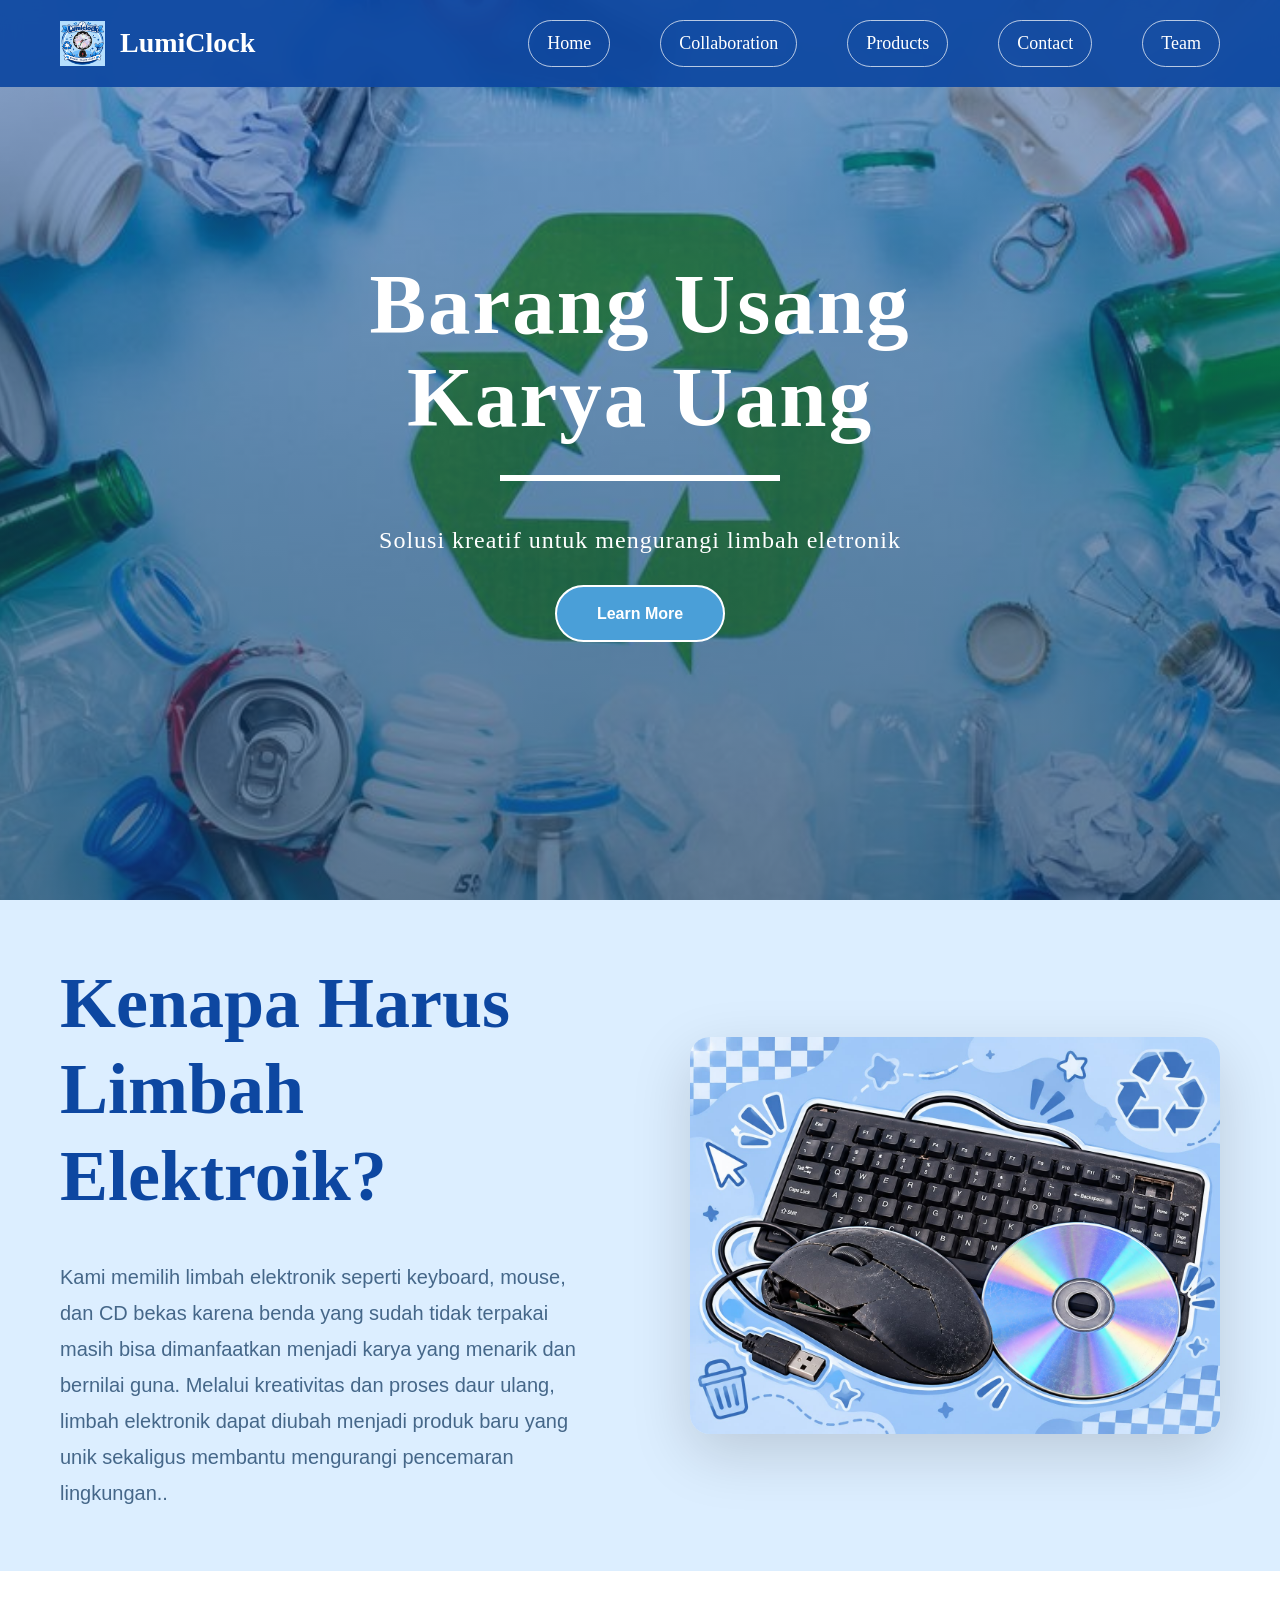
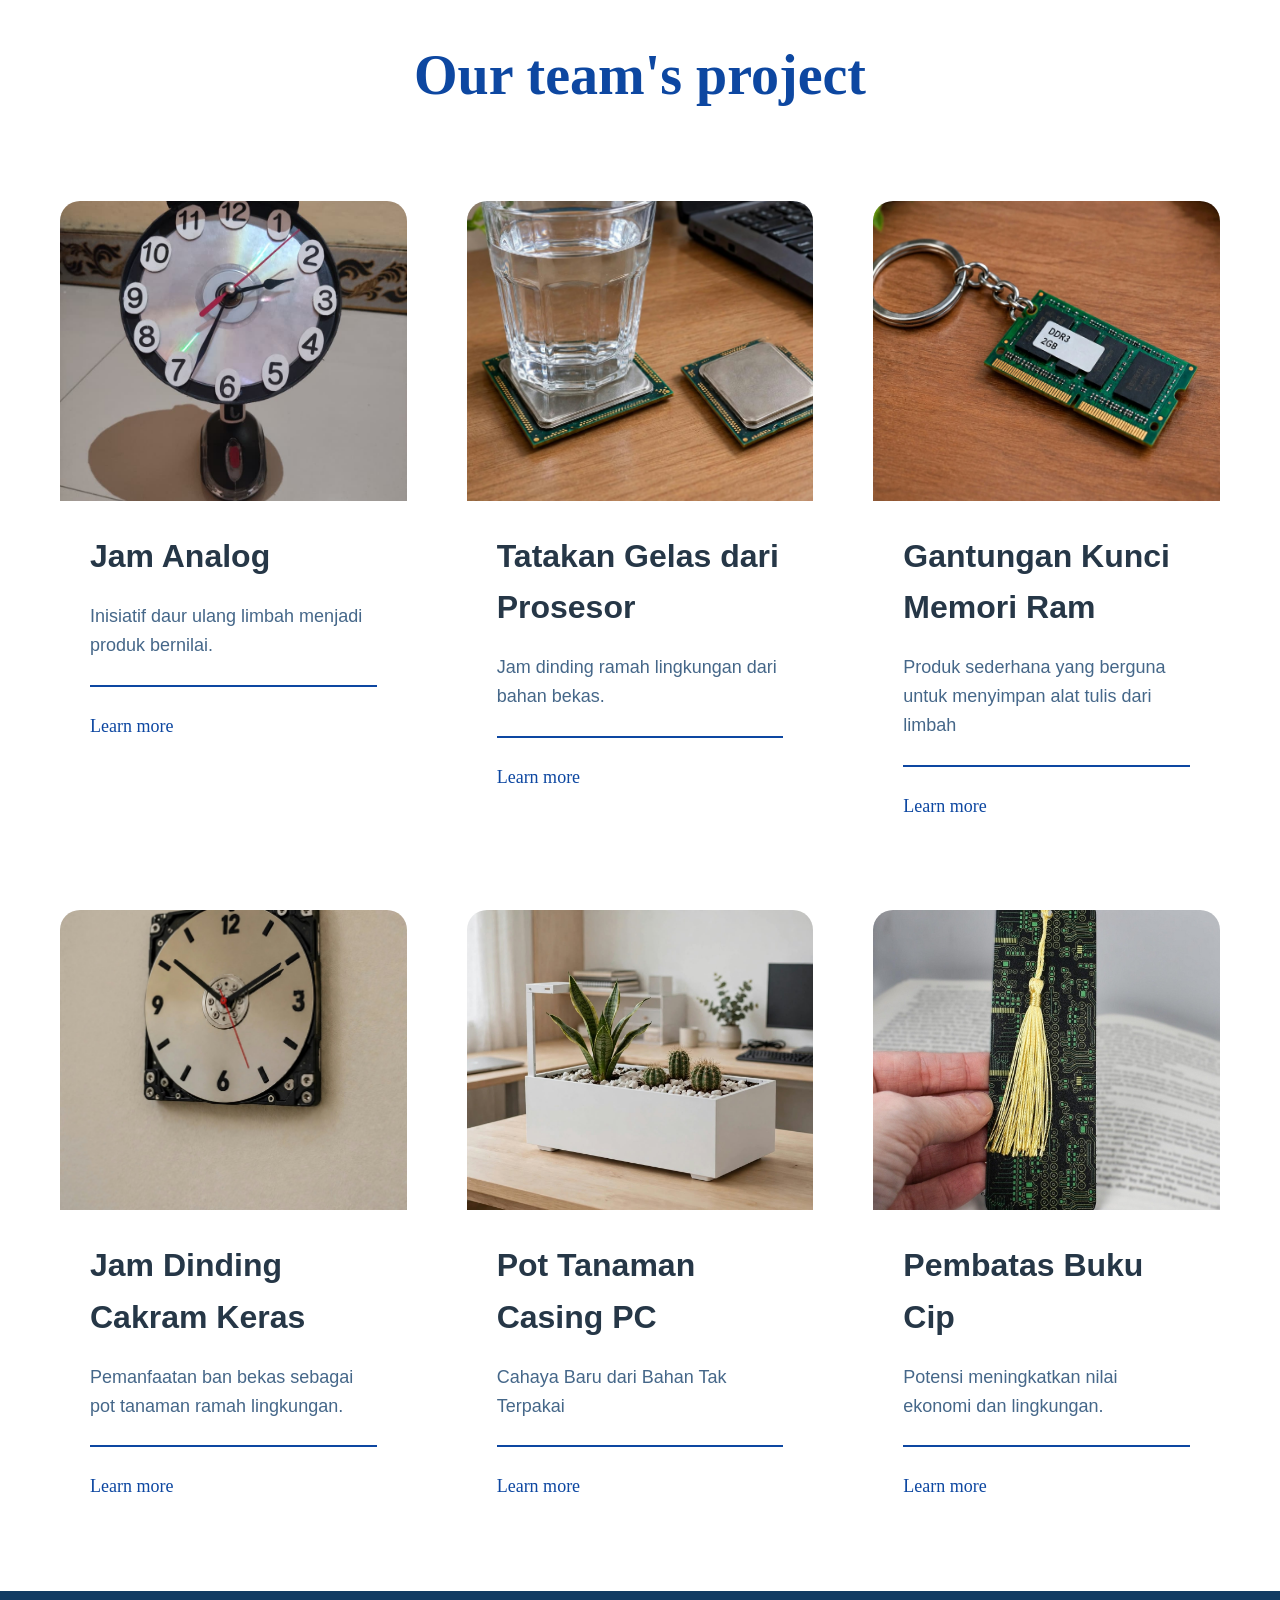
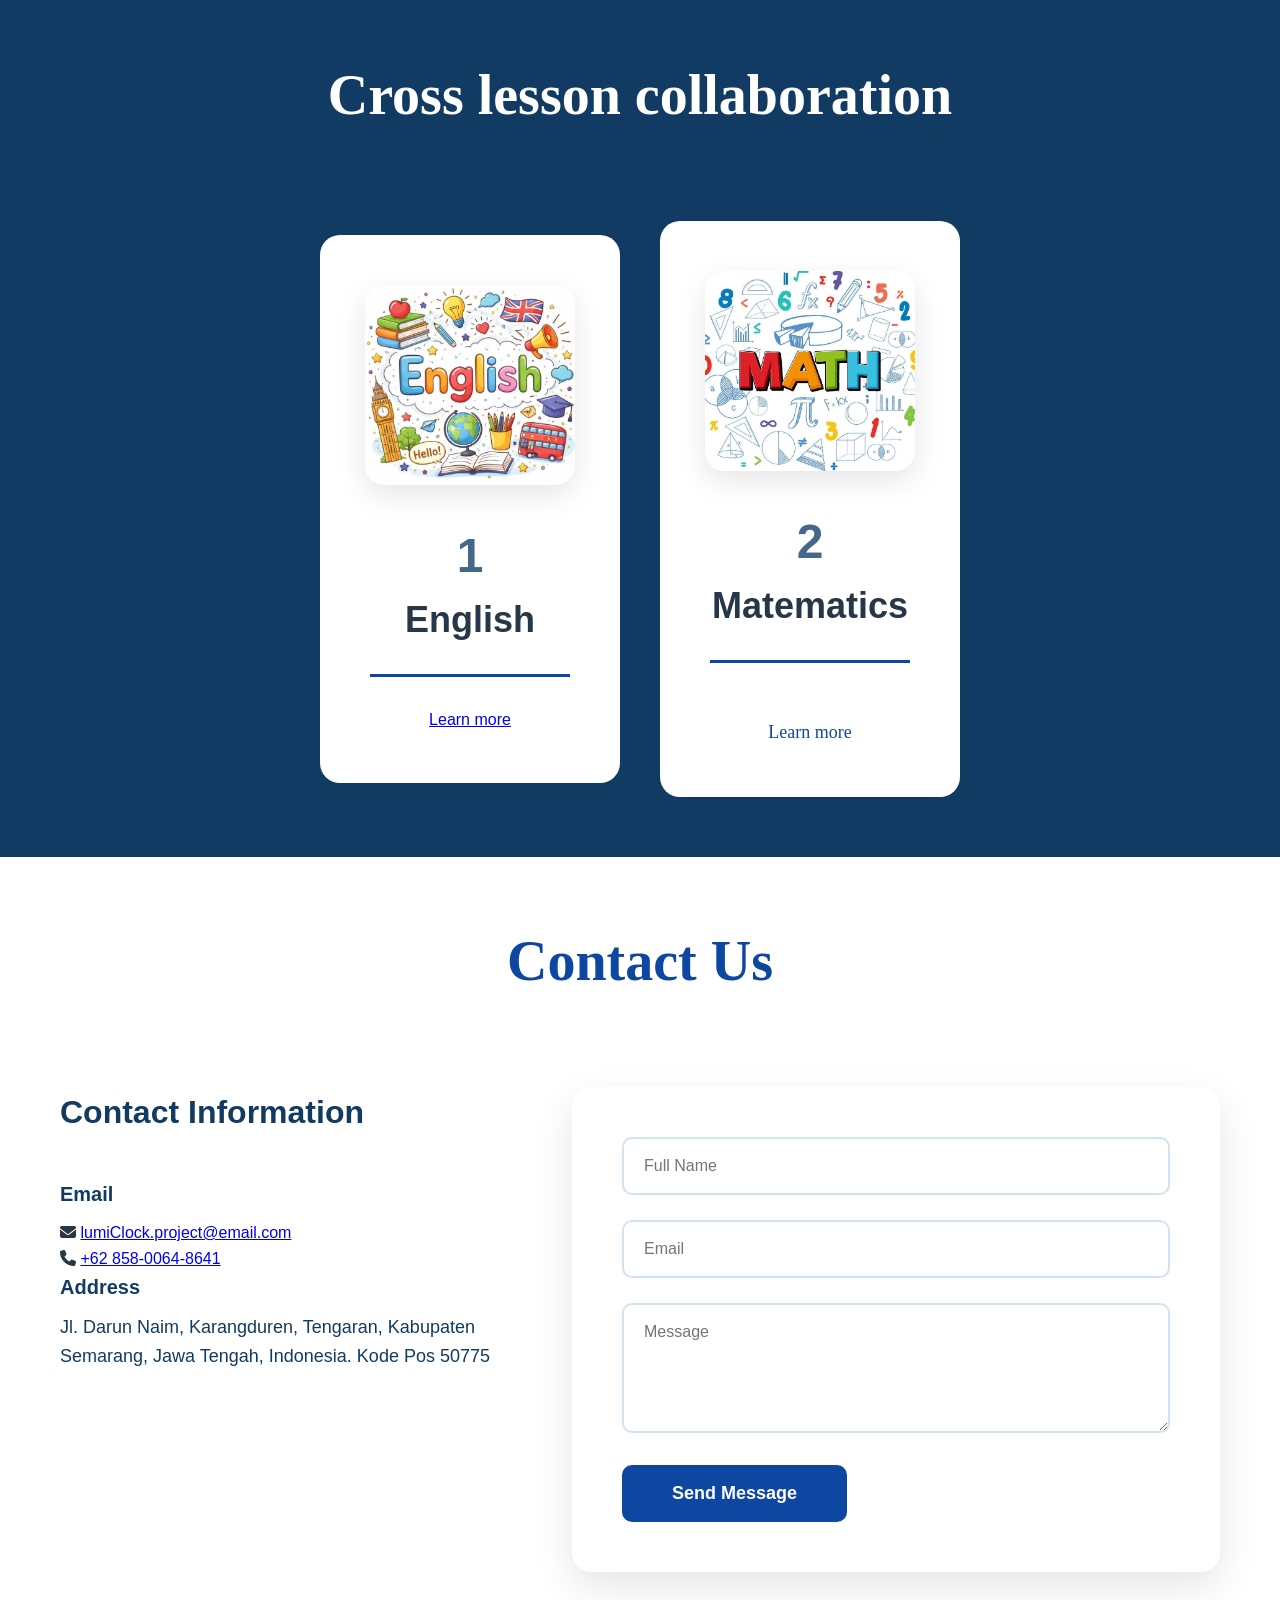
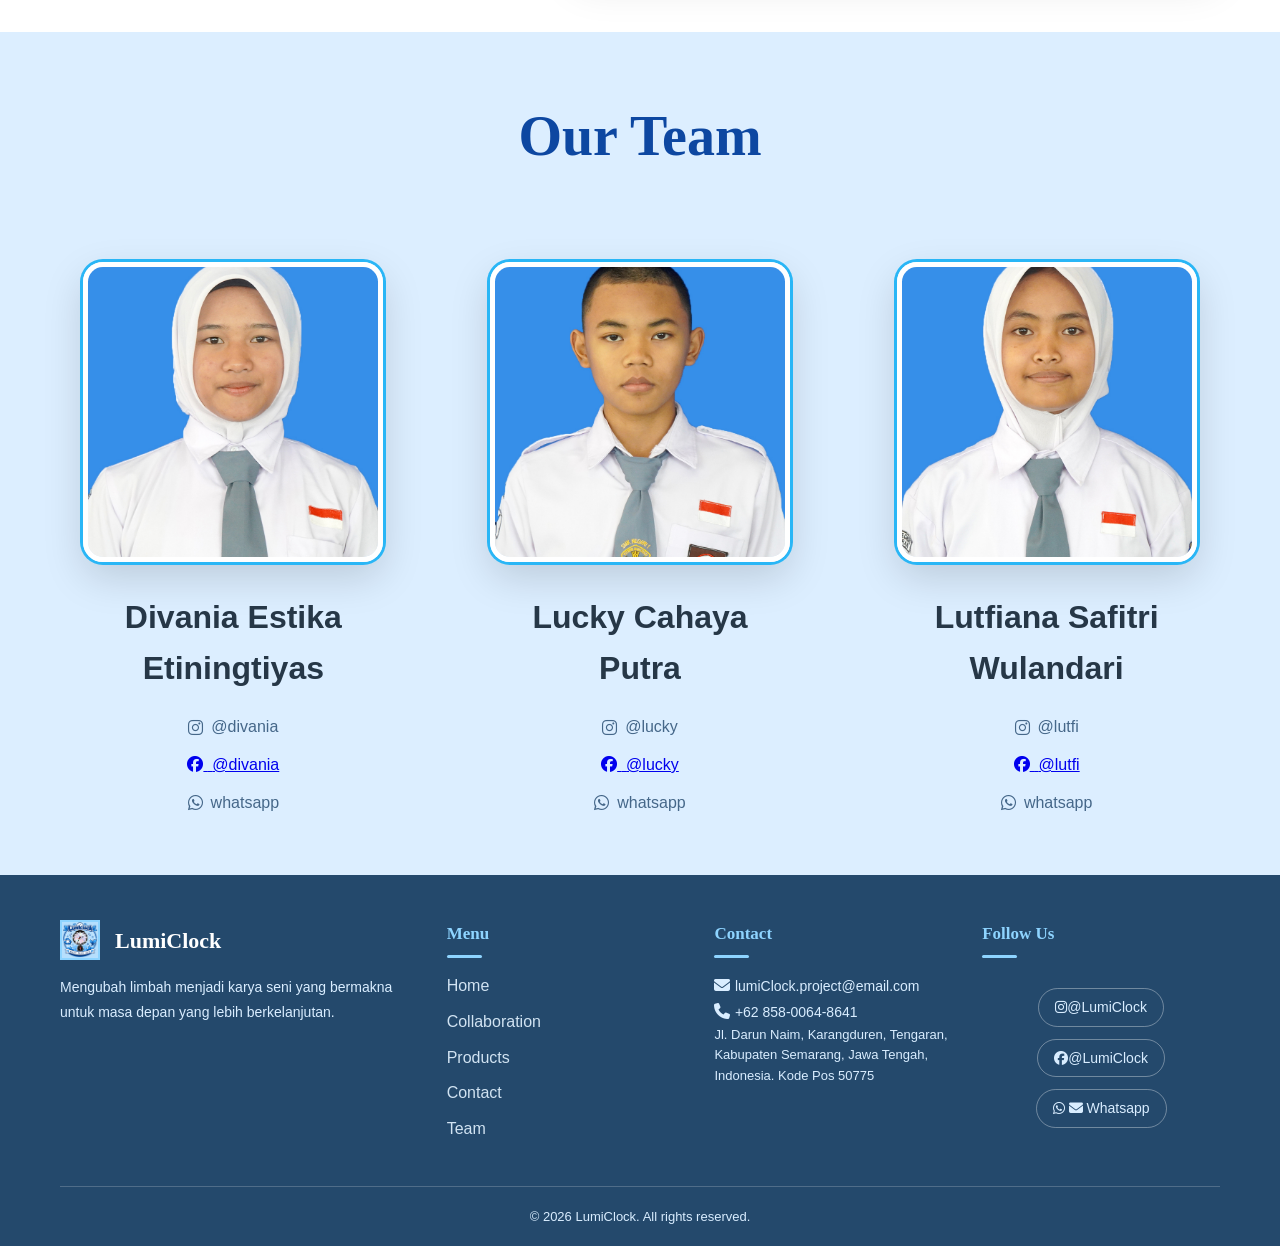
<file: index.html>
<!DOCTYPE html>
<html lang="id">
<head>
    <meta charset="UTF-8">
    <meta name="viewport" content="width=device-width, initial-scale=1.0">
    <title>LumiClock - Barang Usang Karya Uang</title>
    <link rel="stylesheet" href="style.css">
</head>
<body>

    <!-- Navigation -->
     
    <nav class="navbar">
        <div class="nav-container">
            <div class="logo">
                <img src="images/logo produk.jpeg" alt="LumiClock Logo">
                <span>LumiClock</span>
            </div>
            <ul class="nav-menu">
                 <li><a href="index.html#beranda">Home</a></li>
                        <li><a href="index.html#kolaborasi">Collaboration</a></li>
                        <li><a href="index.html#produk">Products</a></li>
                        <li><a href="index.html#kontak">Contact</a></li>
                        <li><a href="index.html#tim">Team</a></li>
            </ul>
        </div>
    </nav>

    <!-- Hero Section -->            

<section class="hero" id="beranda">
<div class="hero-content">
        <h1>Barang Usang<br>Karya Uang</h1>
        <div class="hero-underline"></div>
        <p class="hero-subtitle">Solusi kreatif untuk mengurangi limbah eletronik</p><br>

        <p><a href="materi.html" class="btn">Learn More</a></p>
        </div>
    </section>

    <!-- Why Section -->
    <section class="why-section">
        <div class="container">
            <div class="why-content">
                <div class="why-text">
                    <h2>Kenapa Harus<br>Limbah<br>Elektroik?</h2>
                    <p>Kami memilih limbah elektronik seperti keyboard, mouse, dan CD bekas karena benda yang sudah tidak terpakai masih bisa dimanfaatkan menjadi karya yang menarik dan bernilai guna. Melalui kreativitas dan proses daur ulang, limbah elektronik dapat diubah menjadi produk baru yang unik sekaligus membantu mengurangi pencemaran lingkungan..</p>
                </div>
                <div class="why-image">
                    <img src="images/limbah.jpeg" alt="Limbah Elektronik">
                </div>
            </div>
        </div>
    </section>

     <!-- Products Section -->
    <section class="products-section" id="produk">
        <div class="container">
            <h2 class="section-title">Our team's project</h2>
            <div class="products-grid">
                <div class="product-card">
                    <div class="product-image">
                        <img src="images/JAM ANALOG.jpeg" alt="Jam Analog">
                    </div>
                    <h3>Jam Analog</h3>
                    <p>Inisiatif daur ulang limbah menjadi produk bernilai.</p>
                    <div class="product-underline"></div>
                    <a href="jam analog.html" class="learn-more">Learn more</a>
                </div>
                <div class="product-card">
                    <div class="product-image">
                        <img src="images/TATAKAN GELAS.jpeg" alt="Tatakan Gelas">
                    </div>
                    <h3>Tatakan Gelas dari Prosesor</h3>
                    <p>Jam dinding ramah lingkungan dari bahan bekas.</p>
                    <div class="product-underline"></div>
                    <a href="tatakan gelas.html" class="learn-more">Learn more</a>
                </div>
                <div class="product-card">
                    <div class="product-image">
                        <img src="images/GANTUNGAN KUNCI.jpeg" alt="Gantungan Kunci Mmemori RAM">
                    </div>
                    <h3>Gantungan Kunci Memori Ram</h3>
                    <p>Produk sederhana yang berguna untuk menyimpan alat tulis dari limbah</p>
                    <div class="product-underline"></div>
                    <a href="gantungan kunci.html" class="learn-more" >Learn more</a>
                </div>
                <div class="product-card">
                    <div class="product-image">
                        <img src="images/JAMM  DINDING.jpeg" alt="Jam Dinding Cakram Keras">
                    </div>
                    <h3>Jam Dinding Cakram Keras</h3>
                    <p>Pemanfaatan ban bekas sebagai pot tanaman ramah lingkungan.</p>
                    <div class="product-underline"></div>
                    <a href="jam dinding.html" class="learn-more">Learn more</a>
                </div>
                <div class="product-card">
                    <div class="product-image">
                        <img src="images/POT TANAMAN.jpeg" alt="Pot Tanaman Casing PC">
                    </div>
                    <h3>Pot Tanaman Casing PC</h3>
                    <p>Cahaya Baru dari Bahan Tak Terpakai</p>
                    <div class="product-underline"></div>
                    <a href="pot tanaman.html" class="learn-more">Learn more</a>
                </div>

                <div class="product-card">
                    <div class="product-image">
                        <img src="images/pembatas buku chip.jpeg" alt="Pembatas Buku Cip">
                    </div>
                    <h3>Pembatas Buku Cip</h3>
                    <p>Potensi meningkatkan nilai ekonomi dan lingkungan.</p>
                    <div class="product-underline"></div>
                    <a href="pembatas buku.html" class="learn-more">Learn more</a>
                </div>
            </div>
        </div>
    </section>


    <!-- Collaboration Section -->
    <section class="collaboration-section" id="kolaborasi">
        <div class="container">
            <h2 class="section-title">Cross lesson collaboration</h2>
            <div class="collaboration-grid">
                     
                <div class="collab-card">
                    <div class="collab-icon">
                        <img src="images/bahasa inggris.jpg" alt="Bahasa Inggris">
                    </div>
                    <h3><span class="number">1</span>English</h3>
                    <div class="collab-underline"></div>
                    <a href="bahasa inggris.html" learn-more>Learn more</a>
                </div>

                <div class="collab-card">
                    <div class="collab-icon">
                        <img src="images/logo matematika.jpg" alt="Matematika">
                    </div>
                    <h3><span class="number">2</span> Matematics</h3>
                    <div class="collab-underline"></div><br>
                    <a href="matematika.html" class="learn-more">Learn more</a><br>
                </div>
            </div>
        </div>
    </section>

   
    <!-- Contact Section -->
    <section class="contact-section" id="kontak">
        <div class="container">
            <h2 class="section-title">Contact Us</h2>
            <div class="contact-content">
                <div class="contact-info">
                    <h3>Contact Information</h3>
                    <div class="info-item">
                        <h4>Email</h4>
                         <div class="contact-item">
                <i class="fa-solid fa-envelope"></i>
                <a href="mailto:lumiClock.project@email.com">
                    lumiClock.project@email.com
                </a>
            </div>

            <div class="contact-item">
                <i class="fa-solid fa-phone"></i>
                <a href="tel:+62 858-0064-8641">
                    +62 858-0064-8641
                </a>
            </div>
        
                        <h4>Address</h4>
                        <p>Jl. Darun Naim, Karangduren, Tengaran, Kabupaten Semarang, Jawa Tengah, Indonesia. Kode Pos 50775</p>
                    </div>
                </div>

                
                <div class="contact-form">
                    <form>
                        <div class="form-group">
                            <input type="text" placeholder="Full Name" required>
                        </div>
                        <div class="form-group">
                            <input type="email" placeholder="Email" required>
                        </div>
                        <div class="form-group">
                            <textarea placeholder="Message" rows="5" required></textarea>
                        </div>
                        <button type="submit" class="btn-submit">Send Message</button>
                    </form>
                </div>
            </div>
        </div>
    </section>


 
   <!-- Team Section -->
    <section class="team-section" id="tim">
        <div class="container">
            <h2 class="section-title">Our Team</h2>
            <div class="team-grid">
                <div class="team-card">
                    <div class="team-image">
                        <img src="images/PPLG (10).JPG" alt="Divania Estika Etiningtiyas">
                    </div>
                    <h3>Divania Estika Etiningtiyas</h3>
          <link rel="stylesheet" href="https://cdnjs.cloudflare.com/ajax/libs/font-awesome/6.5.1/css/all.min.css">
          <div class="sosmed">
            <a href="https://www.instagram.com/divaa_tys?xtok=dWRhZnltdzcya3Fh" target="_blank" class="sosmed-item">
                <i class="fa-brands fa-instagram"></i>
              <span>@divania</span>
            </a>
            <a href="https://www.facebook.com/share/1EH5o3qhyA/">
                <i class="fa-brands fa-facebook"></i><span> </span>

              <i class="fab vi.facebook"></i> <span>@divania</span><br>
            </a>
           <a href="https://wa.me/082322946203" class="sosmed-item">
    <i class="fa-brands fa-whatsapp"></i>
    <span>whatsapp</span>
</a>
                </div>
                </div>


                <div class="team-card">
                    <div class="team-image">
                        <img src="images/PPLG (20).JPG" alt="Lucky Cahaya Putra">
                    </div>
                    <h3>Lucky Cahaya <br> Putra</h3>
                   <link rel="stylesheet" href="https://cdnjs.cloudflare.com/ajax/libs/font-awesome/6.5.1/css/all.min.css">
          <div class="sosmed">
            <a href="https://www.instagram.com/lace_ky?srtk=NGhic2dpZ2Y5dnlt" target="_blank" class="sosmed-item">
             <i class="fa-brands fa-instagram"></i>
          <span>@lucky</span>
             </a>
            <a href="https://www.facebook.com/share/1KVHvXNcz6/">
                <i class="fa-brands fa-facebook"></i><span> </span>

              <i class="fab vi.facebook"></i> <span>@lucky</span><br>
            </a>
            <a href="https://wa.me/6085875242914" class="sosmed-item">
               <i class="fa-brands fa-whatsapp"></i>
                <span>whatsapp</span>
            </a>
                </div>
                </div>


                
                <div class="team-card">
                    <div class="team-image">
                        <img src="images/PPLG (22).JPG" alt="Lutfiana Safitri Wulandari">
                    </div>
                    <h3>Lutfiana Safitri Wulandari</h3>
                   <link rel="stylesheet" href="https://cdnjs.cloudflare.com/ajax/libs/font-awesome/6.5.1/css/all.min.css">
          <div class="sosmed">
           <a href="https://www.instagram.com/cure_lutfiana?obrf=MWN4d24wbmVnMG81MA==" target="_blank" class="sosmed-item">
             <i class="fa-brands fa-instagram"></i>
              <span>@lutfi</span>
            </a>

            <a href="https://www.facebook.com/share/1JRMru8TwY/">
                <i class="fa-brands fa-facebook"></i><span> </span>

              <i class="fab vi.facebook"></i> <span>@lutfi</span><br>
            </a>
           <a href="https://wa.me/085800648641" class="sosmed-item">
             <i class="fa-brands fa-whatsapp"></i>
              <span>whatsapp</span>
           </a>
                </div>
                </div>
            </div>
        </div>
    </section>


        <!-- Footer -->
    <footer class="footer">
        <div class="container">
            <div class="footer-content">
                <div class="footer-section">
                    <div class="footer-logo">
                        <img src="images/logo produk.jpeg" alt="LumiClock">
                        <span>LumiClock</span>
                    </div>
                    <p>Mengubah limbah menjadi karya seni yang bermakna untuk masa depan yang lebih berkelanjutan.</p>
                </div>
                <div class="footer-section">
                    <h4>Menu</h4>
                    <ul>
                         <li><a href="index.html#beranda">Home</a></li>
                        <li><a href="index.html#kolaborasi">Collaboration</a></li>
                        <li><a href="index.html#produk">Products</a></li>
                        <li><a href="index.html#kontak">Contact</a></li>
                        <li><a href="index.html#tim">Team</a></li>
                    </ul>
                </div>
                <div class="footer-section">
                    <h4>Contact</h4>
                    <ul>
                       <div class="contact-item">
                <i class="fa-solid fa-envelope"></i>
                <a href="mailto:lumiClock.project@email.com">
                    lumiClock.project@email.com
                </a>
            </div>

            <div class="contact-item">
                <i class="fa-solid fa-phone"></i>
                <a href="tel:+62 858-0064-8641">
                    +62 858-0064-8641
                </a>
            </div>
                        <li>Jl. Darun Naim, Karangduren, Tengaran, Kabupaten Semarang, Jawa Tengah, Indonesia. Kode Pos 50775</li>
                    </ul>
                </div>
                <div class="footer-section">
                    <h4>Follow Us</h4>
                    <div class="social-links">
                       <div class="sosmed">
  <a href="https://instagram.com/divania" target="_blank">
    <i class="fa-brands fa-instagram"></i><span>@LumiClock</span>
  </a>
  <a href="https://facebook.com/divania" target="_blank">
    <i class="fa-brands fa-facebook"></i><span>@LumiClock</span>
  </a>
  <a href="https://wa.me/082322946203" target="_blank">
    <i class="fa-brands fa-whatsapp"></i>
    <i class="fa-solid fa-envelope"></i>
    <span>Whatsapp</span>
  </a>
</div>
                    </div>
                </div>
            </div>
            <div class="footer-bottom">
                <p>&copy; 2026 LumiClock. All rights reserved.</p>
            </div>
        </div>
    </footer>

</body>
</html>
</file>
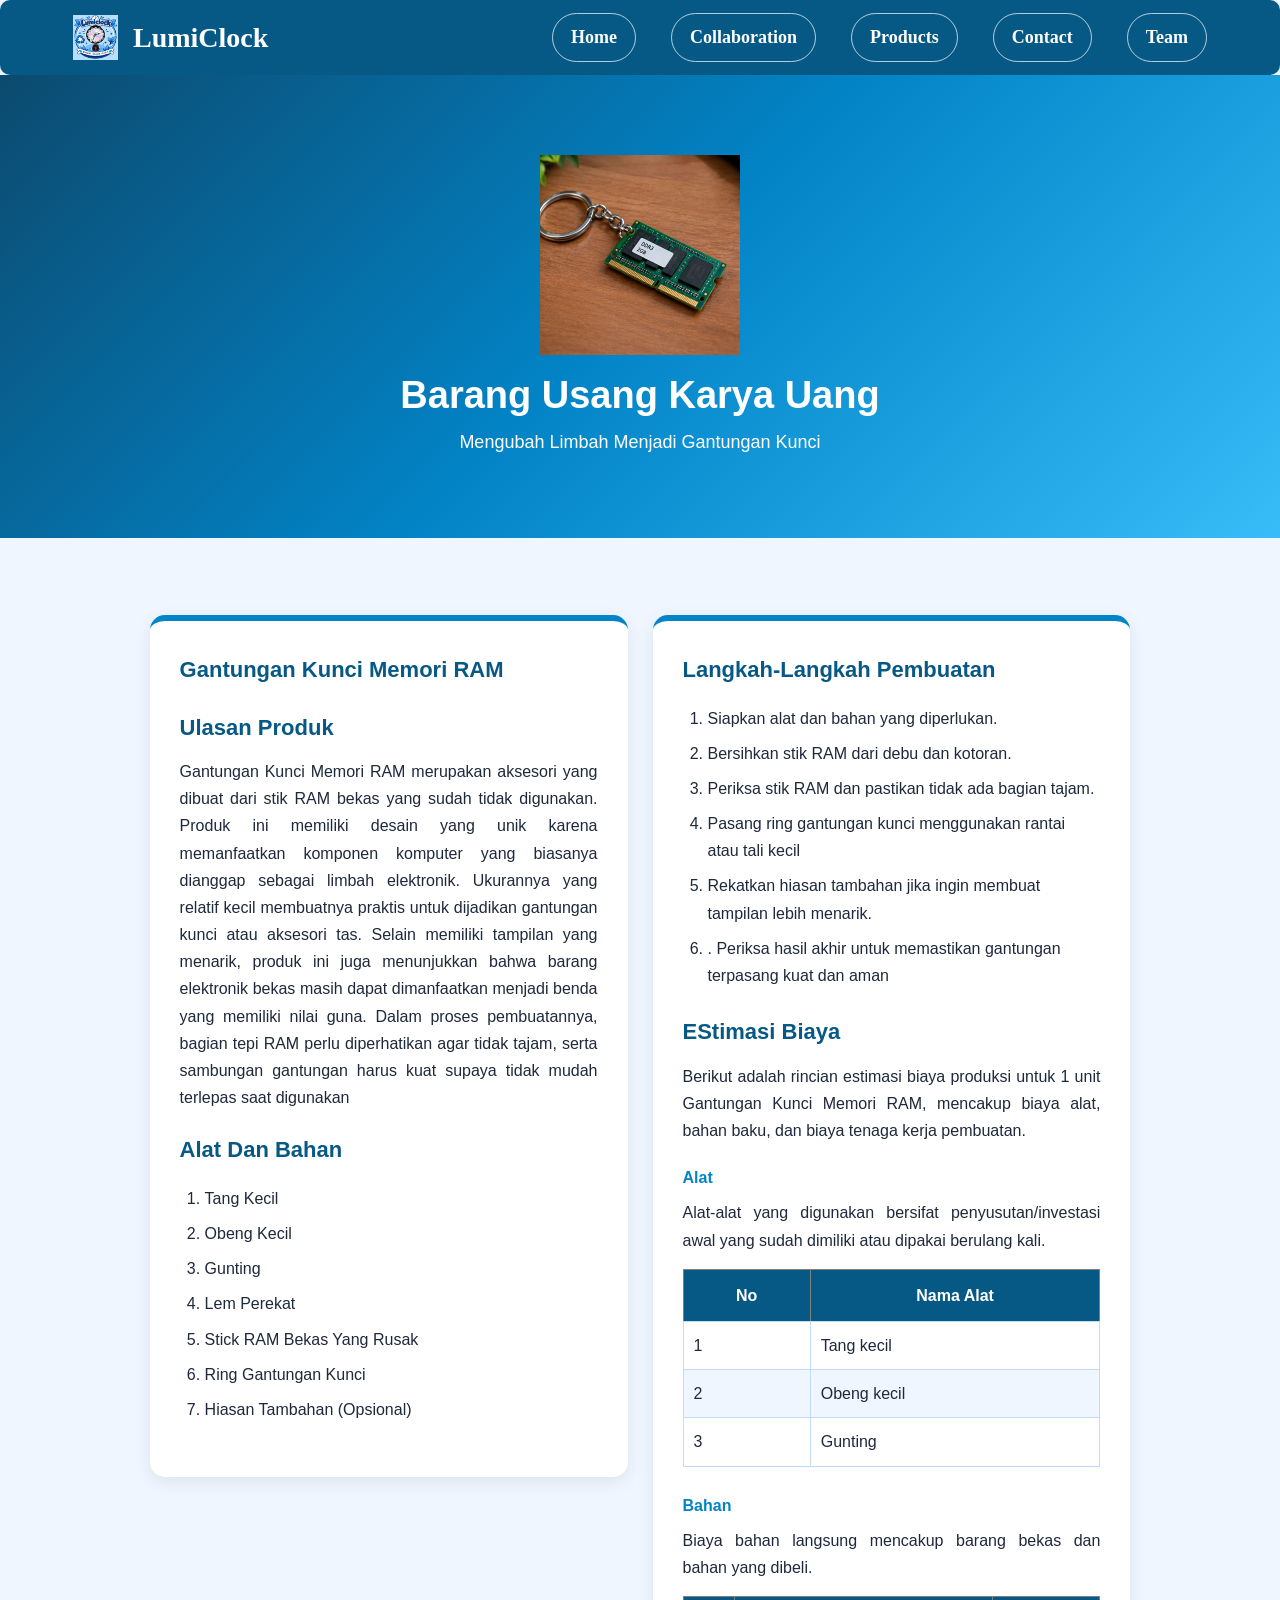
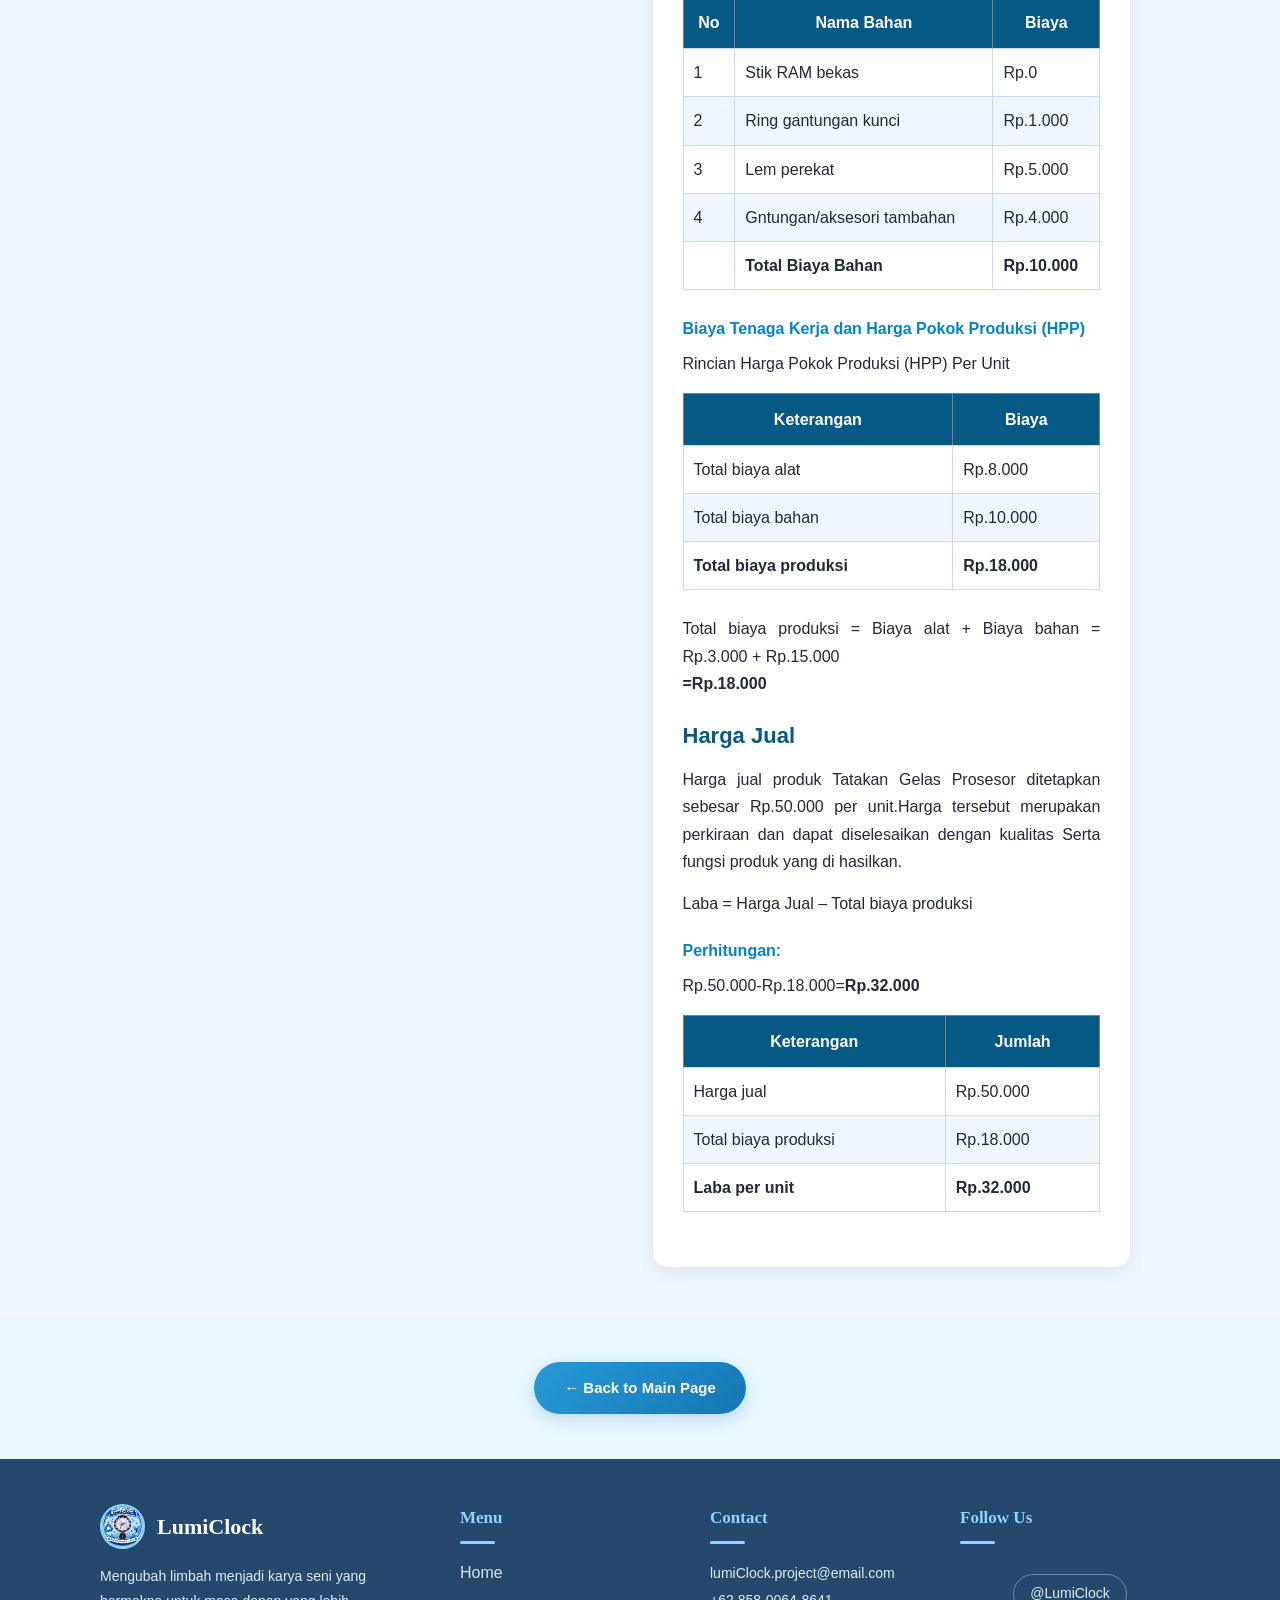
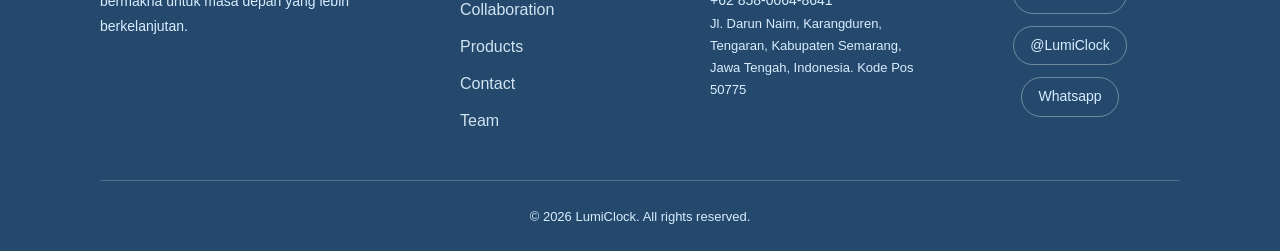
<file: gantungan kunci.html>
<!DOCTYPE html>
<html lang="en">
<head>
    <meta charset="UTF-8">
    <meta name="viewport" content="width=device-width, initial-scale=1.0">
    <title>Document</title>
    <link rel="stylesheet" href="style.css">
    <link rel="stylesheet" href="gantungankunci.css">
    
</head>
<body>
    <nav>
        <div class="nav-container">
            <div class="logo">
                <img src="images/logo produk.jpeg" alt="LumiClock Logo">
                <span>LumiClock</span>
            </div>
            <ul class="nav-menu">
                 <li><a href="index.html#beranda">Home</a></li>
                        <li><a href="index.html#kolaborasi">Collaboration</a></li>
                        <li><a href="index.html#produk">Products</a></li>
                        <li><a href="index.html#kontak">Contact</a></li>
                        <li><a href="index.html#tim">Team</a></li>
            </ul>
        
    </nav>

    </header>


    <section class="hero" id="home">
    <div class="hero-content">
        <img src="images/GANTUNGAN KUNCI.jpeg" alt="jam analog"
              height="200"
              weight="300">
    
        <h2>Barang Usang Karya Uang</h2>
        <p>Mengubah Limbah Menjadi Gantungan Kunci</p>
    </div>
    </section>

    <section class="hore" id="About">
    </section>
    <br>
    <section id="service" class="service">
        <div class="container">
            <div class="dampak">
                <div class="card">
                    <h3>Gantungan Kunci Memori RAM</h3>
                    <h3>Ulasan Produk</h3>
                        <p>
                            Gantungan Kunci Memori RAM merupakan aksesori yang dibuat dari stik RAM bekas yang sudah tidak digunakan. Produk ini memiliki desain yang unik karena memanfaatkan komponen komputer yang biasanya dianggap sebagai limbah elektronik. Ukurannya yang relatif kecil membuatnya praktis untuk dijadikan gantungan kunci atau aksesori tas. Selain memiliki tampilan yang menarik, produk ini juga menunjukkan bahwa barang elektronik bekas masih dapat dimanfaatkan menjadi benda yang memiliki nilai guna. Dalam proses pembuatannya, bagian tepi RAM perlu diperhatikan agar tidak tajam, serta sambungan gantungan harus kuat supaya tidak mudah terlepas saat digunakan
                        </p>
                        <h3>Alat Dan Bahan</h3>
                        <ol>
                            <li>Tang Kecil</li>
                            <li>Obeng Kecil</li>
                            <li>Gunting</li>
                            <li>Lem Perekat</li>
                            <li>Stick RAM Bekas Yang Rusak</li>
                            <li>Ring Gantungan Kunci</li>
                            <li>Hiasan Tambahan (Opsional)</li>
                        </ol>
                </div>

                <div class="card">
                    <h3>Langkah-Langkah Pembuatan</h3>
                    <ol>
                        <li>Siapkan alat dan bahan yang diperlukan.</li>
                        <li>Bersihkan stik RAM dari debu dan kotoran.</li>
                        <li>Periksa stik RAM dan pastikan tidak ada bagian tajam.</li>
                        <li>Pasang ring gantungan kunci menggunakan rantai atau tali kecil</li>
                        <li>Rekatkan hiasan tambahan jika ingin membuat tampilan lebih menarik.</li>
                        <li>. Periksa hasil akhir untuk memastikan gantungan terpasang kuat dan aman</li>
                    </ol>
                        
                    <h3>EStimasi Biaya</h3>
                        <p>
                          Berikut adalah rincian estimasi biaya produksi untuk 1 unit Gantungan Kunci Memori RAM, mencakup biaya alat, bahan baku, dan  biaya tenaga kerja pembuatan.
                        </p>       

                    <h4>Alat</h4>
                        <p>
                           Alat-alat yang digunakan bersifat penyusutan/investasi awal yang sudah dimiliki atau dipakai berulang kali.

                        </p>

                        <!--Tabel-->

                        <table border="1">
                        <thead>
                            <th>No</th>
                            <th>Nama Alat</th>
                        </thead>
                        <tbody>
                            <tr>
                                <td>1</td>
                                <td>Tang kecil</td>
                            </tr>
                            <tr>
                                <td>2</td>
                                <td>Obeng kecil</td>
                            </tr>
                            <tr>
                                <td>3</td>
                                <td>Gunting</td>
                            </tr>
                        </tbody>
                    </table>

                    <h4>Bahan</h4>
                        <p>
                           Biaya bahan langsung mencakup barang bekas dan bahan yang dibeli.
                        </p>

                        <!--Tabel-->

                        <table border="1">
                            <thead>
                                <th>No</th>
                                <th>Nama  Bahan</th>
                                <th>Biaya</th>
                            </thead>
                            <tbody>
                                <tr>
                                    <td>1</td>
                                    <td>Stik RAM bekas</td>
                                    <td>Rp.0</td>
                                </tr>
                                <tr>
                                    <td>2</td>
                                    <td>Ring gantungan kunci</td>
                                    <td>Rp.1.000</td>
                                </tr>
                                <tr>
                                    <td>3</td>
                                    <td>Lem perekat</td>
                                    <td>Rp.5.000</td>
                                </tr>
                                <tr>
                                    <td>4</td>
                                    <td>Gntungan/aksesori tambahan</td>
                                    <td>Rp.4.000</td>
                                </tr>
                                <tr>
                                    <td></td>
                                    <td><b>Total Biaya Bahan</b></td>
                                    <td><b>Rp.10.000</b></td>
                                </tr>
                            </tbody>
                        </table>

                    <h4>Biaya Tenaga Kerja dan Harga Pokok Produksi (HPP)</h4>
                        <p>
                            Rincian Harga Pokok Produksi (HPP) Per Unit
                        </p>

                        <!--Tabel-->

                        <table border="1">
                            <thead>
                                <th>Keterangan</th>
                                <th>Biaya</th>
                            </thead>
                            <tbody>
                                <tr>
                                    <td>Total biaya alat</td>
                                    <td>Rp.8.000</td>
                                </tr>
                                <tr>
                                    <td>Total biaya bahan</td>
                                    <td>Rp.10.000</td>
                                </tr>
                                <tr>
                                    <td><b>Total biaya produksi</b></td>
                                    <td><b>Rp.18.000</b></td>
                                </tr>
                            </tbody>
                        </table>
                    <p>
                        Total biaya produksi = Biaya alat + Biaya bahan = Rp.3.000 + Rp.15.000<br>
                        <strong>=Rp.18.000</strong><br>
                    </p>
                    
                    <h3>Harga Jual</h3>
                    <p>
                        Harga jual produk Tatakan Gelas Prosesor ditetapkan sebesar Rp.50.000 per unit.Harga tersebut merupakan perkiraan dan dapat diselesaikan dengan kualitas Serta fungsi produk yang di hasilkan.
                    </p>
                    <p>
                        Laba = Harga Jual – Total biaya produksi
                    </p>

                    <h4>Perhitungan:</h4>
                    <p>
                       Rp.50.000-Rp.18.000=<strong>Rp.32.000</strong>
                    </p>

                    <!--Tabel-->

                     <table border="1">
                        <thead>
                            <th>Keterangan</th>
                            <th>Jumlah</th>
                        </thead>
                        <tbody>
                            <tr>
                                <td>Harga jual</td>
                                <td>Rp.50.000</td>
                            </tr>
                            <tr>
                                <td>Total biaya produksi</td>
                                <td>Rp.18.000</td>
                            </tr>
                            <tr>
                                <td><b>Laba per unit</b></td>
                                <td><b>Rp.32.000</b></td>
                            </tr>
                        </tbody>
                    </table>
                </div>
            </div>

        </div> 
    </section>

    <!-- Back Button -->
    <section class="back-section">
        <div class="container">
            <a href="index.html" class="btn-back">← Back to Main Page</a>
        </div>
    </section>

    
    <!-- Footer -->
    <footer class="footer">
        <div class="container">
            <div class="footer-content">
                <div class="footer-section">
                    <div class="footer-logo">
                        <img src="images/logo produk.jpeg" alt="LumiClock">
                        <span>LumiClock</span>
                    </div>
                    <p>Mengubah limbah menjadi karya seni yang bermakna untuk masa depan yang lebih berkelanjutan.</p>
                </div>
                <div class="footer-section">
                    <h4>Menu</h4>
                    <ul>
                <li><a href="index.html#beranda">Home</a></li>
                        <li><a href="index.html#kolaborasi">Collaboration</a></li>
                        <li><a href="index.html#produk">Products</a></li>
                        <li><a href="index.html#kontak">Contact</a></li>
                        <li><a href="index.html#tim">Team</a></li>
                    </ul>
                </div>
                <div class="footer-section">
                    <h4>Contact</h4>
                    <ul>
                         <div class="contact-item">
                <i class="fa-solid fa-envelope"></i>
                <a href="mailto:lumiClock.project@email.com">
                    lumiClock.project@email.com
                </a>
            </div>

            <div class="contact-item">
                <i class="fa-solid fa-phone"></i>
                <a href="tel:+62 858-0064-8641">
                    +62 858-0064-8641
                </a>
            </div>
                        <li>Jl. Darun Naim, Karangduren, Tengaran, Kabupaten Semarang, Jawa Tengah, Indonesia. Kode Pos 50775</li>
                    </ul>
                </div>
                <div class="footer-section">
                    <h4>Follow Us</h4>
                    <div class="social-links">
                       <div class="sosmed">
  <a href="https://instagram.com/divania" target="_blank">
    <i class="fa-brands fa-instagram"></i><span>@LumiClock</span>
  </a>
  <a href="https://facebook.com/divania" target="_blank">
    <i class="fa-brands fa-facebook"></i><span>@LumiClock</span>
  </a>
  <a href="https://wa.me/082322946203" target="_blank">
    <i class="fa-brands fa-whatsapp"></i>
    <i class="fa-solid fa-envelope"></i>
    <span>Whatsapp</span>
  </a>
</div>
                    </div>
                </div>
            </div>
            <div class="footer-bottom">
                <p>&copy; 2026 LumiClock. All rights reserved.</p>
            </div>
        </div>
    </footer>
</body>
</html>
</file>
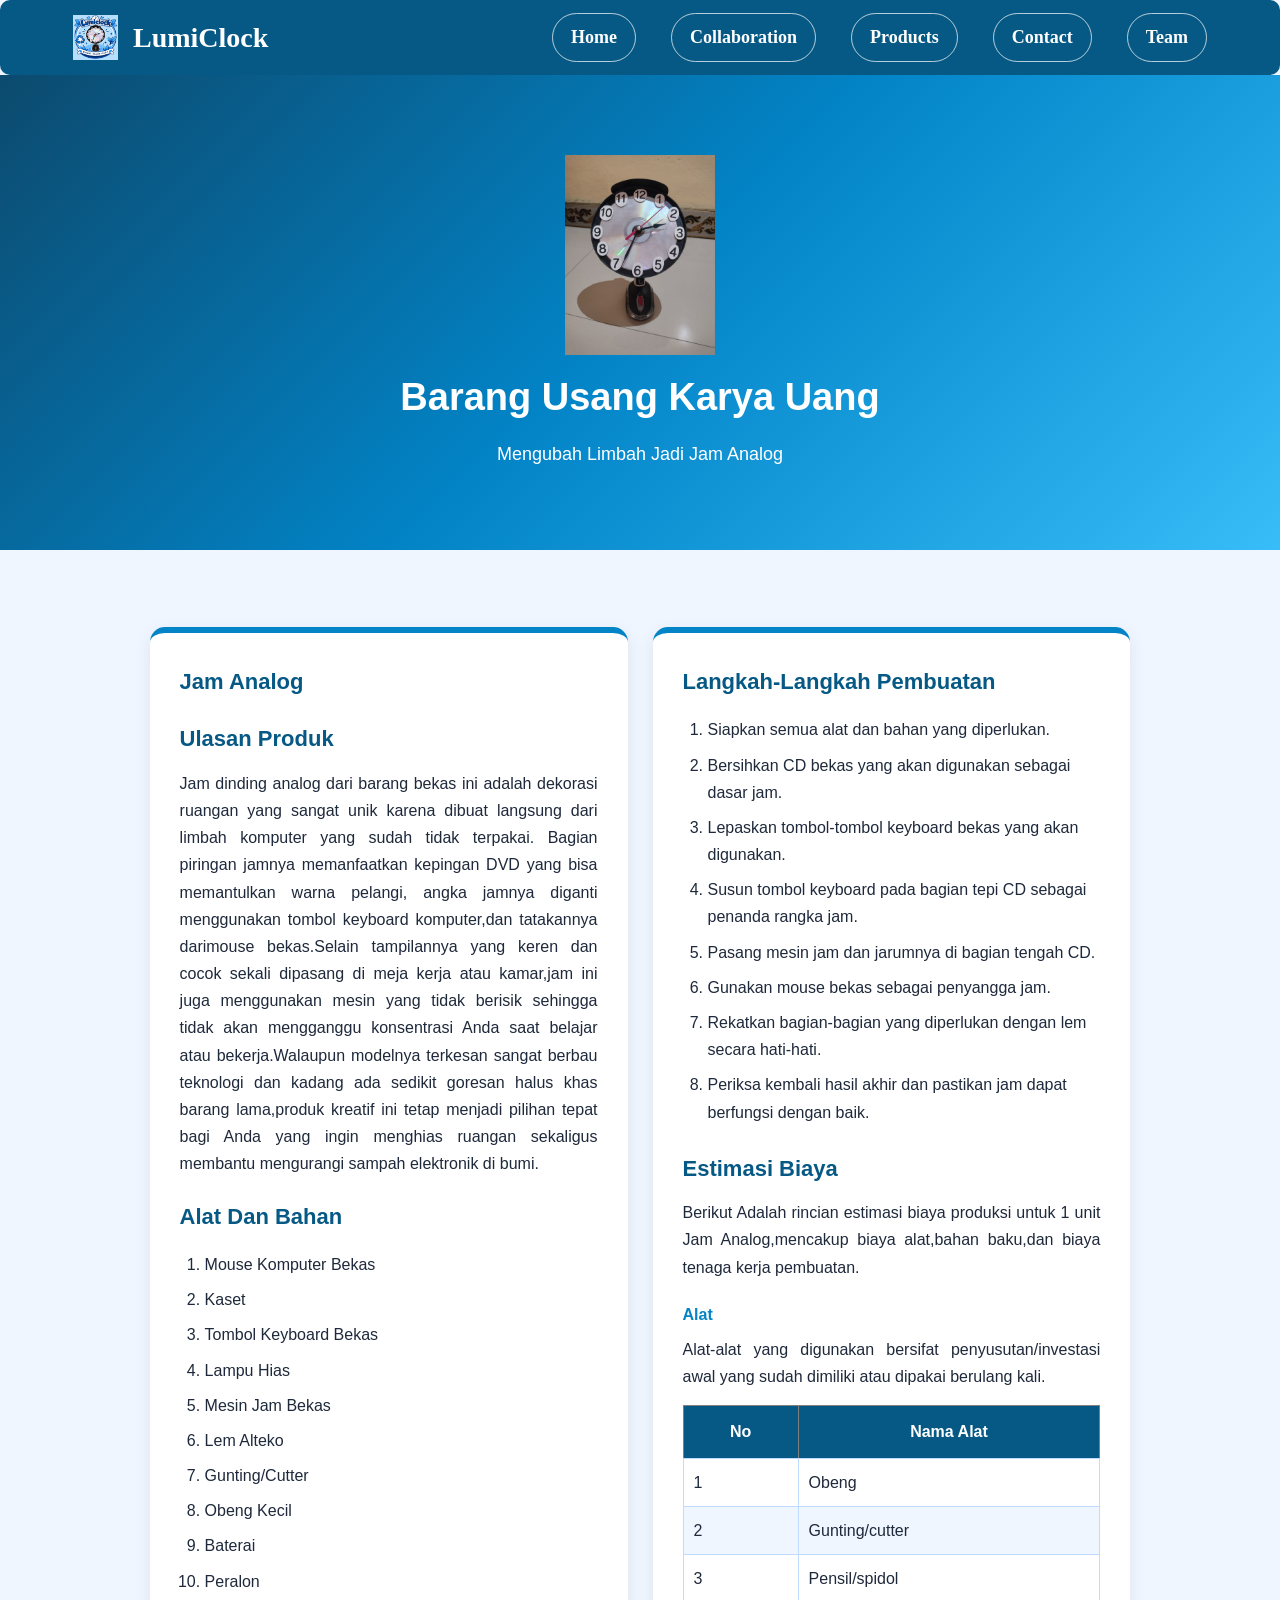
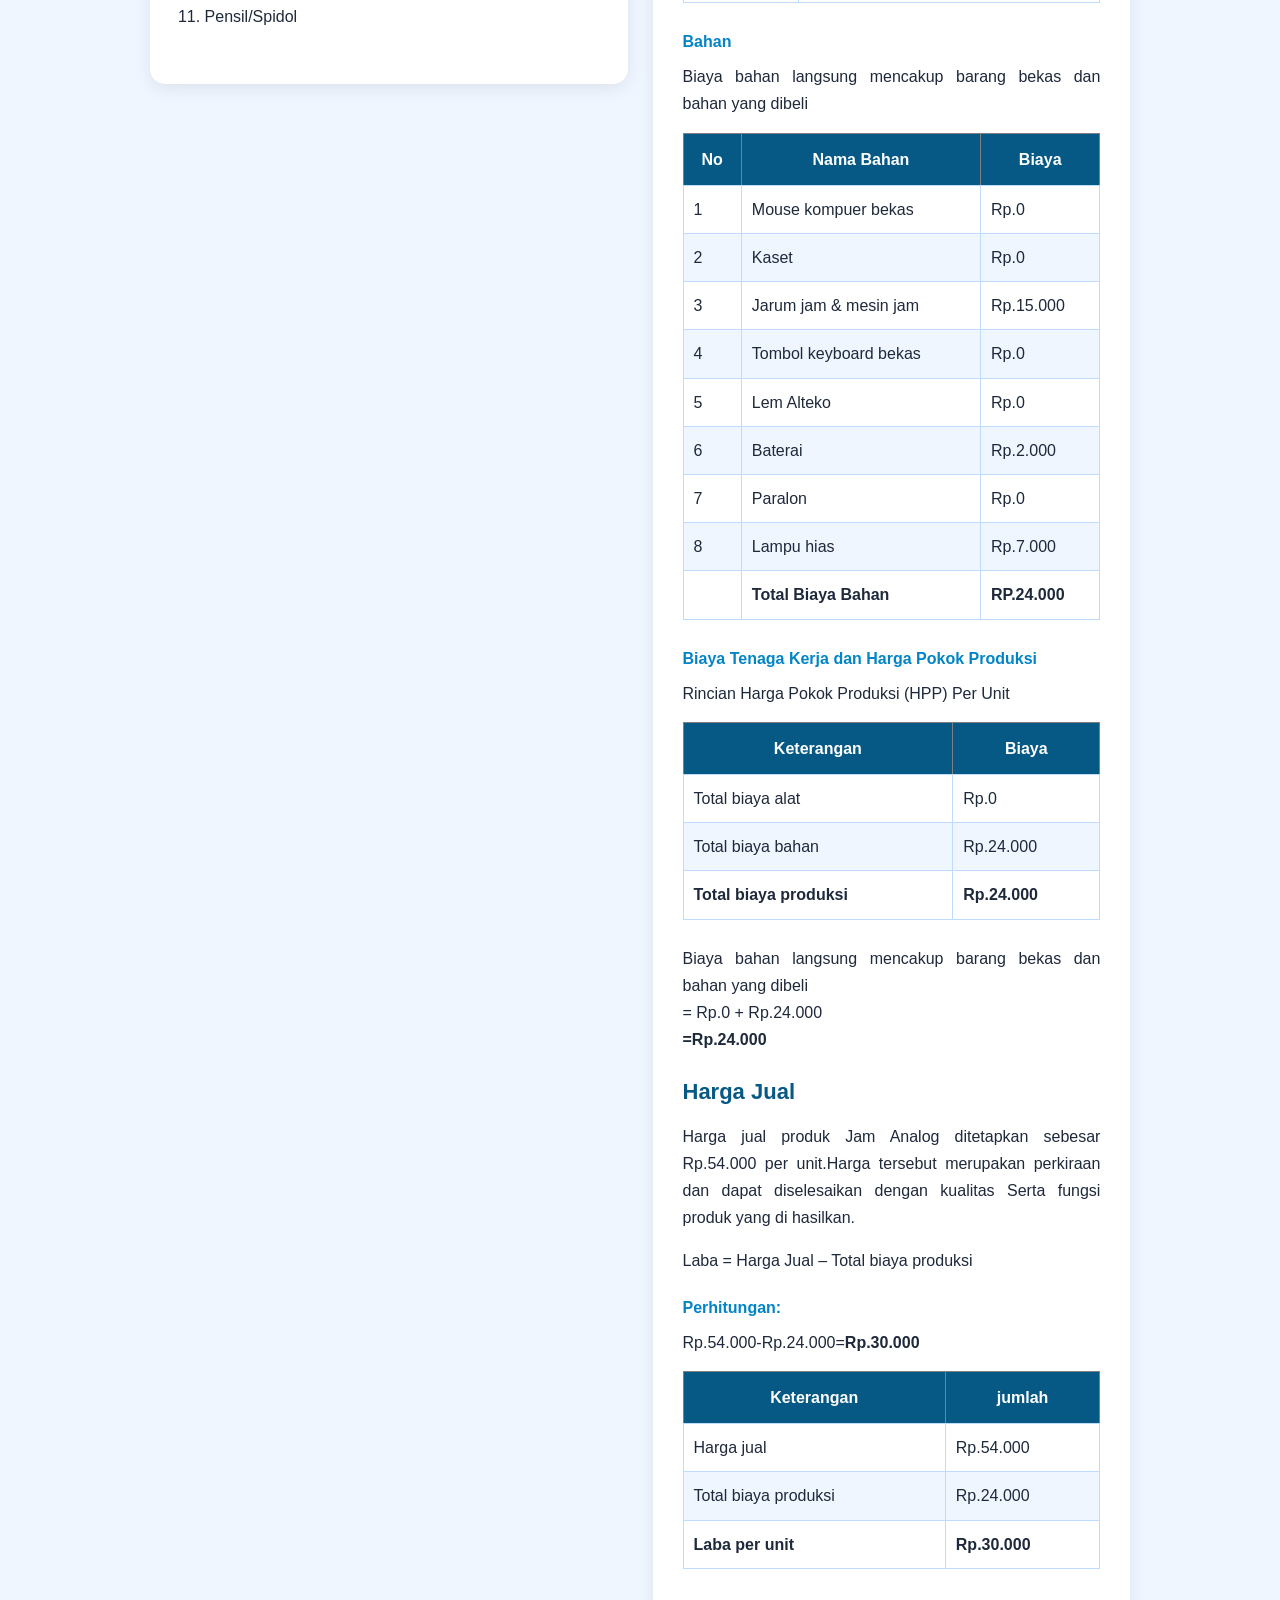
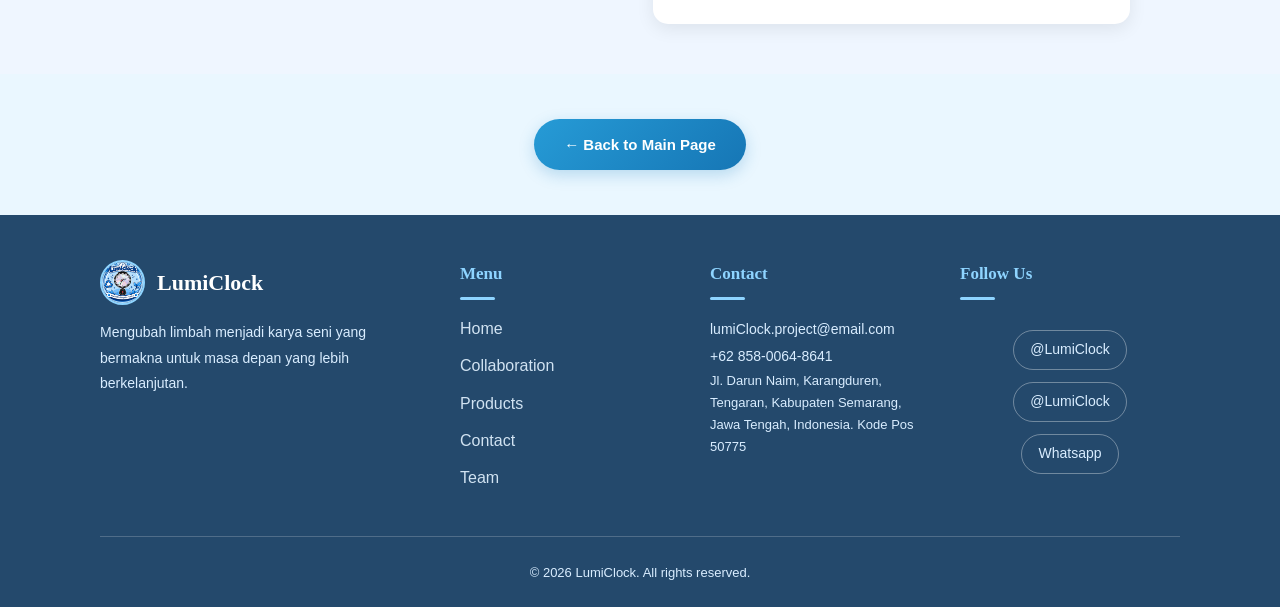
<file: jam analog.html>
<!DOCTYPE html>
<html lang="en">
<head>
    <meta charset="UTF-8">
    <meta name="viewport" content="width=device-width, initial-scale=1.0">
    <title>Document</title>
    <link rel="stylesheet" href="style.css">
    <link rel="stylesheet" href="jamanalog.css">
</head>
<body>
    <nav>
        <div class="nav-container">
            <div class="logo">
                <img src="images/logo produk.jpeg" alt="LumiClock Logo">
                <span>LumiClock</span>
            </div>
            <ul class="nav-menu">
                        <li><a href="index.html#beranda">Home</a></li>
                        <li><a href="index.html#kolaborasi">Collaboration</a></li>
                        <li><a href="index.html#produk">Products</a></li>
                        <li><a href="index.html#kontak">Contact</a></li>
                        <li><a href="index.html#tim">Team</a></li>
            </ul>
        
    </nav>

    </header>

    <section class="hero" id="home">
        <img src="images/JAM ANALOG.jpeg" alt="jam analog"
              height="200"
              weight="300">

        <h2>Barang Usang Karya Uang</h2>
        <p>Mengubah Limbah Jadi Jam Analog</p>

    </section>

    <br>
    <section id="service" class="service">
        <div class="container">
            <div class="dampak">
                <div class="card">
                    <h3>Jam Analog</h3>
                    <h3>Ulasan Produk</h3>
                        <p>
                            Jam dinding analog dari barang bekas ini adalah dekorasi ruangan yang sangat unik karena dibuat langsung dari limbah komputer yang sudah tidak terpakai. Bagian piringan jamnya memanfaatkan kepingan DVD yang bisa memantulkan warna pelangi, angka jamnya diganti menggunakan tombol keyboard komputer,dan tatakannya darimouse bekas.Selain tampilannya yang keren dan cocok sekali dipasang di meja kerja atau kamar,jam ini juga menggunakan mesin yang tidak berisik sehingga tidak akan mengganggu konsentrasi Anda saat belajar atau bekerja.Walaupun modelnya terkesan sangat berbau teknologi dan kadang ada sedikit goresan halus khas barang lama,produk kreatif ini tetap menjadi pilihan tepat bagi Anda yang ingin menghias ruangan sekaligus membantu mengurangi sampah elektronik di bumi.
                        </p>
                        <h3>Alat Dan Bahan</h3>
                        <ol>
                            <li>Mouse Komputer Bekas</li>
                            <li>Kaset</li>
                            <li>Tombol Keyboard Bekas</li>
                            <li>Lampu Hias</li>
                            <li>Mesin Jam Bekas</li>
                            <li>Lem Alteko</li>
                            <li>Gunting/Cutter</li>
                            <li>Obeng Kecil</li>
                            <li>Baterai</li>
                            <li>Peralon</li>
                            <li>Pensil/Spidol</li>
                        </ol>
                </div>

                <div class="card">
                    <h3>Langkah-Langkah Pembuatan</h3>
                    <ol>
                        <li>Siapkan semua alat dan bahan yang diperlukan.</li>
                        <li>Bersihkan CD bekas yang akan digunakan sebagai dasar jam.</li>
                        <li>Lepaskan tombol-tombol keyboard bekas yang akan digunakan.</li>
                        <li>Susun tombol keyboard pada bagian tepi CD sebagai penanda rangka jam.</li>
                        <li>Pasang mesin jam dan jarumnya di bagian tengah CD.</li>
                        <li>Gunakan mouse bekas sebagai penyangga jam.</li>
                        <li>Rekatkan bagian-bagian yang diperlukan dengan lem secara hati-hati.
                        </li>
                        <li>Periksa kembali hasil akhir dan pastikan jam dapat 
                            berfungsi dengan baik.</li>
                    </ol>
                        
                    <h3>Estimasi Biaya</h3>
                        <p>
                            Berikut Adalah rincian estimasi biaya produksi untuk 1 unit Jam Analog,mencakup biaya alat,bahan baku,dan biaya tenaga kerja pembuatan.   
                        </p>

                    <h4>Alat</h4>
                        <p>
                           Alat-alat yang digunakan bersifat penyusutan/investasi awal yang sudah dimiliki atau dipakai berulang kali.
                        </p>

                        <!--Tabel-->

                        <table border="1">
                            <thead>
                                <th>No</th>
                                <th>Nama Alat</th>
                            </thead>
                            <tbody>
                                <tr> 
                                    <td>1</td>
                                    <td>Obeng</td>
                                </tr>
                                <tr>
                                    <td>2</td>
                                    <td>Gunting/cutter</td>
                                </tr>
                                <tr>
                                    <td>3</td>
                                    <td>Pensil/spidol</td>
                                </tr>
                            </tbody>
                        </table>


                    <h4>Bahan</h4>
                        <p>
                            Biaya bahan langsung mencakup barang bekas dan bahan yang dibeli
                        </p>

                        <!--Tabel-->
                        
                         <table border="1">
                            <thead>
                                <th>No</th>
                                <th>Nama Bahan</th>
                                <th>Biaya</th>
                            </thead>

                            <tbody>
                                <tr>
                                    <td>1</td>
                                    <td>Mouse kompuer bekas</td>
                                    <td>Rp.0</td>
                                </tr>
                                <tr>
                                    <td>2</td>
                                    <td>Kaset</td>
                                    <td>Rp.0</td>
                                </tr>
                                <tr>
                                    <td>3</td>
                                    <td>Jarum jam & mesin jam</td>
                                    <td>Rp.15.000</td>
                                </tr>
                                <tr>
                                    <td>4</td>
                                    <td>Tombol keyboard bekas</td>
                                    <td>Rp.0</td>
                                </tr>
                                <tr>
                                    <td>5</td>
                                    <td>Lem Alteko</td>
                                    <td>Rp.0</td>
                                </tr>
                                <tr>
                                    <td>6</td>
                                    <td>Baterai</td>
                                    <td>Rp.2.000</td>
                                </tr>
                                <tr>
                                    <td>7</td>
                                    <td>Paralon</td>
                                    <td>Rp.0</td>
                                </tr>
                                <tr>
                                    <td>8</td>
                                    <td>Lampu hias</td>
                                    <td>Rp.7.000</td>
                                </tr>
                                <tr>
                                    <td></td>
                                    <td><b>Total Biaya Bahan</b></td>
                                    <td><b>RP.24.000</b></td>
                                </tr>
                                 
                            </tbody>
                        </table>
                    <h4>Biaya Tenaga Kerja dan Harga Pokok Produksi</h4>
                        <p>
                            Rincian Harga Pokok Produksi (HPP) Per Unit
                        </p>

                        <!--Tabel-->

                        <table border="1">
                            <thead>
                                <th>Keterangan</th>
                                <th>Biaya</th>
                            </thead>
                            <tbody>
                                <tr>
                                    <td>Total biaya alat</td>
                                    <td>Rp.0</td>
                                </tr>
                                <tr>
                                    <td>Total biaya bahan</td>
                                    <td>Rp.24.000</td>
                                </tr>
                                <tr>
                                    <td><b>Total biaya produksi</b></td>
                                    <td><b>Rp.24.000</b></td>
                                </tr>
                            </tbody>
                        </table>
                    <p>
                        Biaya bahan langsung mencakup barang bekas dan bahan yang dibeli<br>
                        = Rp.0 + Rp.24.000<br>
                        <strong>=Rp.24.000</strong><br>
                    </p>
                    
                    <h3>Harga Jual</h3>
                    <p>
                        Harga jual produk Jam Analog ditetapkan sebesar Rp.54.000 per unit.Harga tersebut merupakan perkiraan dan dapat diselesaikan dengan kualitas Serta fungsi produk yang di hasilkan.
                    </p>
                    <p>
                        Laba = Harga Jual – Total biaya produksi
                    </p>

                    <h4>Perhitungan:</h4>
                    <p>
                        Rp.54.000-Rp.24.000=<strong>Rp.30.000</strong>
                    </p>

                    <table border="1">
                        <thead>
                            <th>Keterangan</th>
                            <th>jumlah</th>
                        </thead>
                        <tbody>
                            <tr>
                                <td>Harga jual</td>
                                <td>Rp.54.000</td>
                            </tr>
                            <tr>
                                <td>Total biaya produksi</td>
                                <td>Rp.24.000</td>
                            </tr>
                            <tr>
                                <td><b>Laba per unit</b></td>
                                <td><b>Rp.30.000</b></td>
                            </tr>
                        </tbody>
                    </table>
                </div>
            </div>

        </div> 
    </section>

    <!-- Back Button -->
    <section class="back-section">
        <div class="container">
            <a href="index.html" class="btn-back">← Back to Main Page</a>
        </div>
    </section>
    
    <!-- Footer -->
    <footer class="footer">
        <div class="container">
            <div class="footer-content">
                <div class="footer-section">
                    <div class="footer-logo">
                        <img src="images/logo produk.jpeg" alt="LumiClock">
                        <span>LumiClock</span>
                    </div>
                    <p>Mengubah limbah menjadi karya seni yang bermakna untuk masa depan yang lebih berkelanjutan.</p>
                </div>
                <div class="footer-section">
                    <h4>Menu</h4>
                    <ul>
                        <li><a href="index.html#beranda">Home</a></li>
                        <li><a href="index.html#kolaborasi">Collaboration</a></li>
                        <li><a href="index.html#produk">Products</a></li>
                        <li><a href="index.html#kontak">Contact</a></li>
                        <li><a href="index.html#tim">Team</a></li>
                    </ul>
                </div>
                <div class="footer-section">
                    <h4>Contact</h4>
                    <ul>

            <div class="contact-item">
                <div class="contact-item">
                <i class="fa-solid fa-envelope"></i>
                <a href="mailto:lumiClock.project@email.com">
                    lumiClock.project@email.com
                </a>
            </div>

            <div class="contact-item">
                <i class="fa-solid fa-phone"></i>
                <a href="tel:+62 858-0064-8641">
                    +62 858-0064-8641
                </a>
            </div>
                        <li>Jl. Darun Naim, Karangduren, Tengaran, Kabupaten Semarang, Jawa Tengah, Indonesia. Kode Pos 50775</li>
                    </ul>
                </div>
                <div class="footer-section">
                    <h4>Follow Us</h4>
                    <div class="social-links">
                       <div class="sosmed">
  <a href="https://instagram.com/divania" target="_blank">
    <i class="fa-brands fa-instagram"></i><span>@LumiClock</span>
  </a>
  <a href="https://facebook.com/divania" target="_blank">
    <i class="fa-brands fa-facebook"></i><span>@LumiClock</span>
  </a>
  <a href="https://wa.me/082322946203" target="_blank">
    <i class="fa-brands fa-whatsapp"></i>
    <i class="fa-solid fa-envelope"></i>
    <span>Whatsapp</span>
  </a>
</div>
                    </div>
                </div>
            </div>
            <div class="footer-bottom">
                <p>&copy; 2026 LumiClock. All rights reserved.</p>
            </div>
        </div>
    </footer>
</body>
</html>
</file>
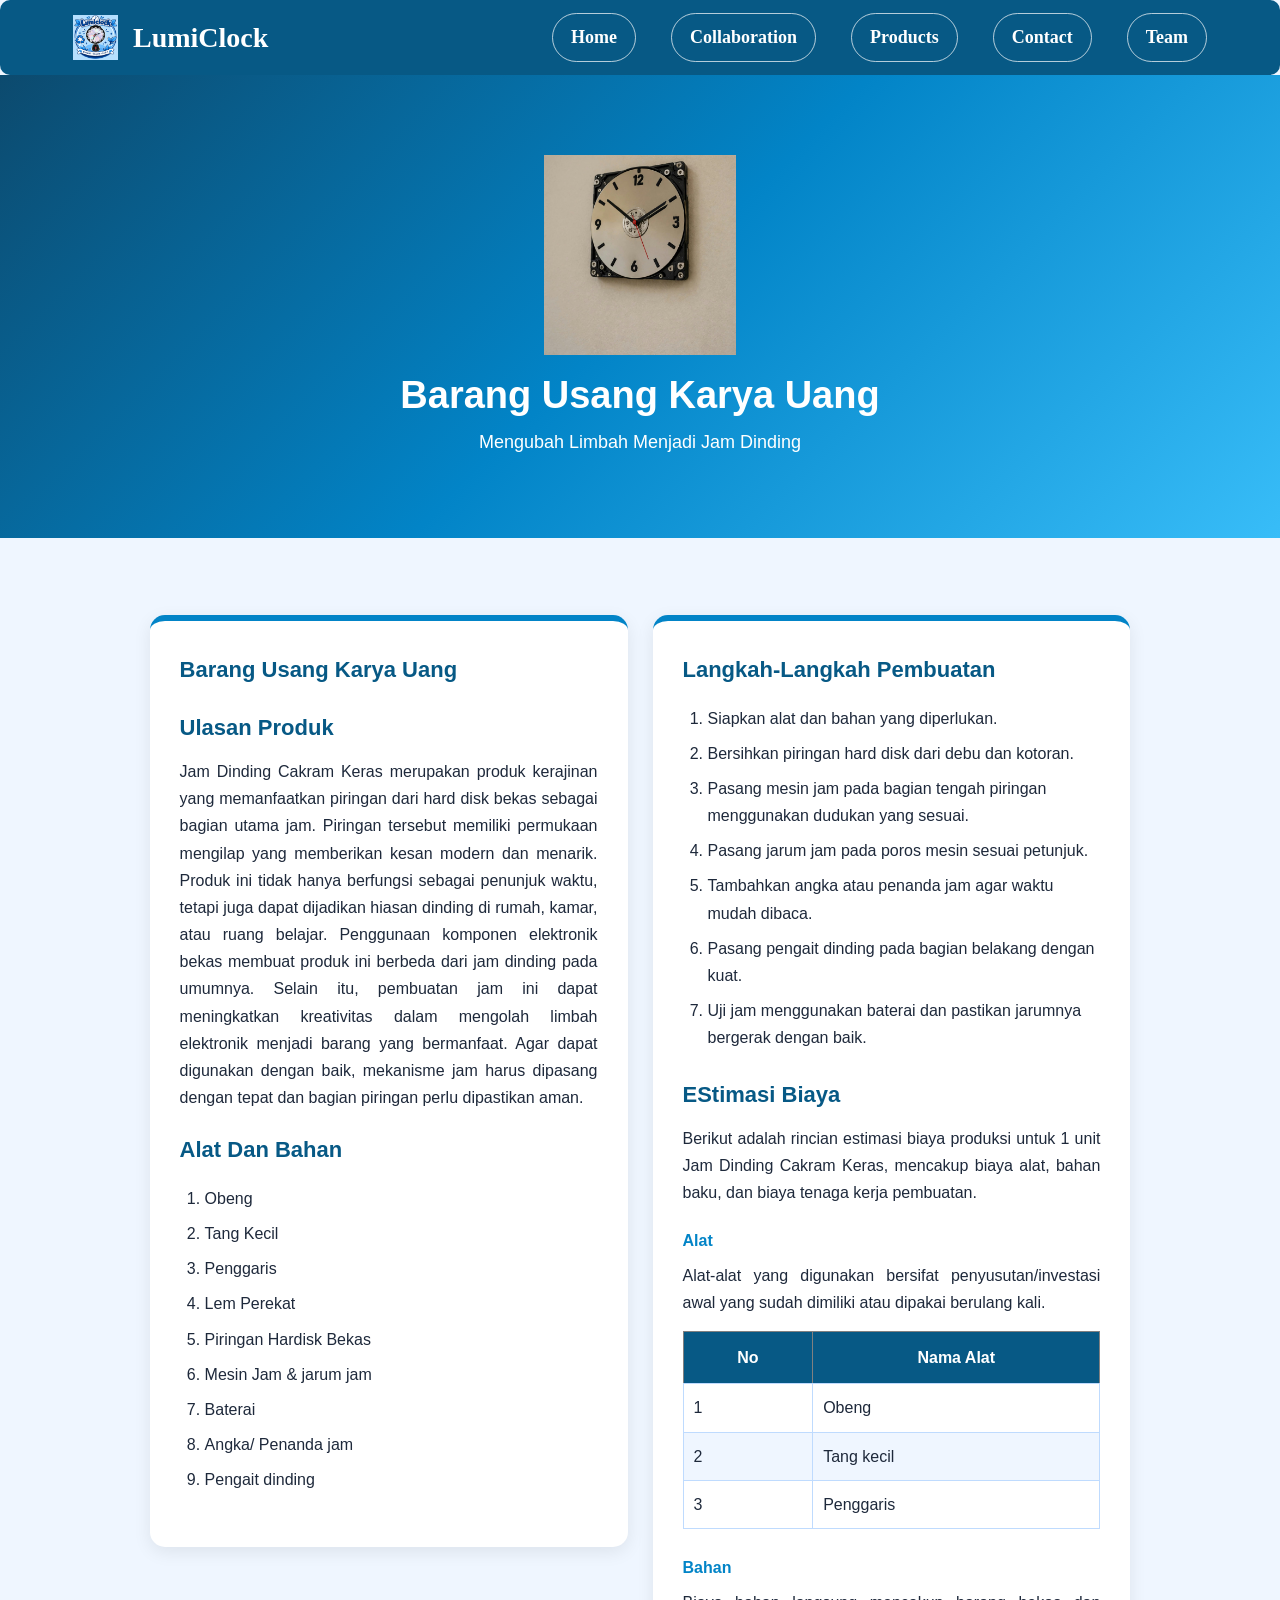
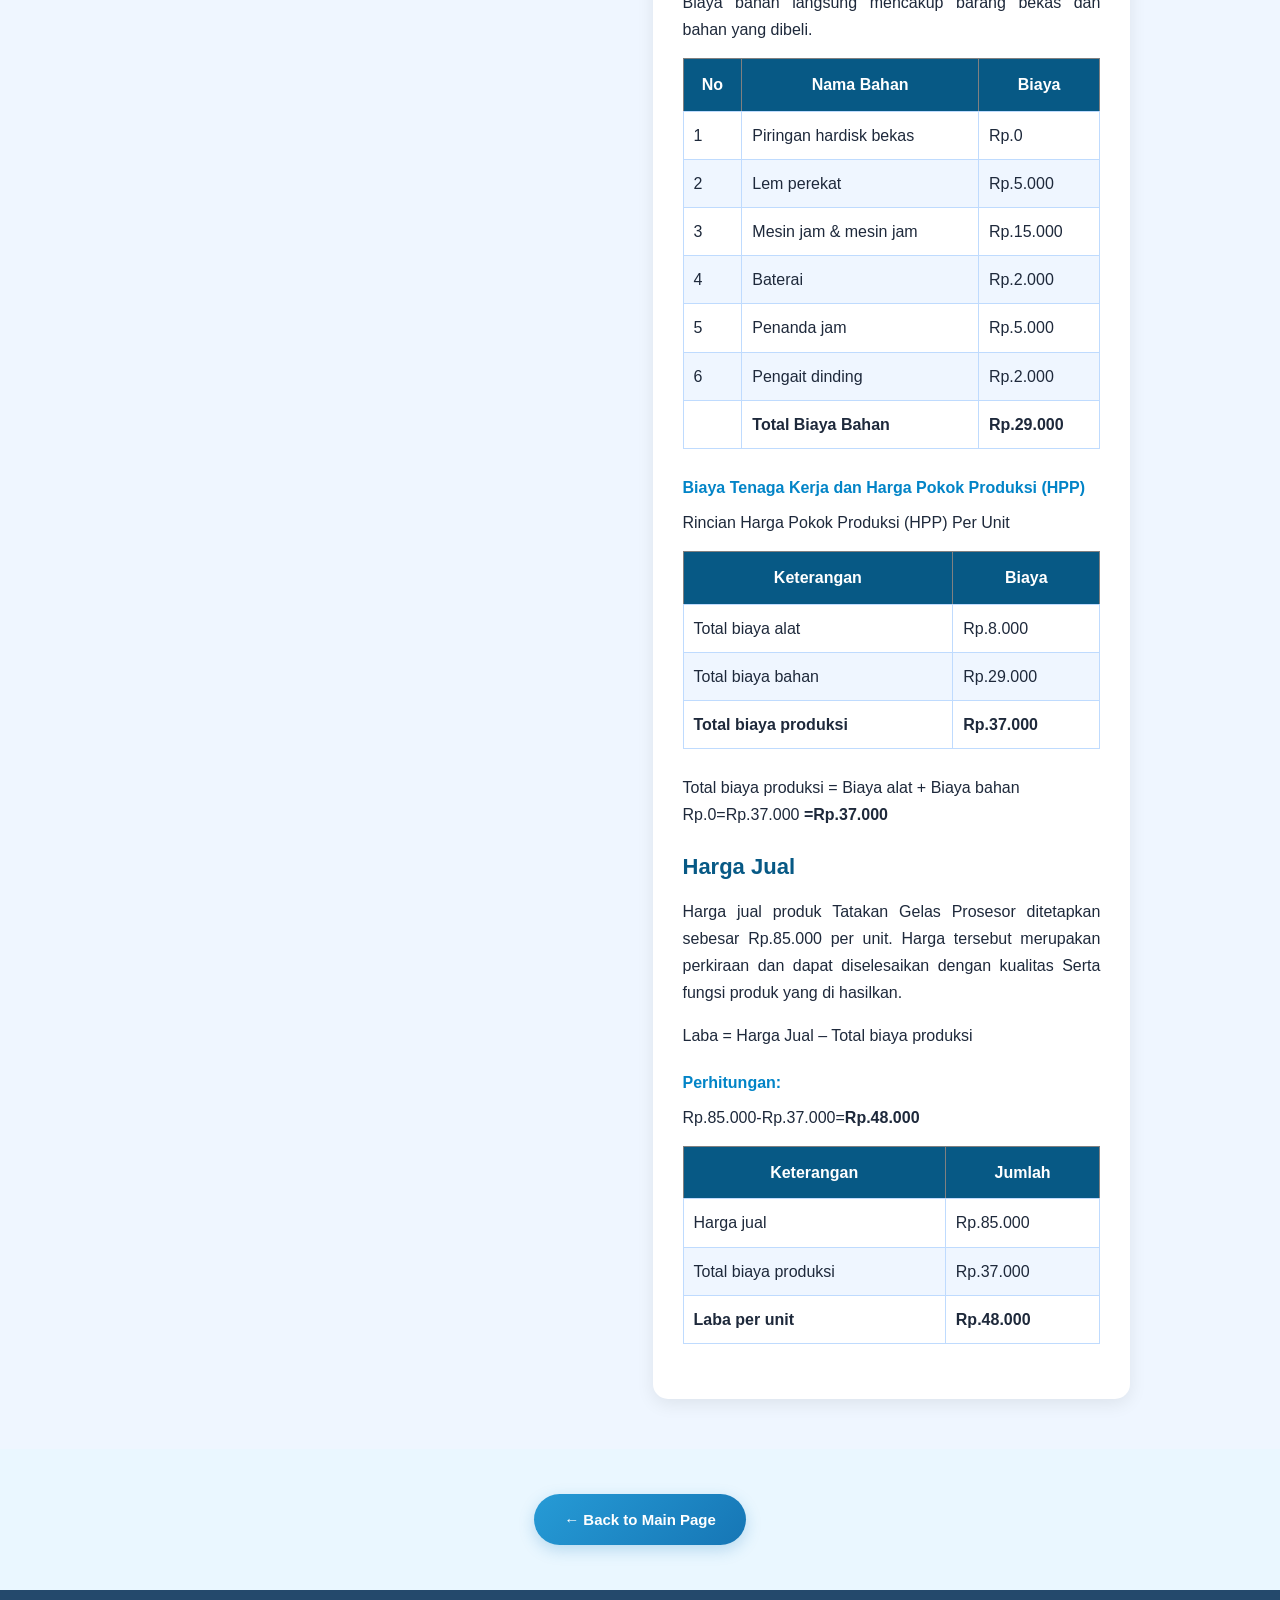
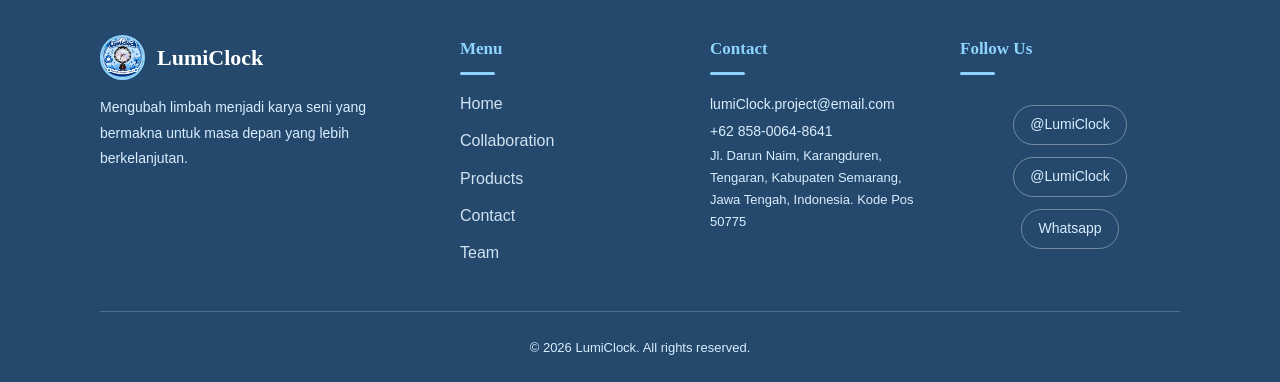
<file: jam dinding.html>
<!DOCTYPE html>
<html lang="en">
<head>
    <meta charset="UTF-8">
    <meta name="viewport" content="width=device-width, initial-scale=1.0">
    <title>Document</title>
    <link rel="stylesheet" href="style.css">
    <link rel="stylesheet" href="jamdinding.css">

</head>
<body>
         <nav>
        <div class="nav-container">
            <div class="logo">
                <img src="images/logo produk.jpeg" alt="LumiClock Logo">
                <span>LumiClock</span>
            </div>
            <ul class="nav-menu">
                        <li><a href="index.html#beranda">Home</a></li>
                        <li><a href="index.html#kolaborasi">Collaboration</a></li>
                        <li><a href="index.html#produk">Products</a></li>
                        <li><a href="index.html#kontak">Contact</a></li>
                        <li><a href="index.html#tim">Team</a></li>
            </ul>
        
    </nav>

    </header>

    <section class="hero" id="home">
    <div class="hero-content">
        <img src="images/JAMM  DINDING.jpeg" alt="jam analog"
              height="200"
              weight="300">
    
        <h2>Barang Usang Karya Uang</h2>
        <p>Mengubah Limbah Menjadi Jam Dinding</p>
    </div>
    </section>
    
    <section class="hore" id="About">
    </section>
    <br>
    <section id="service" class="service">
        <div class="container">
            <div class="dampak">
                <div class="card">
                    <h3>Barang Usang Karya Uang</h3>
                    <h3>Ulasan Produk</h3>
                        <p>
                            Jam Dinding Cakram Keras merupakan produk kerajinan yang memanfaatkan piringan dari hard disk bekas sebagai bagian utama jam. Piringan tersebut memiliki permukaan mengilap yang memberikan kesan modern dan menarik. Produk ini tidak hanya berfungsi sebagai penunjuk waktu, tetapi juga dapat dijadikan hiasan dinding di rumah, kamar, atau ruang belajar. Penggunaan komponen elektronik bekas membuat produk ini berbeda dari jam dinding pada umumnya. Selain itu, pembuatan jam ini dapat meningkatkan kreativitas dalam mengolah limbah elektronik menjadi barang yang bermanfaat. Agar dapat digunakan dengan baik, mekanisme jam harus dipasang dengan tepat dan bagian piringan perlu dipastikan aman.        
                        </p>
                        <h3>Alat Dan Bahan</h3>
                        <ol>
                            <li>Obeng</li>
                            <li>Tang Kecil</li>
                            <li>Penggaris</li>
                            <li>Lem Perekat</li>
                            <li>Piringan Hardisk Bekas</li>
                            <li>Mesin Jam & jarum jam</li>
                            <li>Baterai</li>
                            <li>Angka/ Penanda jam</li>
                            <li>Pengait dinding</li>
                        </ol>
                </div>

                <div class="card">
                    <h3>Langkah-Langkah Pembuatan</h3>
                    <ol>
                        <li>Siapkan alat dan bahan yang diperlukan.</li>
                        <li>Bersihkan piringan hard disk dari debu dan kotoran.</li>
                        <li>Pasang mesin jam pada bagian tengah piringan menggunakan dudukan       
                             yang sesuai.
                        </li>
                        <li>Pasang jarum jam pada poros mesin sesuai petunjuk.</li>
                        <li>Tambahkan angka atau penanda jam agar waktu mudah dibaca.</li>
                        <li>Pasang pengait dinding pada bagian belakang dengan kuat.</li>
                        <li>Uji jam menggunakan baterai dan pastikan jarumnya bergerak dengan 
                            baik.
                        </li>
                    </ol>
                        
                    <h3>EStimasi Biaya</h3>
                        <p>
                          Berikut adalah rincian estimasi biaya produksi untuk 1 unit Jam Dinding Cakram Keras, mencakup biaya alat, bahan baku, dan  biaya tenaga kerja pembuatan.

                         </p>       

                    <h4>Alat</h4>
                        <p>
                           Alat-alat yang digunakan bersifat penyusutan/investasi awal yang sudah dimiliki atau dipakai berulang kali.
                         </p>

                        <!--Tabel-->

                        <table border="1">
                        <thead>
                            <th>No</th>
                            <th>Nama Alat</th>
                        </thead>
                        <tbody>
                            <tr>
                                <td>1</td>
                                <td>Obeng</td>
                            </tr>
                            <tr>
                                <td>2</td>
                                <td>Tang kecil</td>
                            </tr>
                            <tr>
                                <td>3</td>
                                <td>Penggaris</td>
                            </tr>
                        </tbody>
                    </table>

                    <h4>Bahan</h4>
                        <p>
                           Biaya bahan langsung mencakup barang bekas dan bahan yang dibeli.
                        </p>

                        <!--Tabel-->

                        <table border="1">
                            <thead>
                                <th>No</th>
                                <th>Nama  Bahan</th>
                                <th>Biaya</th>
                            </thead>
                            <tbody>
                                <tr>
                                    <td>1</td>
                                    <td>Piringan hardisk bekas</td>
                                    <td>Rp.0</td>
                                </tr>
                                <tr>
                                    <td>2</td>
                                    <td>Lem perekat</td>
                                    <td>Rp.5.000</td>
                                </tr>
                                <tr>
                                    <td>3</td>
                                    <td>Mesin jam & mesin jam</td>
                                    <td>Rp.15.000</td>
                                </tr>
                                <tr>
                                    <td>4</td>
                                    <td>Baterai</td>
                                    <td>Rp.2.000</td>
                                </tr>
                                <tr>
                                    <td>5</td>
                                    <td>Penanda jam</td>
                                    <td>Rp.5.000</td>
                                </tr>
                                <tr>
                                    <td>6</td>
                                    <td>Pengait dinding</td>
                                    <td>Rp.2.000</td>
                                </tr>
                                <tr>
                                    <td></td>
                                    <td><b>Total Biaya Bahan</b></td>
                                    <td><b>Rp.29.000</b></td>
                                </tr>
                            </tbody>
                        </table>

                    <h4>Biaya Tenaga Kerja dan Harga Pokok Produksi (HPP)</h4>
                        <p>
                            Rincian Harga Pokok Produksi (HPP) Per Unit
                        </p>

                        <!--Tabel-->

                        <table border="1">
                            <thead>
                                <th>Keterangan</th>
                                <th>Biaya</th>
                            </thead>
                            <tbody>
                                <tr>
                                    <td>Total biaya alat</td>
                                    <td>Rp.8.000</td>
                                </tr>
                                <tr>
                                    <td>Total biaya bahan</td>
                                    <td>Rp.29.000</td>
                                </tr>
                                <tr>
                                    <td><b>Total biaya produksi</b></td>
                                    <td><b>Rp.37.000</b></td>
                                </tr>
                            </tbody>
                        </table>

                    <p>
                        Total biaya produksi = Biaya alat + Biaya bahan <br>Rp.0=Rp.37.000
                        <strong>=Rp.37.000</strong><br>
                    </p>
                    
                    <h3>Harga Jual</h3>
                    <p>
                     Harga jual produk Tatakan Gelas Prosesor ditetapkan sebesar Rp.85.000 per unit.
                    Harga tersebut merupakan perkiraan dan dapat diselesaikan dengan kualitas 
                    Serta fungsi produk yang di hasilkan.
                    </p>
                    <p>
                        Laba = Harga Jual – Total biaya produksi
                    </p>

                    <h4>Perhitungan:</h4>
                    <p>
                       Rp.85.000-Rp.37.000=<strong>Rp.48.000</strong>
                    </p>

                    <!--Tabel-->

                     <table border="1">
                        <thead>
                            <th>Keterangan</th>
                            <th>Jumlah</th>
                        </thead>
                        <tbody>
                            <tr>
                                <td>Harga jual</td>
                                <td>Rp.85.000</td>
                            </tr>
                            <tr>
                                <td>Total biaya produksi</td>
                                <td>Rp.37.000</td>
                            </tr>
                            <tr>
                                <td><b>Laba per unit</b></td>
                                <td><b>Rp.48.000</b></td>
                            </tr>
                        </tbody>
                    </table>
                </div>
            </div>

        </div> 
    </section>

    <!-- Back Button -->
    <section class="back-section">
        <div class="container">
            <a href="index.html" class="btn-back">← Back to Main Page</a>
        </div>
    </section>

    <!-- Footer -->
    <footer class="footer">
        <div class="container">
            <div class="footer-content">
                <div class="footer-section">
                    <div class="footer-logo">
                        <img src="images/logo produk.jpeg" alt="LumiClock">
                        <span>LumiClock</span>
                    </div>
                    <p>Mengubah limbah menjadi karya seni yang bermakna untuk masa depan yang lebih berkelanjutan.</p>
                </div>
                <div class="footer-section">
                    <h4>Menu</h4>
                    <ul>
                        <li><a href="index.html#beranda">Home</a></li>
                        <li><a href="index.html#kolaborasi">Collaboration</a></li>
                        <li><a href="index.html#produk">Products</a></li>
                        <li><a href="index.html#kontak">Contact</a></li>
                        <li><a href="index.html#tim">Team</a></li>
                    </ul>
                </div>
                <div class="footer-section">
                    <h4>Contact</h4>
                    <ul>
                         <div class="contact-item">
                <i class="fa-solid fa-envelope"></i>
                <a href="mailto:lumiClock.project@email.com">
                    lumiClock.project@email.com
                </a>
            </div>

            <div class="contact-item">
                <i class="fa-solid fa-phone"></i>
                <a href="tel:+62 858-0064-8641">
                    +62 858-0064-8641
                </a>
            </div>
                        <li>Jl. Darun Naim, Karangduren, Tengaran, Kabupaten Semarang, Jawa Tengah, Indonesia. Kode Pos 50775</li>
                    </ul>
                </div>
                <div class="footer-section">
                    <h4>Follow Us</h4>
                    <div class="social-links">
                       <div class="sosmed">
  <a href="https://instagram.com/divania" target="_blank">
    <i class="fa-brands fa-instagram"></i><span>@LumiClock</span>
  </a>
  <a href="https://facebook.com/divania" target="_blank">
    <i class="fa-brands fa-facebook"></i><span>@LumiClock</span>
  </a>
  <a href="https://wa.me/082322946203" target="_blank">
    <i class="fa-brands fa-whatsapp"></i>
    <i class="fa-solid fa-envelope"></i>
    <span>Whatsapp</span>
  </a>
</div>
                    </div>
                </div>
            </div>
            <div class="footer-bottom">
                <p>&copy; 2026 LumiClock. All rights reserved.</p>
            </div>
        </div>
    </footer>
</body>
</html>
</file>
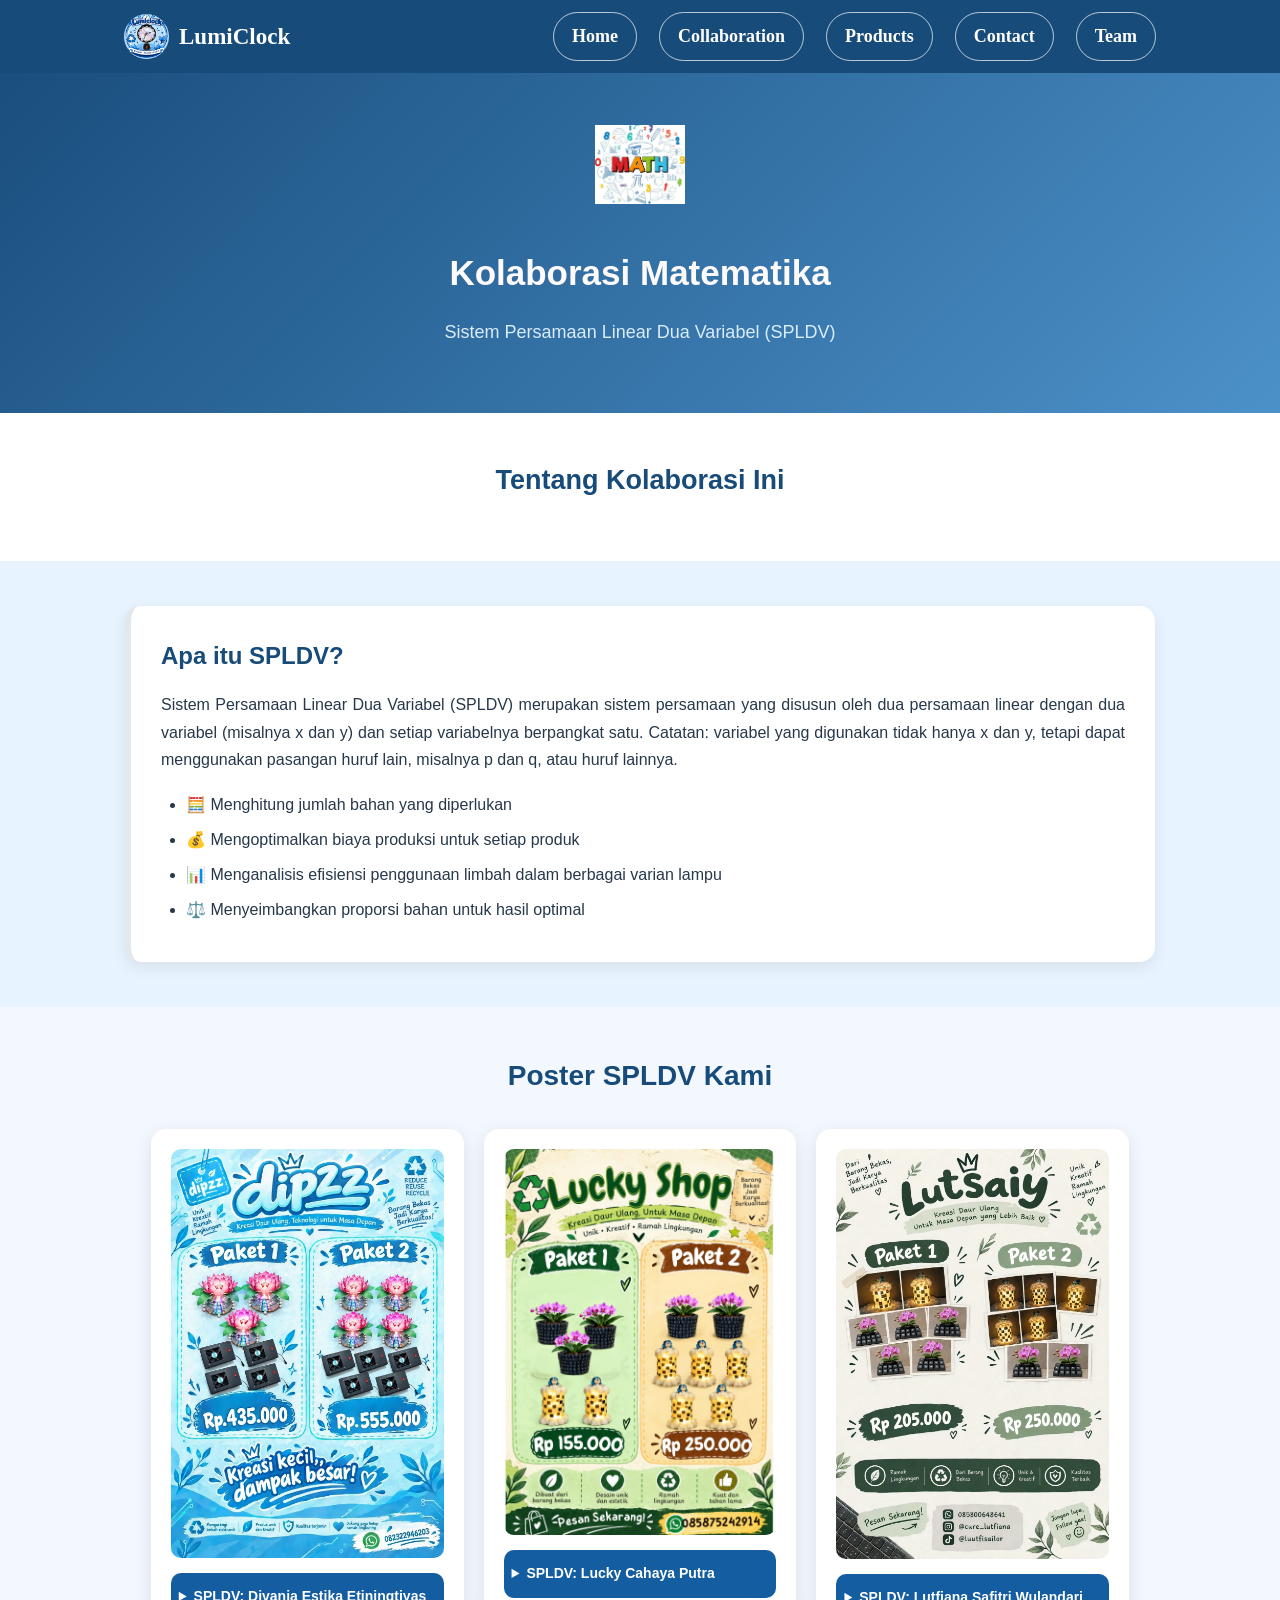
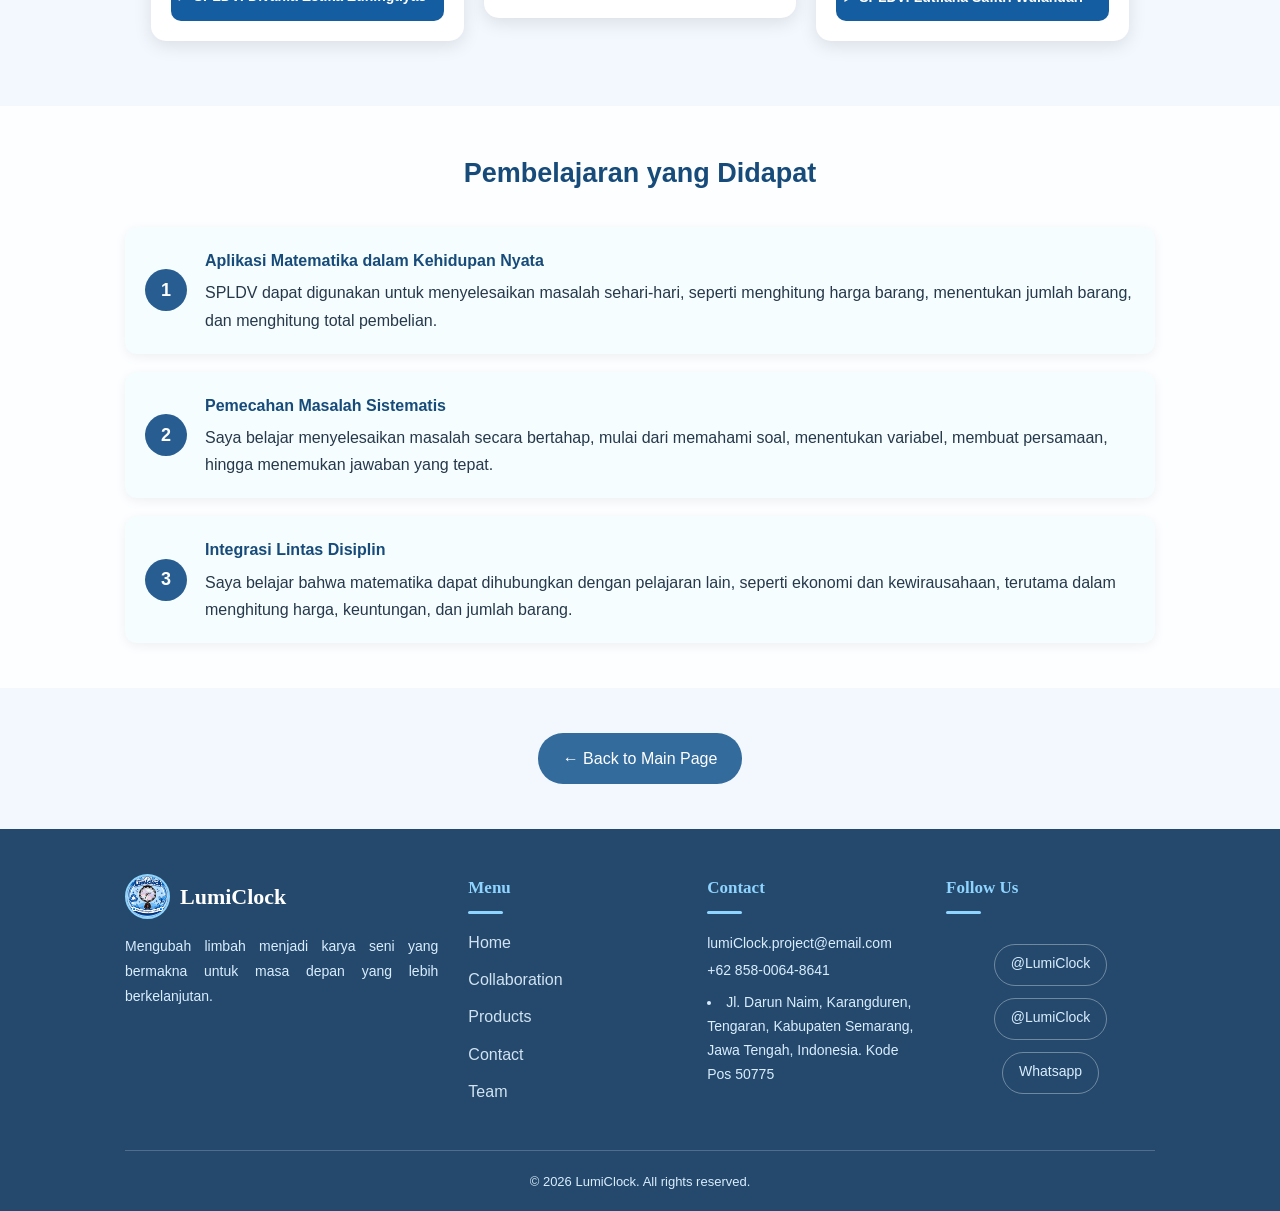
<file: matematika.html>
<!DOCTYPE html>
<html lang="id">
<head>
    <meta charset="UTF-8">
    <meta name="viewport" content="width=device-width, initial-scale=1.0">
    <title>Kolaborasi Matematika - LumiClock</title>
    <link rel="stylesheet" href="style.css">
    <link rel="stylesheet" href="matematika.css">
</head>
<body>

    <!-- Navigation -->
    <nav class="navbar">
        <div class="nav-container">
            <div class="logo">
                <img src="images/logo produk.jpeg" alt="LumiClock Logo">
                <span>LumiClock</span>
            </div>

            <ul class="nav-menu">
              <li><a href="index.html#beranda">Home</a></li>
                        <li><a href="index.html#kolaborasi">Collaboration</a></li>
                        <li><a href="index.html#produk">Products</a></li>
                        <li><a href="index.html#kontak">Contact</a></li>
                        <li><a href="index.html#tim">Team</a></li>
            </ul>
        </div>
    </nav>

    <!-- Hero Section -->
    <section class="page-hero math-hero">
        <div class="container">
            <div class="hero-content-page">
                <div class="icon-large">
                    <br><br>
                    <img src="images/logo matematika.jpg" alt="Matematika">
                </div>

                <h1>Kolaborasi Matematika</h1>
                <p class="subtitle">
                    Sistem Persamaan Linear Dua Variabel (SPLDV)
                </p>
            </div>
        </div>
    </section>

    <!-- Introduction Section -->
    <section class="intro-section">
        <div class="container">
            <div class="intro-content">
                <h2>Tentang Kolaborasi Ini</h2>
               
            </div>
        </div>
    </section>

    <!-- SPLDV Explanation -->
    <section class="spldv-explanation">
        <div class="container">
            <div class="explanation-box">
                <h2>Apa itu SPLDV?</h2>

                <p>
                    Sistem Persamaan Linear Dua Variabel (SPLDV) merupakan
                    sistem persamaan yang disusun oleh dua persamaan linear
                    dengan dua variabel (misalnya x dan y) dan setiap
                    variabelnya berpangkat satu. Catatan: variabel yang
                    digunakan tidak hanya x dan y, tetapi dapat menggunakan
                    pasangan huruf lain, misalnya p dan q, atau huruf lainnya.
                </p>

                <ul>
                    <li>🧮 Menghitung jumlah bahan yang diperlukan</li>
                    <li>💰 Mengoptimalkan biaya produksi untuk setiap produk</li>
                    <li>📊 Menganalisis efisiensi penggunaan limbah dalam berbagai varian lampu</li>
                    <li>⚖️ Menyeimbangkan proporsi bahan untuk hasil optimal</li>
                </ul>
            </div>
        </div>
    </section>

    <!-- Posters Section -->
    <section class="posters-section">
        <div class="container">

            <h2 class="section-title-page">Poster SPLDV Kami</h2>

            <!-- Semua Materi Anggota Tim -->
            <div class="services">

                <!-- DIVANIA ESTIKA ETININGTIYAS -->
                <div class="service">

                    <img src="images/iklandiva.jpeg"
                         alt="Poster Divania"
                         width="400"
                         height="500">

                    <details>
                        <summary>
                            <b>SPLDV: Divania Estika Etiningtiyas</b>
                        </summary>

                        <h1>Metode Campuran SPLDV</h1>
                    
                           <!-- Variabel -->
        <div class="materi">
            <h3>Variabel</h3>
            <p><b>x</b> = Harga satu lampu hias</p>
            <p><b>y</b> = Harga satu kipas angin smart</p>
        </div>

        <!-- Persamaan -->
        <div class="materi">
            <h3>Persamaan</h3>
            <div class="rumus">
                <p>3x + 4y = Rp 435.000</p>
                <p>4x + 5y = Rp 555.000</p>
            </div>
        </div>

        <!-- Metode Campuran -->
        <div class="materi">
            <h3>Metode Campuran</h3>

            <h4>1. Eliminasi</h4>
            <div class="rumus">
                <p>3x + 4y = Rp 435.000 | × 5</p>
                <p>4x + 5y = Rp 555.000 | × 4</p>
                <hr>
                <p>15x + 20y = Rp 2.175.000</p>
                <p>16x + 20y = Rp 2.220.000</p>
                 <ins>_______________________</ins> _
                <hr>
                <p>-1 = -45.000/p>
                <p>x = Rp -45.000 : -1</p>
                <p class="hasil">x = Rp.45.000</p>
            </div>

            <h4>2. Substitusi</h4>
            <div class="rumus">
                <p>3x + 4y = 435.000</p>
                <p>3(45.000) + 4y = 435.000</p>
                <p>135.000 + 4y = 435.000</p>
                <p>4y = 435.000 - 135.000</p>
                <p>4y = Rp 300.000</p>
                <p>y = 300.000 : 4</p>
                <p class="hasil">y = Rp 75.000</p>
            </div>
        </div>

        <!-- Kesimpulan -->
        <div class="kesimpulan">
            <h3>Kesimpulan</h3>
            <p>
                Jadi, harga satu lampu hias adalah
                <b>Rp 45.000</b> dan harga satu kipas angin smart
                adalah <b>Rp75.000</b>.
            </p>
        </div>

                    </details>
                </div>


                <!-- LUCKY CAHAYA PUTRA -->
                <div class="service">

                    <img src="images/iklanlucky.jpeg"
                         alt="Poster Lucky"
                         width="400"
                         height="500">

                    <details>
                        <summary>
                            <b>SPLDV: Lucky Cahaya Putra</b>
                        </summary>

                        <h1>Metode Campuran SPLDV</h1>

                        <!-- Variabel -->
        <div class="materi">
            <h3>Variabel</h3>
            <p><b>x</b> = Harga satu Pot keyboard bekas</p>
            <p><b>y</b> = Harga satu Keylight</p>
        </div>

        <!-- Persamaan -->
        <div class="materi">
            <h3>Persamaan</h3>
            <div class="rumus">
                <p>3x + 2y 155.000  (1)</p>
                <p>2x + 5y 250.000 (2)</p>
            </div>
        </div>

        <!-- Metode Campuran -->
        <div class="materi">
            <h3>Metode Campuran</h3>

            <h4>1. Eliminasi</h4>
            <div class="rumus">
                <p>3x + 2y = 155.000 | × 2</p>
                <p>2x + 5y = 250.000 | × 3</p>
                <hr>
                <p>6x + 4y = 310.000</p>
                <p>6x + 15y = 750.000</p>
                <ins>_______________________</ins> _
                <hr>
                <p>-11y = -440.000</p>
                <p> 11y = 440.000</p>
                <p> y = 440.000 : 11</p>
                <p class="hasil"> y = 40.000</p>

            </div>

            <h4>2. Substitusi</h4>
            <div class="rumus">
                <p>3x + 2(40.000) = 155.000</p>
                <p>3x + 80.000 = 155.000</p>
                <p>3x = 75.000</p>
                <p>x = 75.000 : 3</p>
                <p class="hasil">x = 25.000</p>
            </div>
        </div>

        <!-- Kesimpulan -->
        <div class="kesimpulan">
            <h3>Kesimpulan</h3>
            <p>
                Jadi, harga satu pot dari keyboard bekas adalah
                <b>Rp25.000</b> dan harga satu keylight
                adalah <b>Rp40.000</b>.
            </p>
        </div>


                    </details>
                </div>


                <!-- LUTFIANA SAFITRI WULANDARI -->
                <div class="service">

                    <img src="images/iklanlutfi.jpeg"
                         alt="Poster Lutfiana"
                         width="400"
                         height="500">

                    <details>
                        <summary>
                            <b>SPLDV: Lutfiana Safitri Wulandari</b>
                        </summary>
                         <h1>Metode Campuran SPLDV</h1>

                       

    <div class="spldv-container">

       <!-- Variabel -->
        <div class="materi">
            <h3>Variabel</h3>
            <p><b>x</b> = Harga satu Keylight</p>
            <p><b>y</b> = Harga satu Pot Keyboard</p>
        </div>

        <!-- Persamaan -->
        <div class="materi">
            <h3>Persamaan</h3>
            <div class="rumus">
                <p>2x + 5y = 205.000</p>
                <p>5x + 2y = 250.000</p>
            </div>
        </div>

        <!-- Metode Campuran -->
        <div class="materi">
            <h3>Metode Campuran</h3>

            <h4>1. Eliminasi</h4>
            <div class="rumus">
                <p>2x + 5y = 205.000 | × 2</p>
                <p>5x + 2y = 250.000 | × 5</p>
                <hr>
                <p>4x + 10y = 410.000</p>
                <p>25x + 10y = 1.250.00</p>
                <ins>_______________________</ins> _
                <hr>
                <p>-21x = -840.000</p>
                <p>x = 840.000 : 21</p>
                <p class="hasil">x = 40.000</p>
            </div>

            <h4>2. Substitusi</h4>
            <div class="rumus">
                <p>2x + 5y = 205.000</p>
                <p>2(40.000) + 5y = 205.000</p>
                <p>80.000 + 5y = 205.000</p>
                <p>5y = 205.000 - 80.000</p>
                <p>5y = 125.000</p>
                <p>y = 125.000 : 5</p>
                <p class="hasil">y = 25.000</p>
            </div>
        </div>

        <!-- Kesimpulan -->
        <div class="kesimpulan">
            <h3>Kesimpulan</h3>
            <p>
                Jadi, harga satu Keylight adalah
                <b>Rp40.000</b> dan harga satu Pot Keyboard
                adalah <b>Rp25.000</b>.
            </p>
        </div>

                    </details>
                </div>


        </div>
    </section>
    </div>



    <!-- Learning Outcomes -->
    <section class="outcomes-section">
        <div class="container">
            <div class="outcomes-content">

                <h2>Pembelajaran yang Didapat</h2>

                <div class="outcomes-list">

                    <div class="outcome-item">
                        <span class="outcome-number">1</span>

                        <div class="outcome-text">
                            <h4>Aplikasi Matematika dalam Kehidupan Nyata</h4>

                            <p>
                                SPLDV dapat digunakan untuk menyelesaikan masalah sehari-hari, seperti menghitung harga barang, menentukan jumlah barang, dan menghitung total pembelian.
                            </p>
                        </div>
                    </div>

                    <div class="outcome-item">
                        <span class="outcome-number">2</span>

                        <div class="outcome-text">
                            <h4>Pemecahan Masalah Sistematis</h4>

                            <p>
                                Saya belajar menyelesaikan masalah secara bertahap, mulai dari memahami soal, menentukan variabel, membuat persamaan, hingga menemukan jawaban yang tepat.
                            </p>
                        </div>
                    </div>

                    <div class="outcome-item">
                        <span class="outcome-number">3</span>

                        <div class="outcome-text">
                            <h4>Integrasi Lintas Disiplin</h4>

                            <p>
                                Saya belajar bahwa matematika dapat dihubungkan dengan pelajaran lain, seperti ekonomi dan kewirausahaan, terutama dalam menghitung harga, keuntungan, dan jumlah barang.
                            </p>
                        </div>
                    </div>

                </div>
            </div>
        </div>
    </section>


    <!-- Back Button -->
    <section class="back-section">
        <div class="container">
            <a href="index.html" class="btn-back">
                ← Back to Main Page
            </a>
        </div>
    </section>

  <!-- Footer -->
    <footer class="footer">
        <div class="container">
            <div class="footer-content">
                <div class="footer-section">
                    <div class="footer-logo">
                        <img src="images/logo produk.jpeg" alt="LumiClock">
                        <span>LumiClock</span>
                    </div>
                    <p>Mengubah limbah menjadi karya seni yang bermakna untuk masa depan yang lebih berkelanjutan.</p>
                </div>
                <div class="footer-section">
                    <h4>Menu</h4>
                    <ul>
                       <li><a href="index.html#beranda">Home</a></li>
                        <li><a href="index.html#kolaborasi">Collaboration</a></li>
                        <li><a href="index.html#produk">Products</a></li>
                        <li><a href="index.html#kontak">Contact</a></li>
                        <li><a href="index.html#tim">Team</a></li>
                    </ul>
                </div>
                <div class="footer-section">
                    <h4>Contact</h4>
                       <div class="contact-item">
                <i class="fa-solid fa-envelope"></i>
                <a href="mailto:lumiClock.project@email.com">
                    lumiClock.project@email.com
                </a>
            </div>

            <div class="contact-item">
                <i class="fa-solid fa-phone"></i>
                <a href="tel:+62 858-0064-8641">
                    +62 858-0064-8641
                </a>
            </div>
                        <li>Jl. Darun Naim, Karangduren, Tengaran, Kabupaten Semarang, Jawa Tengah, Indonesia. Kode Pos 50775</li>
                    </ul>
                </div>
                <div class="footer-section">
                    <h4>Follow Us</h4>
                    <div class="social-links">
                       <div class="sosmed">
  <a href="https://instagram.com/divania" target="_blank">
    <i class="fa-brands fa-instagram"></i><span>@LumiClock</span>
  </a>
  <a href="https://facebook.com/divania" target="_blank">
    <i class="fa-brands fa-facebook"></i><span>@LumiClock</span>
  </a>
  <a href="https://wa.me/082322946203" target="_blank">
    <i class="fa-brands fa-whatsapp"></i>
    <i class="fa-solid fa-envelope"></i>
    <span>Whatsapp</span>
  </a>
</div>
                    </div>
                </div>
            </div>
            <div class="footer-bottom">
                <p>&copy; 2026 LumiClock. All rights reserved.</p>
            </div>
        </div>
    </footer>



</body>
</html>
</file>
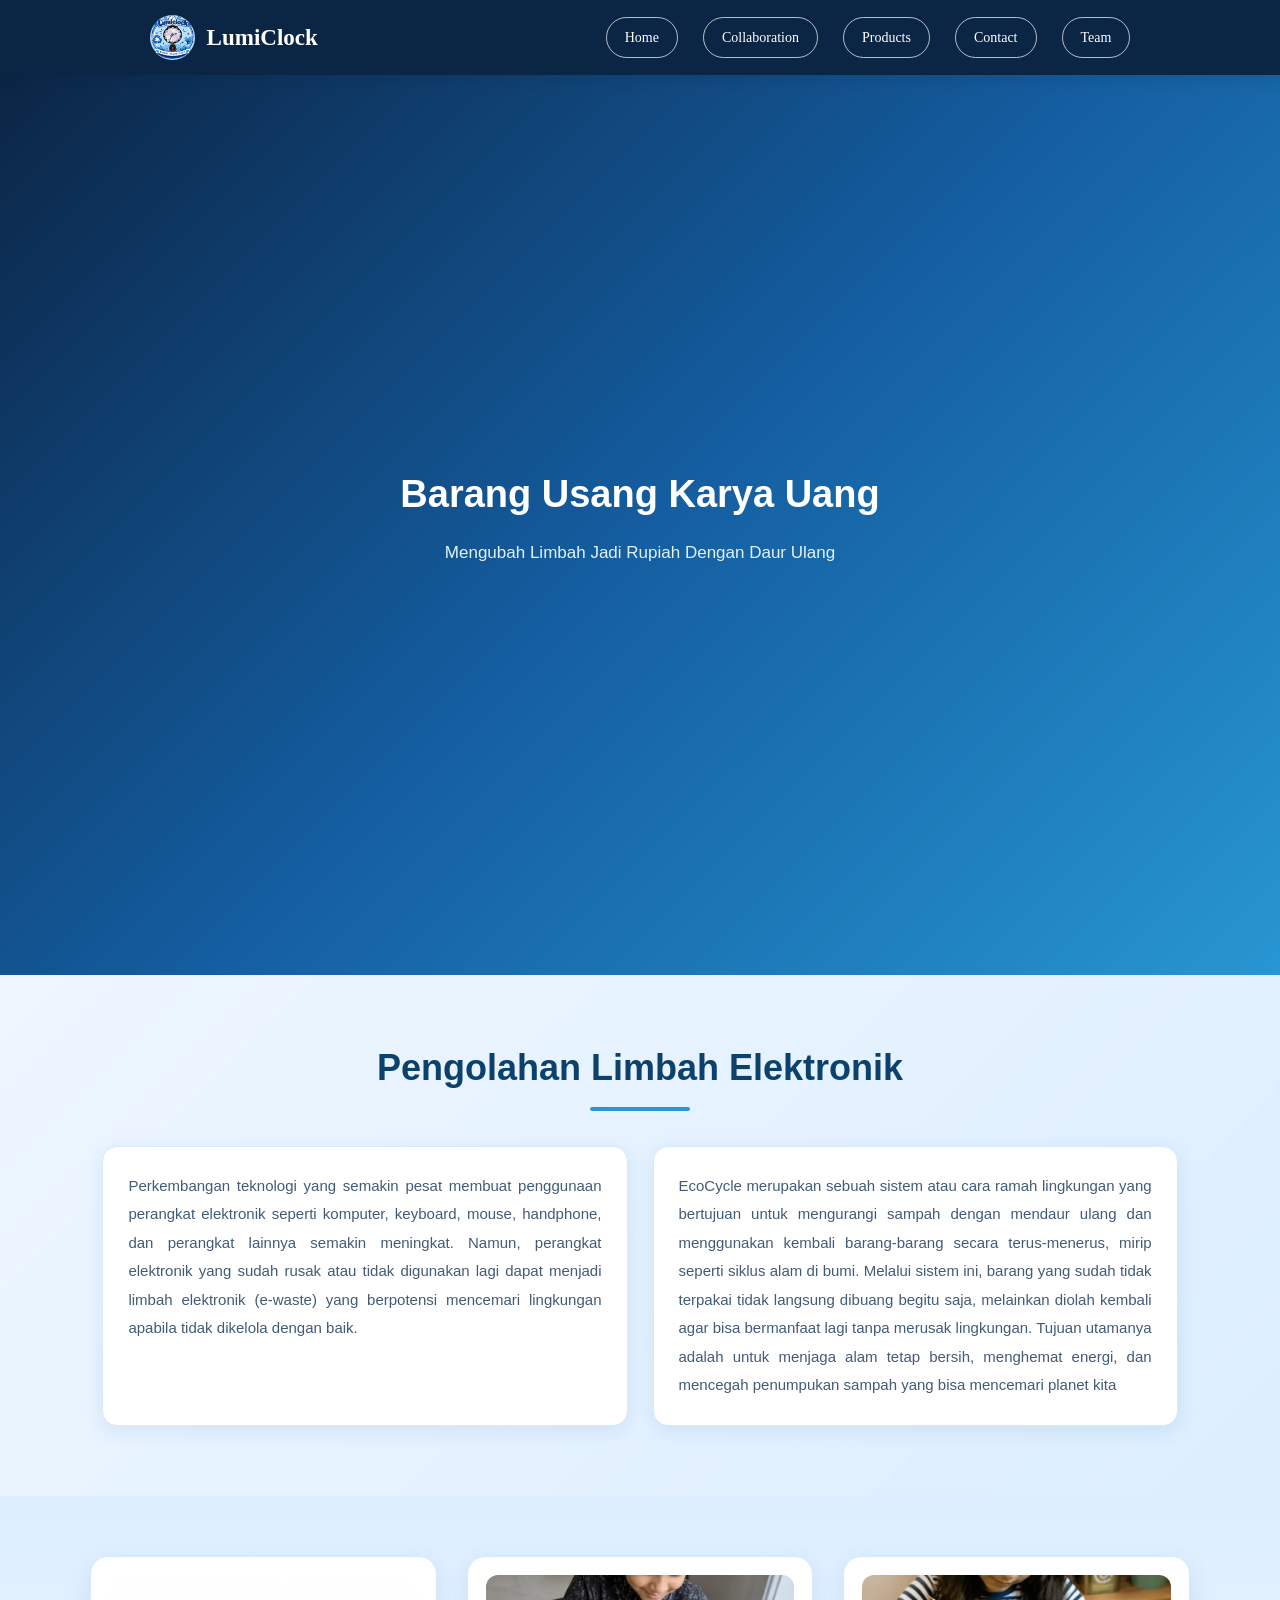
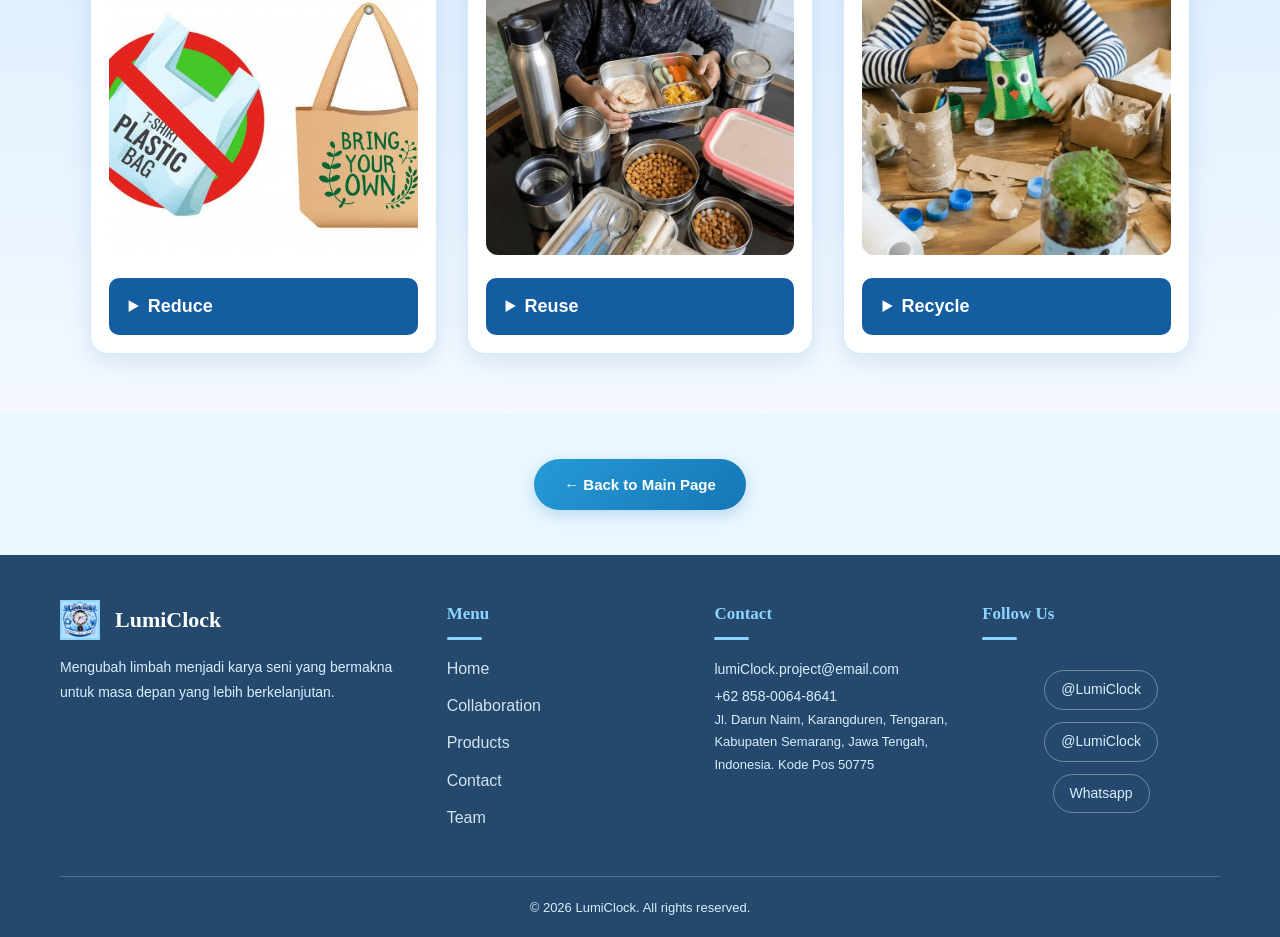
<file: materi.html>
<!DOCTYPE html>
<html lang="id">

<head>
    <meta charset="UTF-8">
    <meta name="viewport" content="width=device-width, initial-scale=1.0">

    <link rel="stylesheet" href="style.css">
    <link rel="stylesheet" href="materi.css">

    <title>Materi Pengelolaan Sampah</title>
</head>

<body>

    <!-- HEADER DAN NAVIGASI -->
    <header>
        <nav>
            <div class="nav-container">

                <div class="logo">
                    <img src="images/logo produk.jpeg" alt="LumiClock Logo">
                    <span>LumiClock</span>
                </div>

                <ul class="nav-menu">
                        <li><a href="index.html#beranda">Home</a></li>
                        <li><a href="index.html#kolaborasi">Collaboration</a></li>
                        <li><a href="index.html#produk">Products</a></li>
                        <li><a href="index.html#kontak">Contact</a></li>
                        <li><a href="index.html#tim">Team</a></li>
                </ul>

            </div>
        </nav>
    </header>


    <!-- BAGIAN HERO -->
    <section class="hero">

        <div class="hero-content">
            <h2>Barang Usang Karya Uang</h2>

            <p>
                Mengubah Limbah Jadi Rupiah Dengan Daur Ulang
            </p>

        </div>

    </section>


<!-- MATERI PENGELOLAAN LIMBAH -->
<section class="materi-pengelolaan">

    <div class="materi-container">

        <div class="materi-title">
            <h1>
                Pengolahan
                Limbah
                Elektronik
            </h1>
        </div>

        <div class="materi-description">

            <p>
                Perkembangan teknologi yang semakin pesat membuat
                penggunaan perangkat elektronik seperti komputer,
                keyboard, mouse, handphone, dan perangkat lainnya
                semakin meningkat. Namun, perangkat elektronik
                yang sudah rusak atau tidak digunakan lagi dapat
                menjadi limbah elektronik (e-waste) yang berpotensi
                mencemari lingkungan apabila tidak dikelola dengan baik.
            </p>

            <p>
               EcoCycle merupakan sebuah sistem atau cara ramah lingkungan yang bertujuan untuk mengurangi sampah dengan mendaur ulang dan menggunakan kembali barang-barang secara terus-menerus, mirip seperti siklus alam di bumi. Melalui sistem ini, barang yang sudah tidak terpakai tidak langsung dibuang begitu saja, melainkan diolah kembali agar bisa bermanfaat lagi tanpa merusak lingkungan. Tujuan utamanya adalah untuk menjaga alam tetap bersih, menghemat energi, dan mencegah penumpukan sampah yang bisa mencemari planet kita
            </p>

        </div>

    </div>

</section>

    <!-- BAGIAN PRINSIP 3R -->
    <section id="service">

        <div class="services">

            <!-- REDUCE -->
            <div class="service">

                <img src="images/reducee.jpeg" alt="Poster Reduce"
                    width="400" height="500">

                <details>
                    <summary>
                        <b>Reduce</b>
                    </summary>

                    <p>
                        Reduce adalah prinsip mengurangi penggunaan barang
                        yang dapat menghasilkan sampah agar jumlah limbah
                        yang dihasilkan semakin sedikit. Contohnya,
                        mengurangi pembelian barang elektronik yang tidak
                        diperlukan dan menggunakan barang secara bijak
                        agar tidak cepat menjadi sampah.

                        Contoh: Mengurangi pembelian bahan baru dengan
                        menggunakan keyboard bekas.
                    </p>

                </details>

            </div>


            <!-- REUSE -->
            <div class="service">

                <img src="images/reuss.jpeg" alt="Poster Reuse"
                    width="400" height="500">

                <details>
                    <summary>
                        <b>Reuse</b>
                    </summary>

                    <p>
                        Reuse adalah prinsip menggunakan kembali barang
                        yang masih dapat dimanfaatkan tanpa harus melalui
                        proses pengolahan terlebih dahulu. Prinsip ini
                        bertujuan memperpanjang masa pakai suatu barang
                        sehingga dapat mengurangi jumlah sampah.

                        Contoh: Menggunakan kaleng bekas sebagai wadah
                        penyimpanan alat tulis.
                    </p>

                </details>

            </div>


            <!-- RECYCLE -->
            <div class="service">

                <img src="images/recycylee.jpeg" alt="Poster Recycle"
                    width="400" height="500">

                <details>
                    <summary>
                        <b>Recycle</b>
                    </summary>

                    <p>
                        Recycle adalah prinsip mendaur ulang barang bekas
                        menjadi produk baru yang memiliki nilai guna dan
                        manfaat. Proses ini dapat membantu mengurangi
                        penumpukan sampah serta memanfaatkan kembali
                        bahan yang sudah tidak terpakai.

                        Contoh: Membuat ecobrick dengan memadatkan
                        bungkus plastik atau sachet bekas ke dalam
                        botol plastik hingga keras agar dapat
                        dimanfaatkan menjadi produk baru.
                    </p>

                </details>

            </div>

        </div>

    </section>

<!-- Back Button -->
    <section class="back-section">
        <div class="container">
            <a href="index.html" class="btn-back">← Back to Main Page</a>
        </div>
    </section>
    

      <!-- Footer -->
    <footer class="footer">
        <div class="container">
            <div class="footer-content">
                <div class="footer-section">
                    <div class="footer-logo">
                        <img src="images/logo produk.jpeg" alt="LumiClock">
                        <span>LumiClock</span>
                    </div>
                    <p>Mengubah limbah menjadi karya seni yang bermakna untuk masa depan yang lebih berkelanjutan.</p>
                </div>
                <div class="footer-section">
                    <h4>Menu</h4>
                    <ul>
                         <li><a href="index.html#beranda">Home</a></li>
                        <li><a href="index.html#kolaborasi">Collaboration</a></li>
                        <li><a href="index.html#produk">Products</a></li>
                        <li><a href="index.html#kontak">Contact</a></li>
                        <li><a href="index.html#tim">Team</a></li>
                    </ul>
                </div>
                <div class="footer-section">
                    <h4>Contact</h4>
                    <ul>
                         <div class="contact-item">
                <i class="fa-solid fa-envelope"></i>
                <a href="mailto:lumiClock.project@email.com">
                    lumiClock.project@email.com
                </a>
            </div>

            <div class="contact-item">
                <i class="fa-solid fa-phone"></i>
                <a href="tel:+62 858-0064-8641">
                    +62 858-0064-8641
                </a>
            </div>
                        <li>Jl. Darun Naim, Karangduren, Tengaran, Kabupaten Semarang, Jawa Tengah, Indonesia. Kode Pos 50775</li>
                    </ul>
                </div>
                <div class="footer-section">
                    <h4>Follow Us</h4>
                    <div class="social-links">
                       <div class="sosmed">
  <a href="https://instagram.com/divania" target="_blank">
    <i class="fa-brands fa-instagram"></i><span>@LumiClock</span>
  </a>
  <a href="https://facebook.com/divania" target="_blank">
    <i class="fa-brands fa-facebook"></i><span>@LumiClock</span>
  </a>
  <a href="https://wa.me/082322946203" target="_blank">
    <i class="fa-brands fa-whatsapp"></i>
    <i class="fa-solid fa-envelope"></i>
    <span>Whatsapp</span>
  </a>
</div>
                    </div>
                </div>
            </div>
            <div class="footer-bottom">
                <p>&copy; 2026 LumiClock. All rights reserved.</p>
            </div>
        </div>
    </footer>

</body>
</html>
</file>
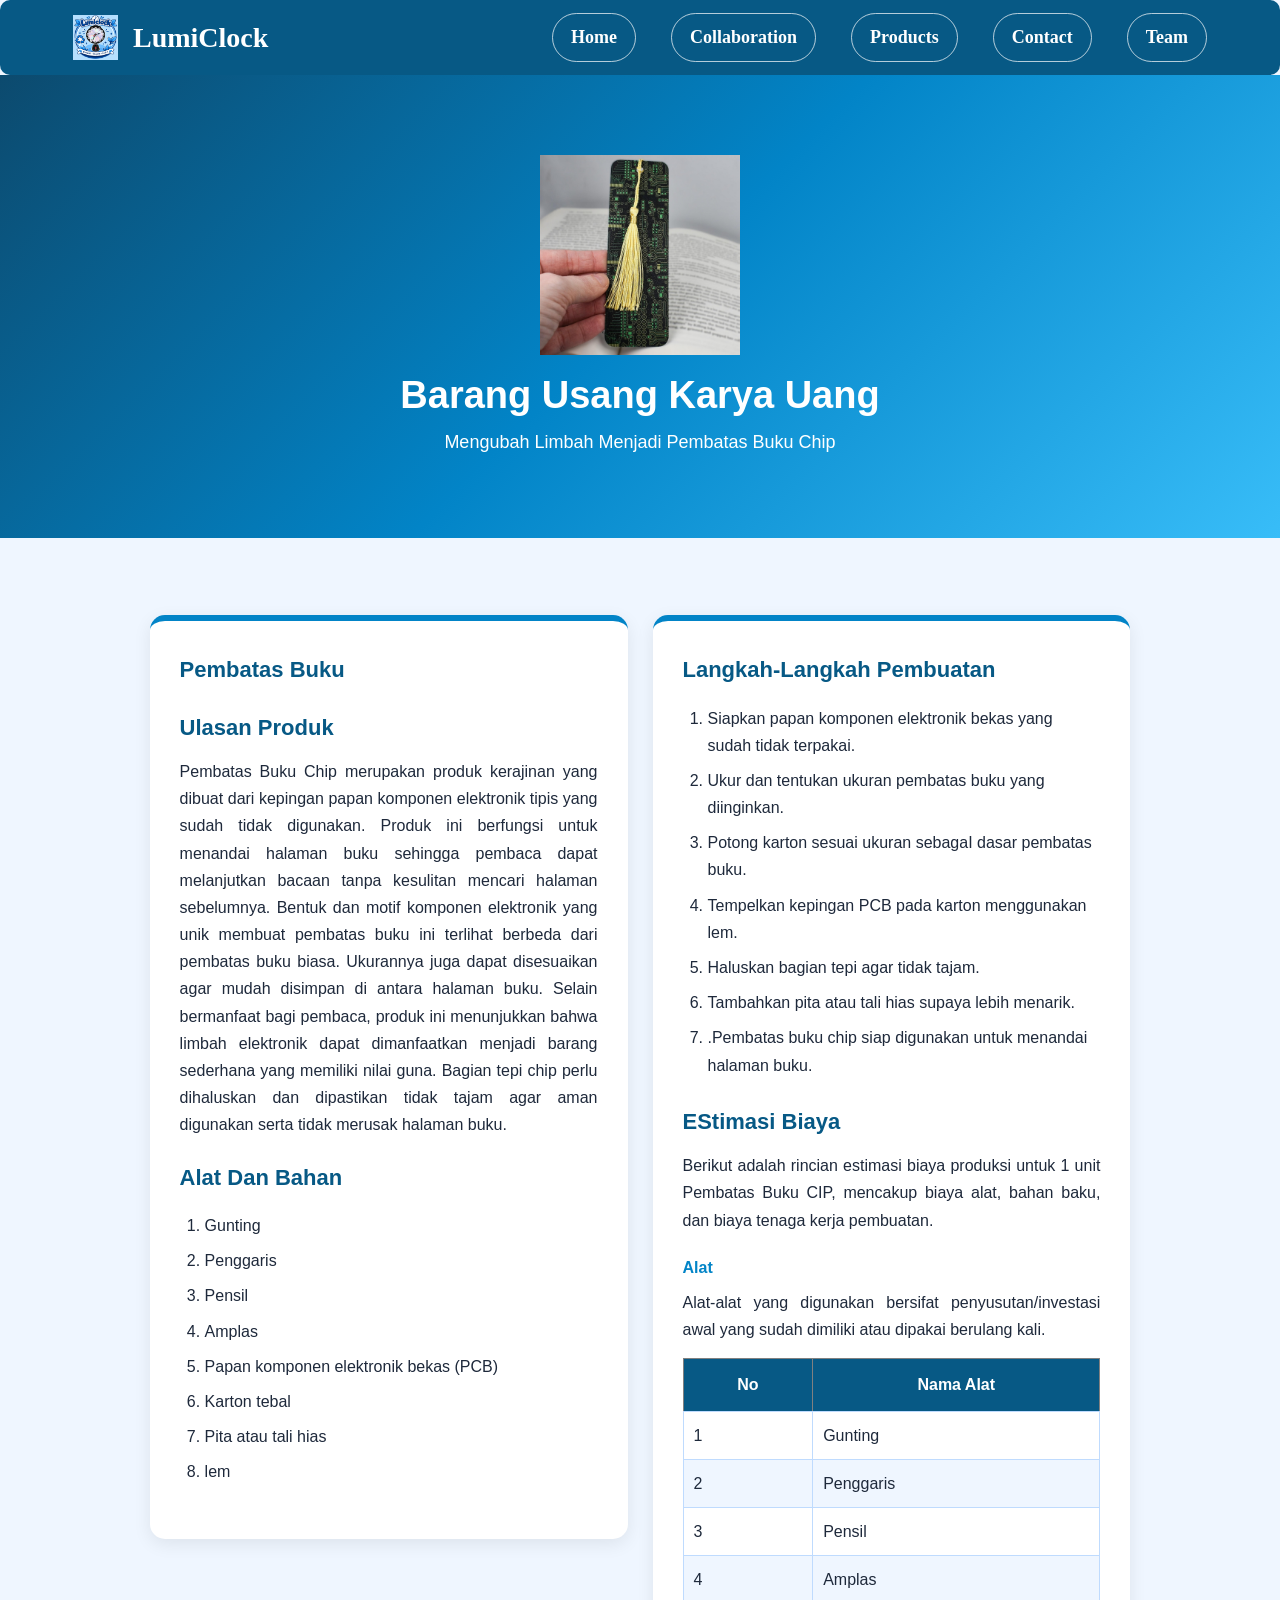
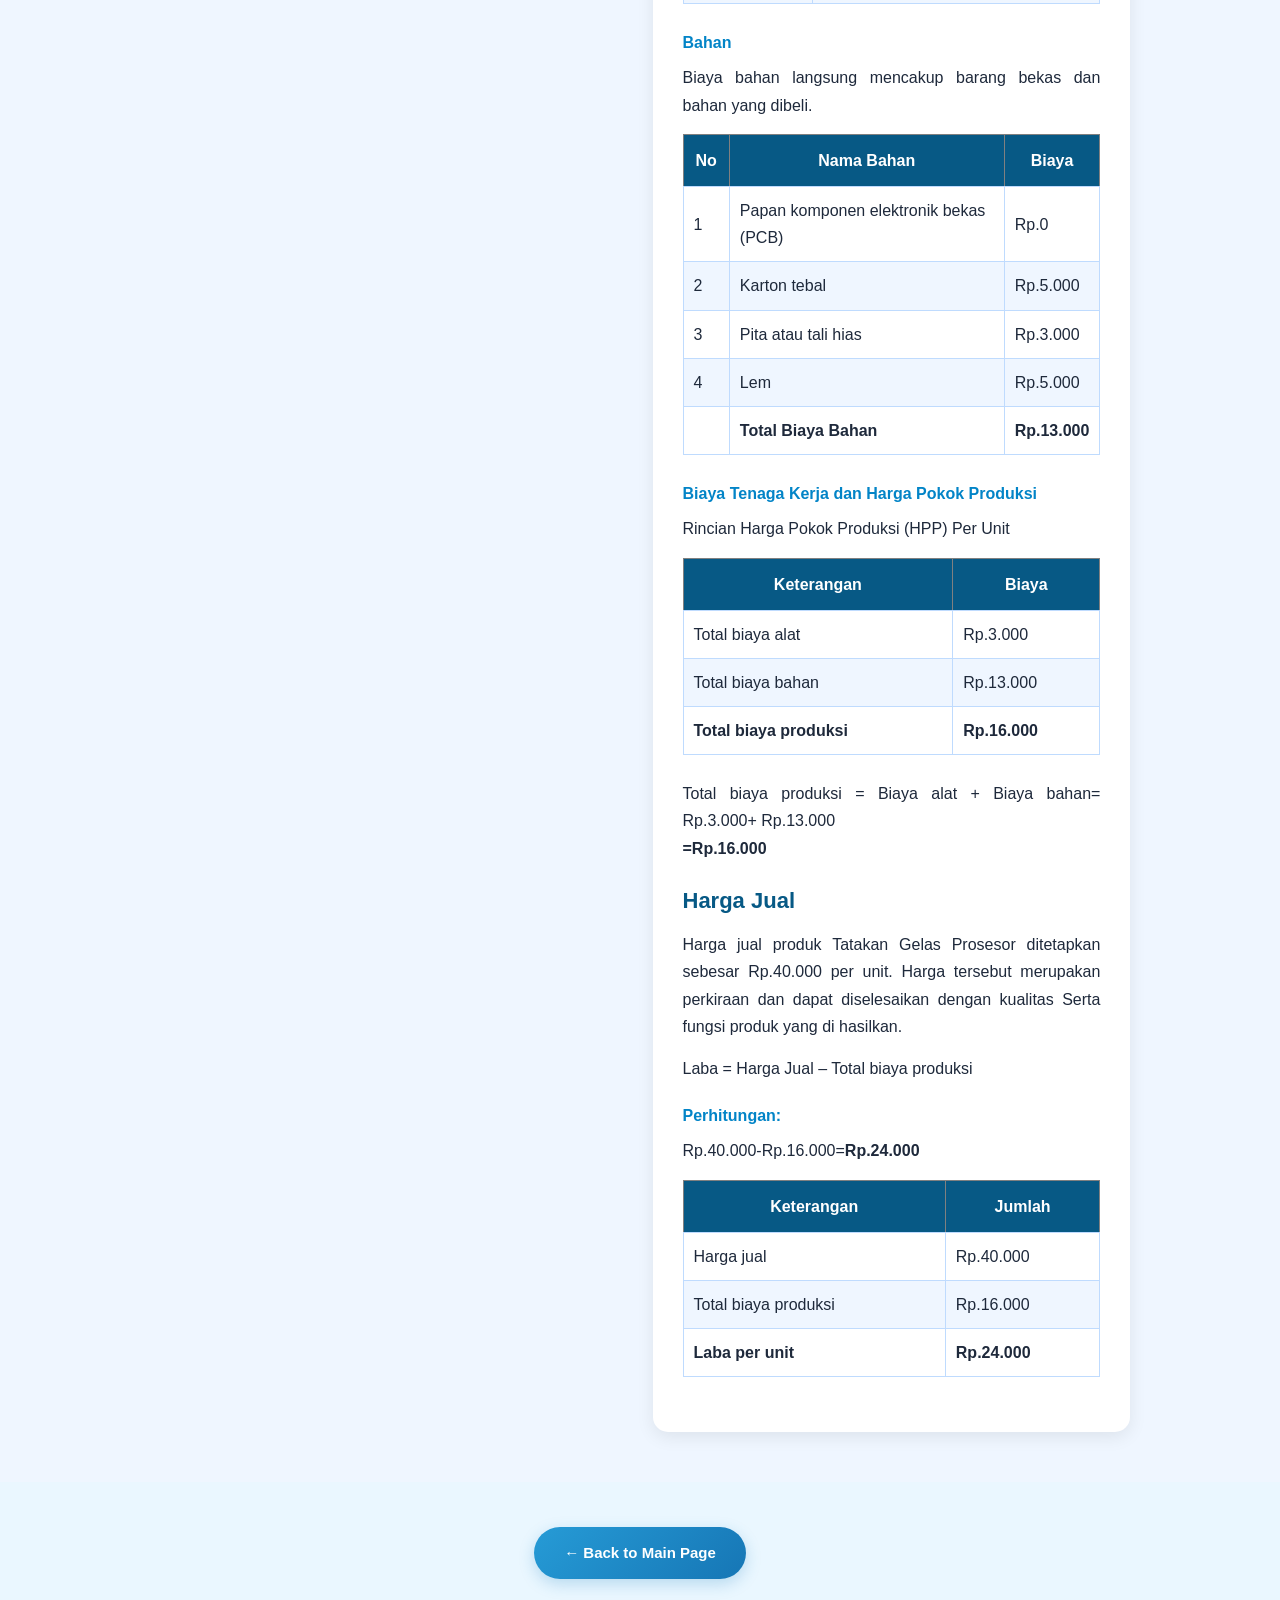
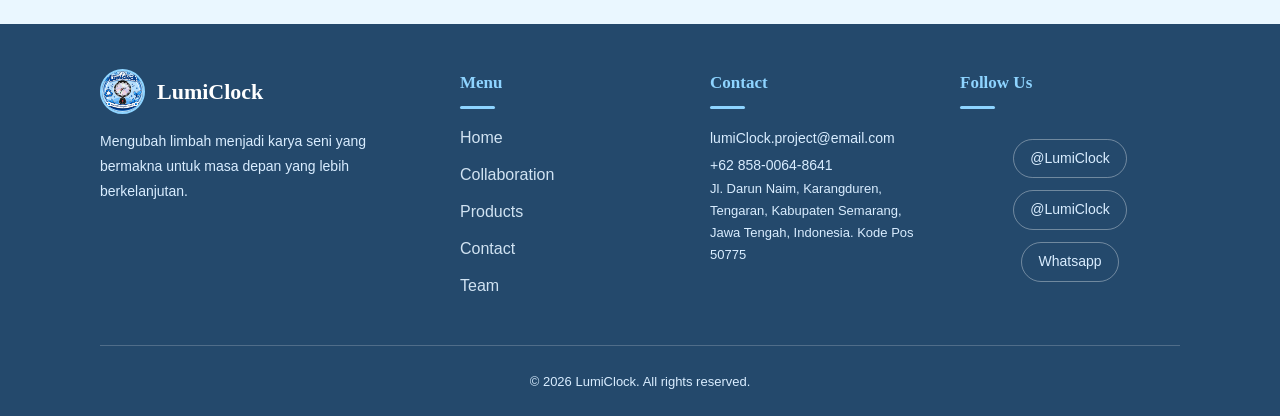
<file: pembatas buku.html>
<!DOCTYPE html>
<html lang="en">
<head>
    <meta charset="UTF-8">
    <meta name="viewport" content="width=device-width, initial-scale=1.0">
    <title>Document</title>
    <link rel="stylesheet" href="style.css">
    <link rel="stylesheet" href="pembatasbuku.css">
</head>
<body>
       <nav>
        <div class="nav-container">
            <div class="logo">
                <img src="images/logo produk.jpeg" alt="LumiClock Logo">
                <span>LumiClock</span>
            </div>
            <ul class="nav-menu">
                        <li><a href="index.html#beranda">Home</a></li>
                        <li><a href="index.html#kolaborasi">Collaboration</a></li>
                        <li><a href="index.html#produk">Products</a></li>
                        <li><a href="index.html#kontak">Contact</a></li>
                        <li><a href="index.html#tim">Team</a></li>
            </ul>
        
    </nav>

    </header>

    <section class="hero" id="home">
    <div class="hero-content">
        <img src="images/pembatas buku chip.jpeg" alt="jam analog"
              height="200"
              weight="300">
    
        <h2>Barang Usang Karya Uang</h2>
        <p>Mengubah Limbah Menjadi Pembatas Buku Chip</p>
    </div>
    </section>

    

    <br>
    <section id="service" class="service">
        <div class="container">
            <div class="dampak">
                <div class="card">
                    <h3>Pembatas Buku</h3>
                    <h3>Ulasan Produk</h3>
                        <p>
                            Pembatas Buku Chip merupakan produk kerajinan yang dibuat dari kepingan papan komponen elektronik tipis yang sudah tidak digunakan. Produk ini berfungsi untuk menandai halaman buku sehingga pembaca dapat melanjutkan bacaan tanpa kesulitan mencari halaman sebelumnya. Bentuk dan motif komponen elektronik yang unik membuat pembatas buku ini terlihat berbeda dari pembatas buku biasa. Ukurannya juga dapat disesuaikan agar mudah disimpan di antara halaman buku. Selain bermanfaat bagi pembaca, produk ini menunjukkan bahwa limbah elektronik dapat dimanfaatkan menjadi barang sederhana yang memiliki nilai guna. Bagian tepi chip perlu dihaluskan dan dipastikan tidak tajam agar aman digunakan serta tidak merusak halaman buku.
                         </p>
                        <h3>Alat Dan Bahan</h3>
                        <ol>
                            <li>Gunting</li>
                            <li>Penggaris</li>
                            <li>Pensil</li>
                            <li>Amplas </li>
                            <li>Papan komponen elektronik bekas (PCB)</li>
                            <li>Karton tebal</li>
                            <li>Pita atau tali hias</li>
                            <li>lem </li>
                        </ol>
                </div>

                <div class="card">
                    <h3>Langkah-Langkah Pembuatan</h3>
                    <ol>
                        <li>Siapkan papan komponen elektronik bekas yang sudah tidak terpakai.</li>
                        <li>Ukur dan tentukan ukuran pembatas buku yang diinginkan.</li>
                        <li>Potong karton sesuai ukuran sebagaI dasar pembatas buku.</li>
                        <li>Tempelkan kepingan PCB pada karton menggunakan lem.</li>
                        <li>Haluskan bagian tepi agar tidak tajam.</li>
                        <li>Tambahkan pita atau tali hias supaya lebih menarik.</li>
                        <li>.Pembatas buku chip siap digunakan untuk menandai halaman buku.
                        </li>
                    </ol>
                        
                    <h3>EStimasi Biaya</h3>
                        <p>
                            Berikut adalah rincian estimasi biaya produksi untuk 1 unit
                            Pembatas Buku CIP, mencakup biaya alat, bahan baku, dan  biaya
                            tenaga kerja pembuatan.
                        </p>

                    <h4>Alat</h4>
                        <p>
                           Alat-alat yang digunakan bersifat penyusutan/investasi awal yang sudah dimiliki atau dipakai berulang kali.
                        </p>

                        <!--Tabel-->

                         <table border="1">
                        <thead>
                            <th>No</th>
                            <th>Nama Alat</th>
                        </thead>
                        <tbody>
                            <tr>
                                <td>1</td>
                                <td>Gunting</td>
                            </tr>
                            <tr>
                                <td>2</td>
                                <td>Penggaris</td>
                            </tr>
                            <tr>
                                <td>3</td>
                                <td>Pensil</td>
                            </tr>
                            <tr>
                                <td>4</td>
                                <td>Amplas</td>
                            </tr>
                        </tbody>
                    </table>

                    <h4>Bahan</h4>
                        <p>
                            Biaya bahan langsung mencakup barang bekas dan bahan yang dibeli.
                        </p>

                        <!--Tabel-->

                         <table border="1">
                            <thead>
                                <th>No</th>
                                <th>Nama  Bahan</th>
                                <th>Biaya</th>
                            </thead>
                            <tbody>
                                <tr>
                                    <td>1</td>
                                    <td>Papan komponen elektronik bekas (PCB)</td>
                                    <td>Rp.0</td>
                                </tr>
                                <tr>
                                    <td>2</td>
                                    <td>Karton tebal</td>
                                    <td>Rp.5.000</td>
                                </tr>
                                <tr>
                                    <td>3</td>
                                    <td>Pita atau tali hias</td>
                                    <td>Rp.3.000</td>
                                </tr>
                                <tr>
                                    <td>4</td>
                                    <td>Lem</td>
                                    <td>Rp.5.000</td>
                                </tr>
                                <tr>
                                    <td></td>
                                    <td><b>Total Biaya Bahan</b></td>
                                    <td><b>Rp.13.000</b></td>
                                </tr>
                            </tbody>
                        </table>

                    <h4>Biaya Tenaga Kerja dan Harga Pokok Produksi</h4>
                        <p>
                            Rincian Harga Pokok Produksi (HPP) Per Unit
                        </p>

                        <!--Tabel-->

                        <table border="1">
                            <thead>
                                <th>Keterangan</th>
                                <th>Biaya</th>
                            </thead>
                            <tbody>
                                <tr>
                                    <td>Total biaya alat</td>
                                    <td>Rp.3.000</td>
                                </tr>
                                <tr>
                                    <td>Total biaya bahan</td>
                                    <td>Rp.13.000</td>
                                </tr>
                                <tr>
                                    <td><b>Total biaya produksi</b></td>
                                    <td><b>Rp.16.000</b></td>
                                </tr>
                            </tbody>
                        </table>

                    <p>
                        Total biaya produksi = Biaya alat + Biaya bahan= Rp.3.000+ Rp.13.000<br>
                        <strong>=Rp.16.000</strong><br>
                    </p>
                    
                    <h3>Harga Jual</h3>
                    <p>
                        Harga jual produk Tatakan Gelas Prosesor ditetapkan sebesar Rp.40.000 per unit.
                        Harga tersebut merupakan perkiraan dan dapat diselesaikan dengan kualitas 
                        Serta fungsi produk yang di hasilkan.
                    </p>
                    <p>
                       Laba = Harga Jual – Total biaya produksi
                    </p>

                    <h4>Perhitungan:</h4>
                    <p>
                       Rp.40.000-Rp.16.000=<strong>Rp.24.000</strong>
                    </p>

                    <!--Tabel-->

                     <table border="1">
                        <thead>
                            <th>Keterangan</th>
                            <th>Jumlah</th>
                        </thead>
                        <tbody>
                            <tr>
                                <td>Harga jual</td>
                                <td>Rp.40.000</td>
                            </tr>
                            <tr>
                                <td>Total biaya produksi</td>
                                <td>Rp.16.000</td>
                            </tr>
                            <tr>
                                <td><b>Laba per unit</b></td>
                                <td><b>Rp.24.000</b></td>
                            </tr>
                        </tbody>
                    </table>
                </div>
            </div>

        </div> 
    </section>
    <!-- Back Button -->
    <section class="back-section">
        <div class="container">
            <a href="index.html" class="btn-back">← Back to Main Page</a>
        </div>
    </section>
    
    <!-- Footer -->
    <footer class="footer">
        <div class="container">
            <div class="footer-content">
                <div class="footer-section">
                    <div class="footer-logo">
                        <img src="images/logo produk.jpeg" alt="LumiClock">
                        <span>LumiClock</span>
                    </div>
                    <p>Mengubah limbah menjadi karya seni yang bermakna untuk masa depan yang lebih berkelanjutan.</p>
                </div>
                <div class="footer-section">
                    <h4>Menu</h4>
                    <ul>
                        <li><a href="index.html#beranda">Home</a></li>
                        <li><a href="index.html#kolaborasi">Collaboration</a></li>
                        <li><a href="index.html#produk">Products</a></li>
                        <li><a href="index.html#kontak">Contact</a></li>
                        <li><a href="index.html#tim">Team</a></li>
                    </ul>
                </div>
                <div class="footer-section">
                    <h4>Contact</h4>
                    <ul>
                         <div class="contact-item">
                <i class="fa-solid fa-envelope"></i>
                <a href="mailto:lumiClock.project@email.com">
                    lumiClock.project@email.com
                </a>
            </div>

            <div class="contact-item">
                <i class="fa-solid fa-phone"></i>
                <a href="tel:+62 858-0064-8641">
                    +62 858-0064-8641
                </a>
            </div>
                        <li>Jl. Darun Naim, Karangduren, Tengaran, Kabupaten Semarang, Jawa Tengah, Indonesia. Kode Pos 50775</li>
                    </ul>
                </div>
                <div class="footer-section">
                    <h4>Follow Us</h4>
                    <div class="social-links">
                       <div class="sosmed">
  <a href="https://instagram.com/divania" target="_blank">
    <i class="fa-brands fa-instagram"></i><span>@LumiClock</span>
  </a>
  <a href="https://facebook.com/divania" target="_blank">
    <i class="fa-brands fa-facebook"></i><span>@LumiClock</span>
  </a>
  <a href="https://wa.me/082322946203" target="_blank">
    <i class="fa-brands fa-whatsapp"></i>
    <i class="fa-solid fa-envelope"></i>
    <span>Whatsapp</span>
  </a>
</div>
                    </div>
                </div>
            </div>
            <div class="footer-bottom">
                <p>&copy; 2026 LumiClock. All rights reserved.</p>
            </div>
        </div>
    </footer>
    </body>
</html>
</file>
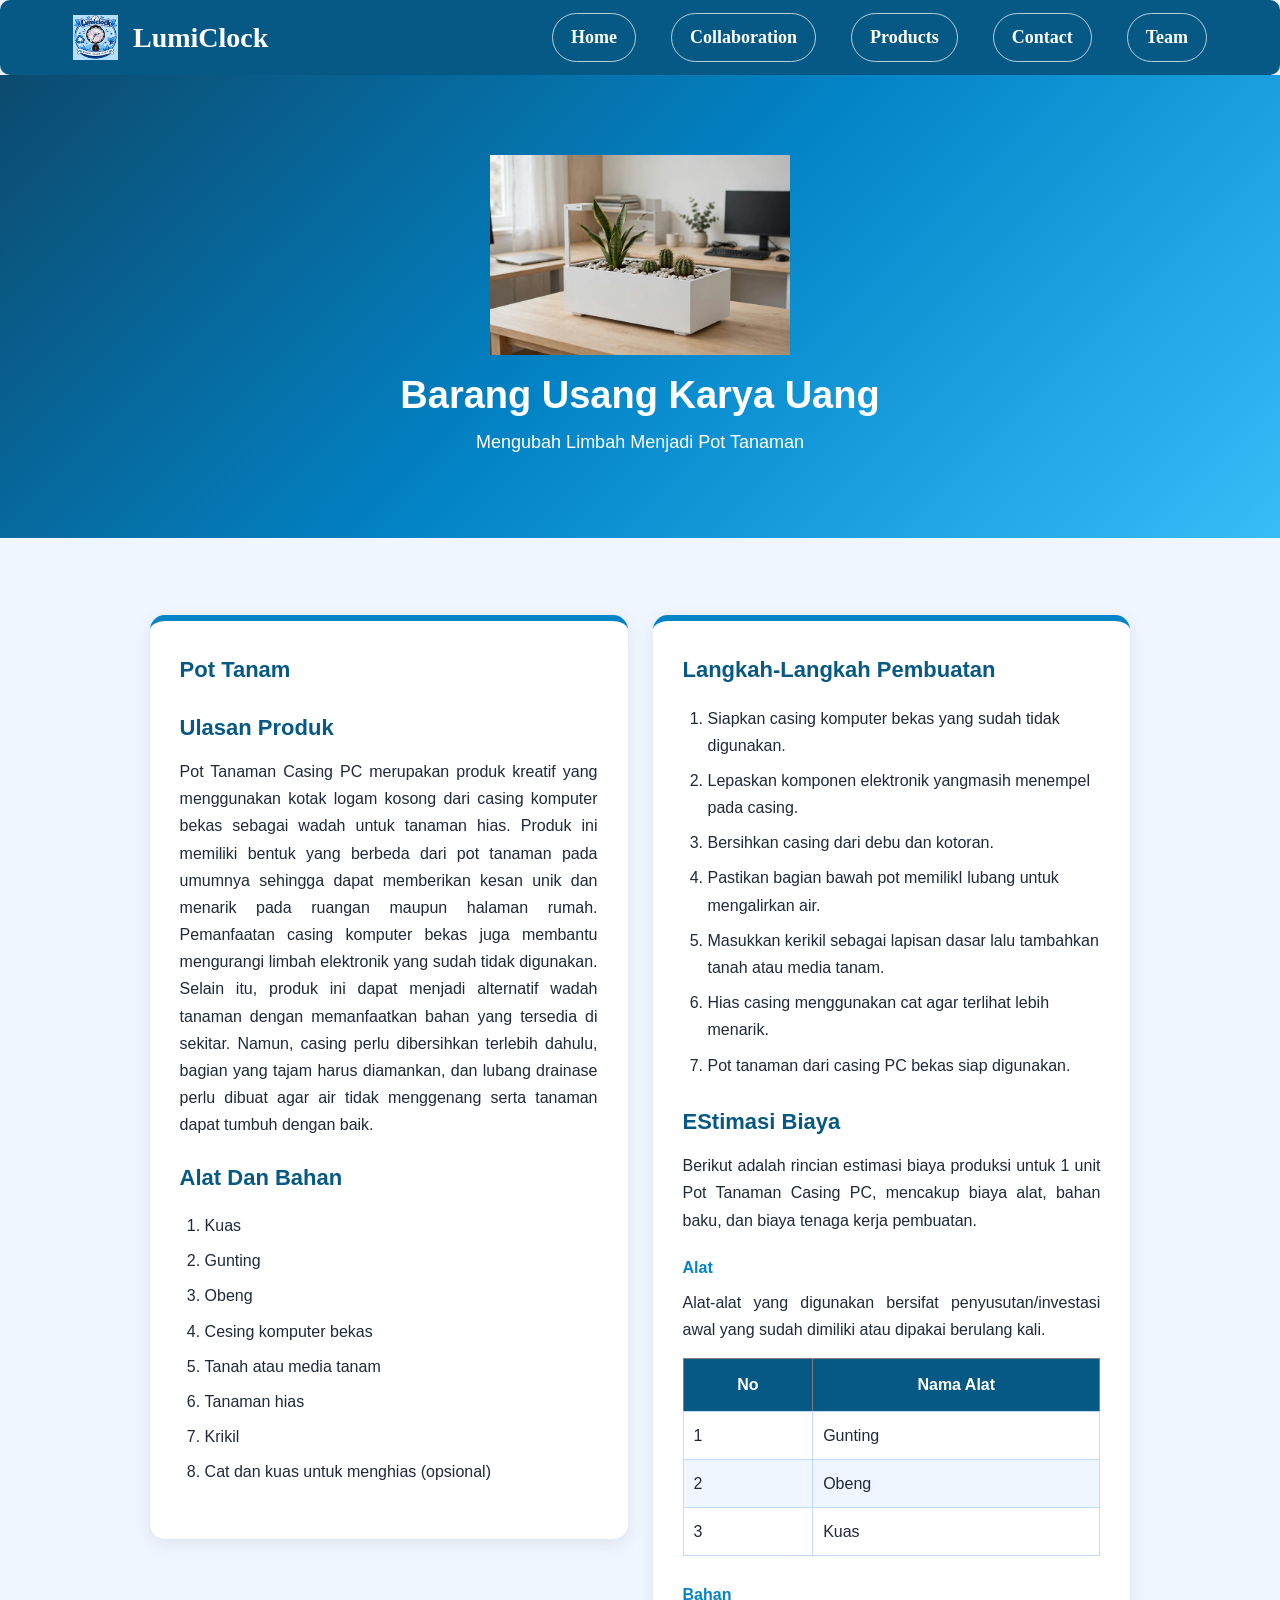
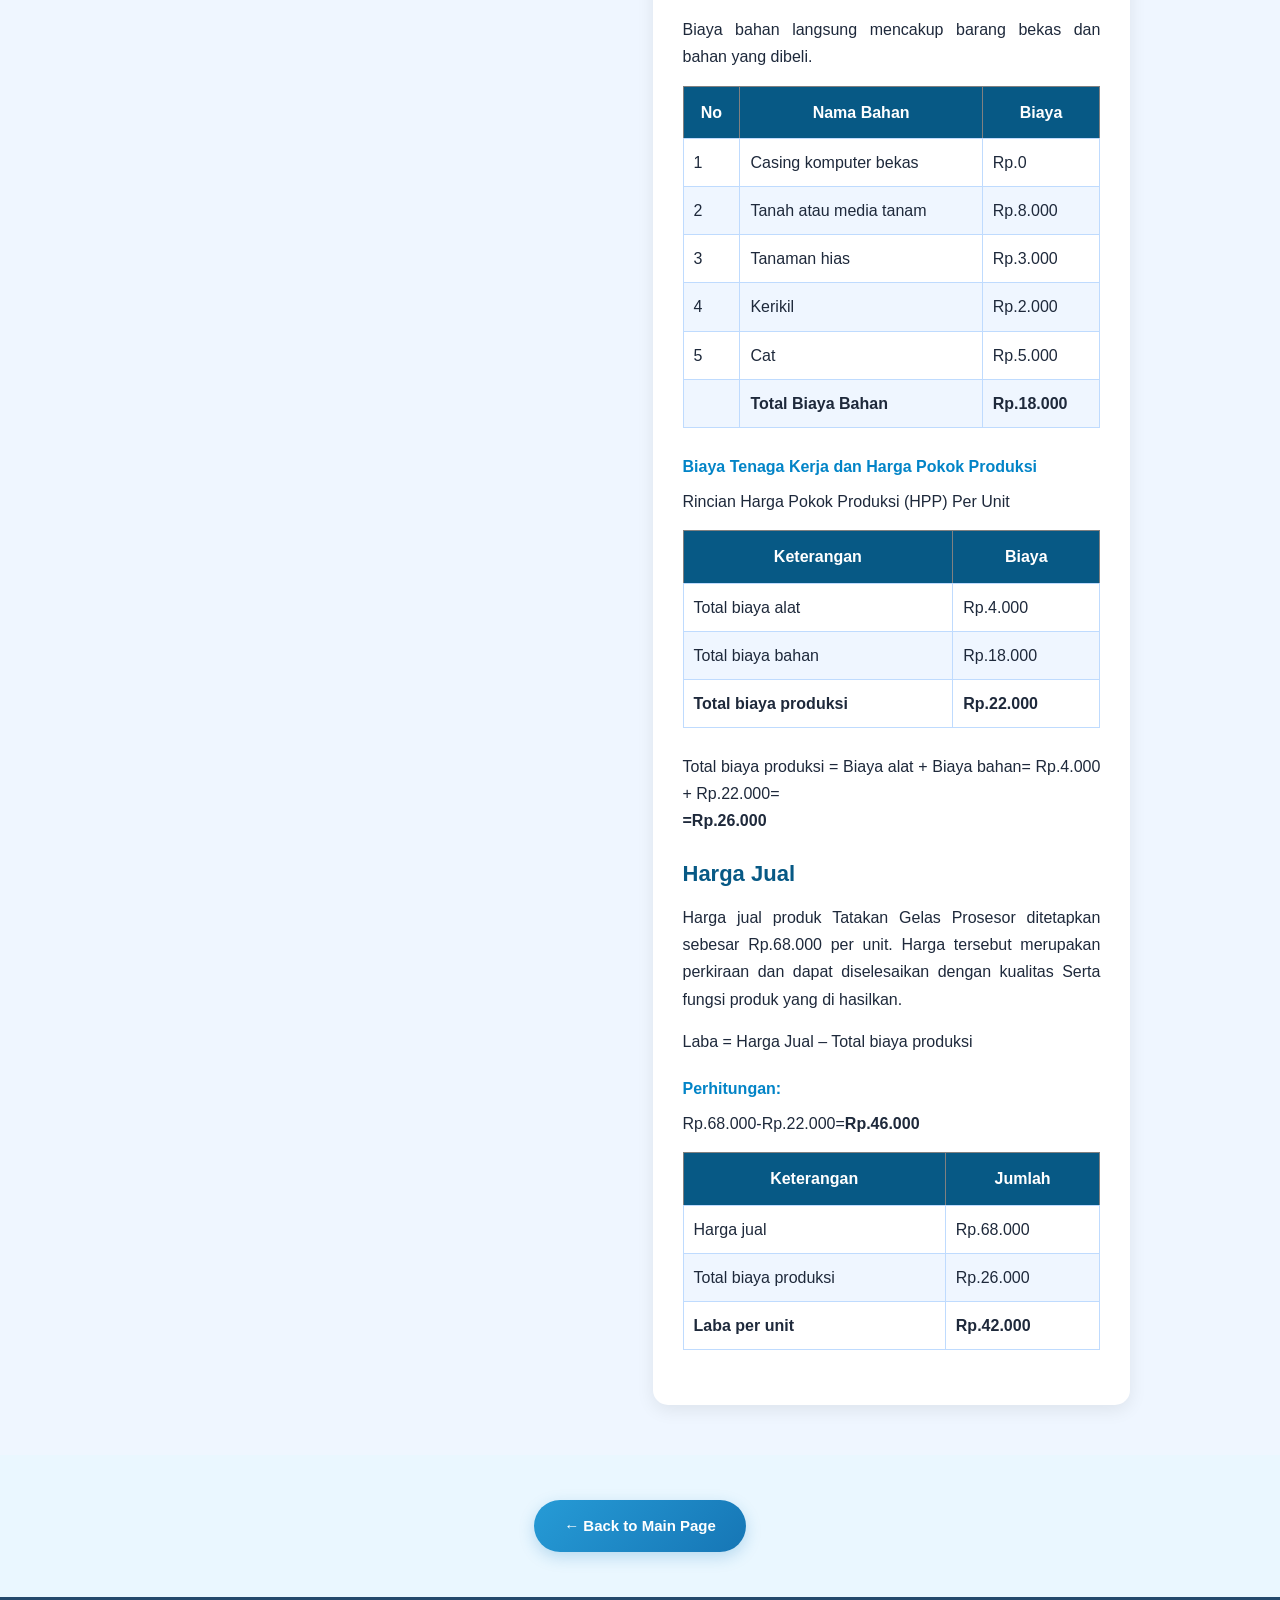
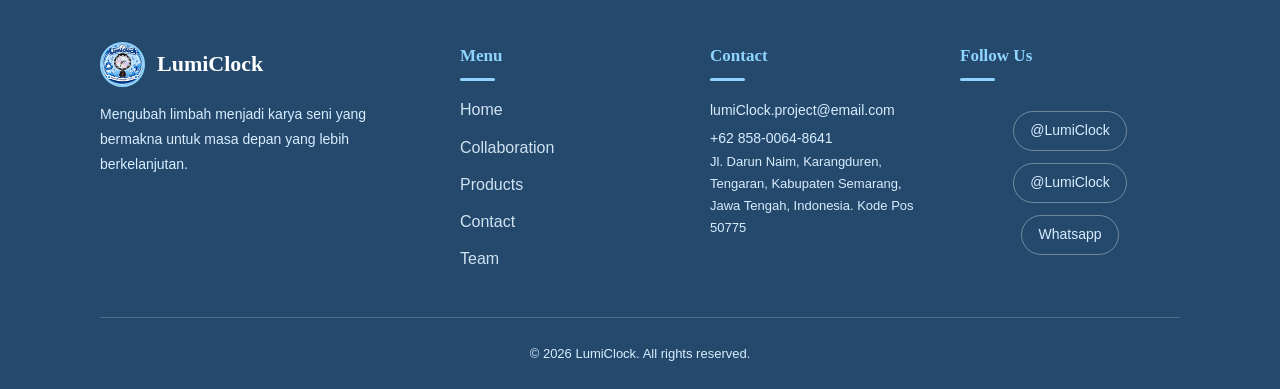
<file: pot tanaman.html>
<!DOCTYPE html>
<html lang="en">
<head>
    <meta charset="UTF-8">
    <meta name="viewport" content="width=device-width, initial-scale=1.0">
    <title>Document</title>
    <link rel="stylesheet" href="style.css">
    <link rel="stylesheet" href="pottanaman.css">
</head>
<body>
        <nav>
        <div class="nav-container">
            <div class="logo">
                <img src="images/logo produk.jpeg" alt="LumiClock Logo">
                <span>LumiClock</span>
            </div>
            <ul class="nav-menu">
                        <li><a href="index.html#beranda">Home</a></li>
                        <li><a href="index.html#kolaborasi">Collaboration</a></li>
                        <li><a href="index.html#produk">Products</a></li>
                        <li><a href="index.html#kontak">Contact</a></li>
                        <li><a href="index.html#tim">Team</a></li>
            </ul>
        
    </nav>

    </header>

    <section class="hero" id="home">
    <div class="hero-content">
        <img src="images/POT TANAMAN.jpeg" alt="jam analog"
              height="200"
              weight="300">
    
        <h2>Barang Usang Karya Uang</h2>
        <p>Mengubah Limbah Menjadi Pot Tanaman</p>
    </div>
    </section>

    <section class="hore" id="About">
    </section>
    <br>
    <section id="service" class="service">
        <div class="container">
            <div class="dampak">
                <div class="card">
                    <h3>Pot Tanam</h3>
                    <h3>Ulasan Produk</h3>
                        <p>
                            Pot Tanaman Casing PC merupakan produk kreatif yang menggunakan kotak logam kosong dari casing komputer bekas sebagai wadah untuk tanaman hias. Produk ini memiliki bentuk yang berbeda dari pot tanaman pada umumnya sehingga dapat memberikan kesan unik dan menarik pada ruangan maupun halaman rumah. Pemanfaatan casing komputer bekas juga membantu mengurangi limbah elektronik yang sudah tidak digunakan. Selain itu, produk ini dapat menjadi alternatif wadah tanaman dengan memanfaatkan bahan yang tersedia di sekitar. Namun, casing perlu dibersihkan terlebih dahulu, bagian yang tajam harus diamankan, dan lubang drainase perlu dibuat agar air tidak menggenang serta tanaman dapat tumbuh dengan baik.

                         </p>
                        <h3>Alat Dan Bahan</h3>
                        <ol>
                            <li>Kuas</li>
                            <li>Gunting</li>
                            <li>Obeng</li>
                            <li>Cesing komputer bekas</li>
                            <li>Tanah atau media tanam</li>
                            <li>Tanaman hias</li>
                            <li>Krikil</li>
                            <li>Cat dan kuas untuk menghias (opsional)</li>
                        </ol>
                </div>

                <div class="card">
                    <h3>Langkah-Langkah Pembuatan</h3>
                    <ol>
                        <li>Siapkan casing komputer bekas yang sudah tidak digunakan.</li>
                        <li>Lepaskan komponen elektronik yangmasih menempel pada casing.</li>
                        <li>Bersihkan casing dari debu dan kotoran.</li>
                        <li>Pastikan bagian bawah pot memilikI lubang untuk mengalirkan air.</li>
                        <li>Masukkan kerikil sebagai lapisan dasar lalu tambahkan tanah atau media tanam.</li>
                        <li>Hias casing menggunakan cat agar terlihat lebih menarik.</li>
                        <li>Pot tanaman dari casing PC bekas siap digunakan.
                        </li>
                    </ol>
                        
                    <h3>EStimasi Biaya</h3>
                        <p>
                          Berikut adalah rincian estimasi biaya produksi untuk 1 unit Pot Tanaman Casing PC, mencakup biaya alat, bahan baku, dan  biaya tenaga kerja pembuatan.
                    <h4>Alat</h4>
                        <p>
                          Alat-alat yang digunakan bersifat penyusutan/investasi awal yang sudah dimiliki atau dipakai berulang kali.
                        </p>

                        <!--Tabel-->
                        
                        <table border="1">
                        <thead>
                            <th>No</th>
                            <th>Nama Alat</th>
                        </thead>
                        <tbody>
                            <tr>
                                <td>1</td>
                                <td>Gunting</td>
                            </tr>
                            <tr>
                                <td>2</td>
                                <td>Obeng</td>
                            </tr>
                            <tr>
                                <td>3</td>
                                <td>Kuas</td>
                            </tr>
                        </tbody>
                    </table>

                    <h4>Bahan</h4>
                        <p>
                            Biaya bahan langsung mencakup barang bekas dan bahan yang dibeli.
                        </p>

                        <!--Tabel-->

                        <table border="1">
                            <thead>
                                <th>No</th>
                                <th>Nama  Bahan</th>
                                <th>Biaya</th>
                            </thead>
                            <tbody>
                                <tr>
                                    <td>1</td>
                                    <td>Casing komputer bekas</td>
                                    <td>Rp.0</td>
                                </tr>
                                <tr>
                                    <td>2</td>
                                    <td>Tanah atau media tanam</td>
                                    <td>Rp.8.000</td>
                                </tr>
                                <tr>
                                    <td>3</td>
                                    <td>Tanaman hias</td>
                                    <td>Rp.3.000</td>
                                </tr>
                                <tr>
                                    <td>4</td>
                                    <td>Kerikil</td>
                                    <td>Rp.2.000</td>
                                </tr>
                                <tr>
                                    <td>5</td>
                                    <td>Cat</td>
                                    <td>Rp.5.000</td>
                                </tr>
                                <tr>
                                    <td></td>
                                    <td><b>Total Biaya Bahan</b></td>
                                    <td><b>Rp.18.000</b></td>
                                </tr>
                            </tbody>
                        </table>

                    <h4>Biaya Tenaga Kerja dan Harga Pokok Produksi</h4>
                        <p>
                            Rincian Harga Pokok Produksi (HPP) Per Unit
                        </p>

                        <!--Tabel-->
                        

                         <table border="1">
                            <thead>
                                <th>Keterangan</th>
                                <th>Biaya</th>
                            </thead>
                            <tbody>
                                <tr>
                                    <td>Total biaya alat</td>
                                    <td>Rp.4.000</td>
                                </tr>
                                <tr>
                                    <td>Total biaya bahan</td>
                                    <td>Rp.18.000</td>
                                </tr>
                                <tr>
                                    <td><b>Total biaya produksi</b></td>
                                    <td><b>Rp.22.000</b></td>
                                </tr>
                            </tbody>
                        </table>
                    <p>
                        Total biaya produksi = Biaya alat + Biaya bahan= Rp.4.000 + Rp.22.000= <br>
                        <strong>=Rp.26.000</strong><br>
                    </p>
                    
                    <h3>Harga Jual</h3>
                    <p>
                       Harga jual produk Tatakan Gelas Prosesor ditetapkan sebesar Rp.68.000 per unit.
                       Harga tersebut merupakan perkiraan dan dapat diselesaikan dengan kualitas 
                       Serta fungsi produk yang di hasilkan.
                    </p>
                    <p>
                        Laba = Harga Jual – Total biaya produksi
                    </p>

                    <h4>Perhitungan:</h4>
                    <p>
                      Rp.68.000-Rp.22.000=<strong>Rp.46.000</strong>
                    </p>

                    <!--Tabel-->

                    <table border="1">
                        <thead>
                            <th>Keterangan</th>
                            <th>Jumlah</th>
                        </thead>
                        <tbody>
                            <tr>
                                <td>Harga jual</td>
                                <td>Rp.68.000</td>
                            </tr>
                            <tr>
                                <td>Total biaya produksi</td>
                                <td>Rp.26.000</td>
                            </tr>
                            <tr>
                                <td><b>Laba per unit</b></td>
                                <td><b>Rp.42.000</b></td>
                            </tr>
                        </tbody>
                    </table>
                </div>
            </div>

        </div> 
    </section>

    <!-- Back Button -->
    <section class="back-section">
        <div class="container">
            <a href="index.html" class="btn-back">← Back to Main Page</a>
        </div>
    </section>
    
    <!-- Footer -->
    <footer class="footer">
        <div class="container">
            <div class="footer-content">
                <div class="footer-section">
                    <div class="footer-logo">
                        <img src="images/logo produk.jpeg" alt="LumiClock">
                        <span>LumiClock</span>
                    </div>
                    <p>Mengubah limbah menjadi karya seni yang bermakna untuk masa depan yang lebih berkelanjutan.</p>
                </div>
                <div class="footer-section">
                    <h4>Menu</h4>
                    <ul>
                      <li><a href="index.html#beranda">Home</a></li>
                        <li><a href="index.html#kolaborasi">Collaboration</a></li>
                        <li><a href="index.html#produk">Products</a></li>
                        <li><a href="index.html#kontak">Contact</a></li>
                        <li><a href="index.html#tim">Team</a></li>
                    </ul>
                </div>
                <div class="footer-section">
                    <h4>Contact</h4>
                    <ul>
                        <div class="contact-item">
                <i class="fa-solid fa-envelope"></i>
                <a href="mailto:lumiClock.project@email.com">
                    lumiClock.project@email.com
                </a>
            </div>

            <div class="contact-item">
                <i class="fa-solid fa-phone"></i>
                <a href="tel:+62 858-0064-8641">
                    +62 858-0064-8641
                </a>
            </div>
                        <li>Jl. Darun Naim, Karangduren, Tengaran, Kabupaten Semarang, Jawa Tengah, Indonesia. Kode Pos 50775</li>
                    </ul>
                </div>
                <div class="footer-section">
                    <h4>Follow Us</h4>
                    <div class="social-links">
                       <div class="sosmed">
  <a href="https://instagram.com/divania" target="_blank">
    <i class="fa-brands fa-instagram"></i><span>@LumiClock</span>
  </a>
  <a href="https://facebook.com/divania" target="_blank">
    <i class="fa-brands fa-facebook"></i><span>@LumiClock</span>
  </a>
  <a href="https://wa.me/082322946203" target="_blank">
    <i class="fa-brands fa-whatsapp"></i>
    <i class="fa-solid fa-envelope"></i>
    <span>Whatsapp</span>
  </a>
</div>
                    </div>
                </div>
            </div>
            <div class="footer-bottom">
                <p>&copy; 2026 LumiClock. All rights reserved.</p>
            </div>
        </div>
    </footer>
</body>
</html>
</file>
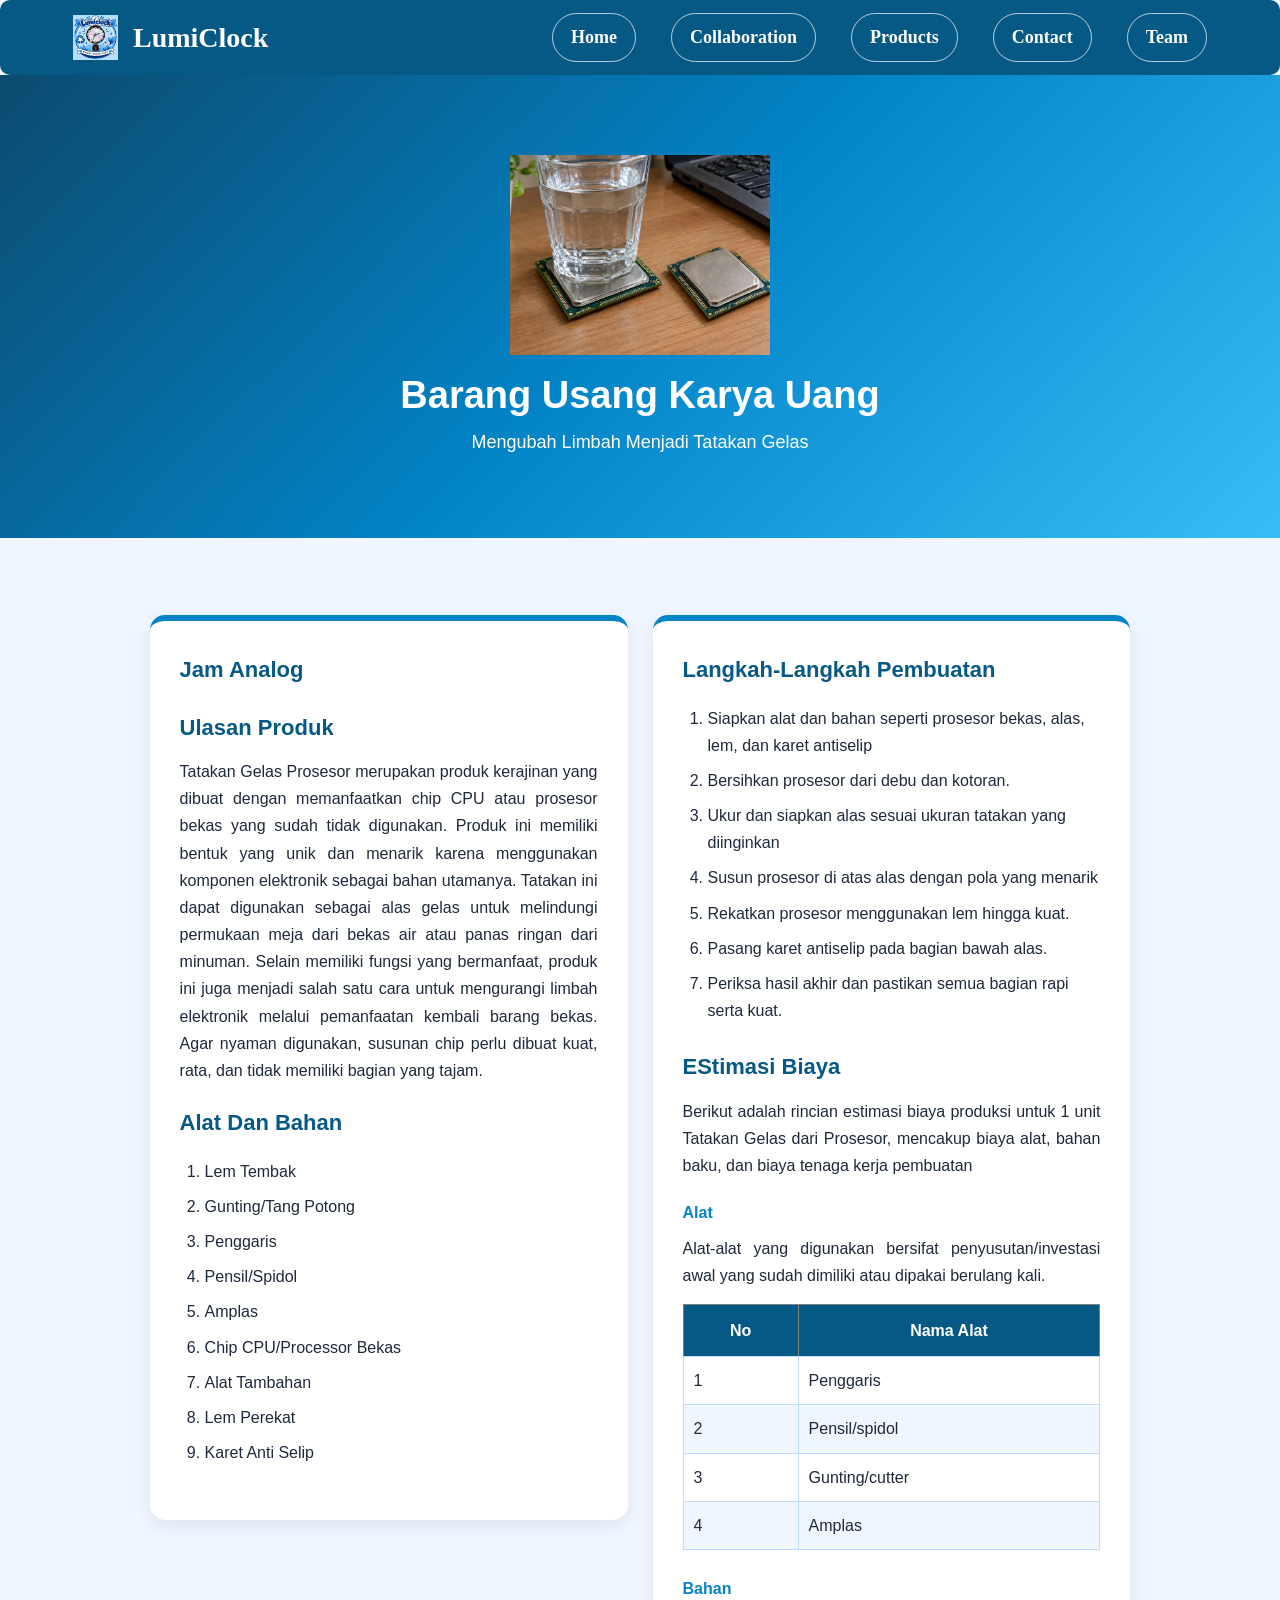
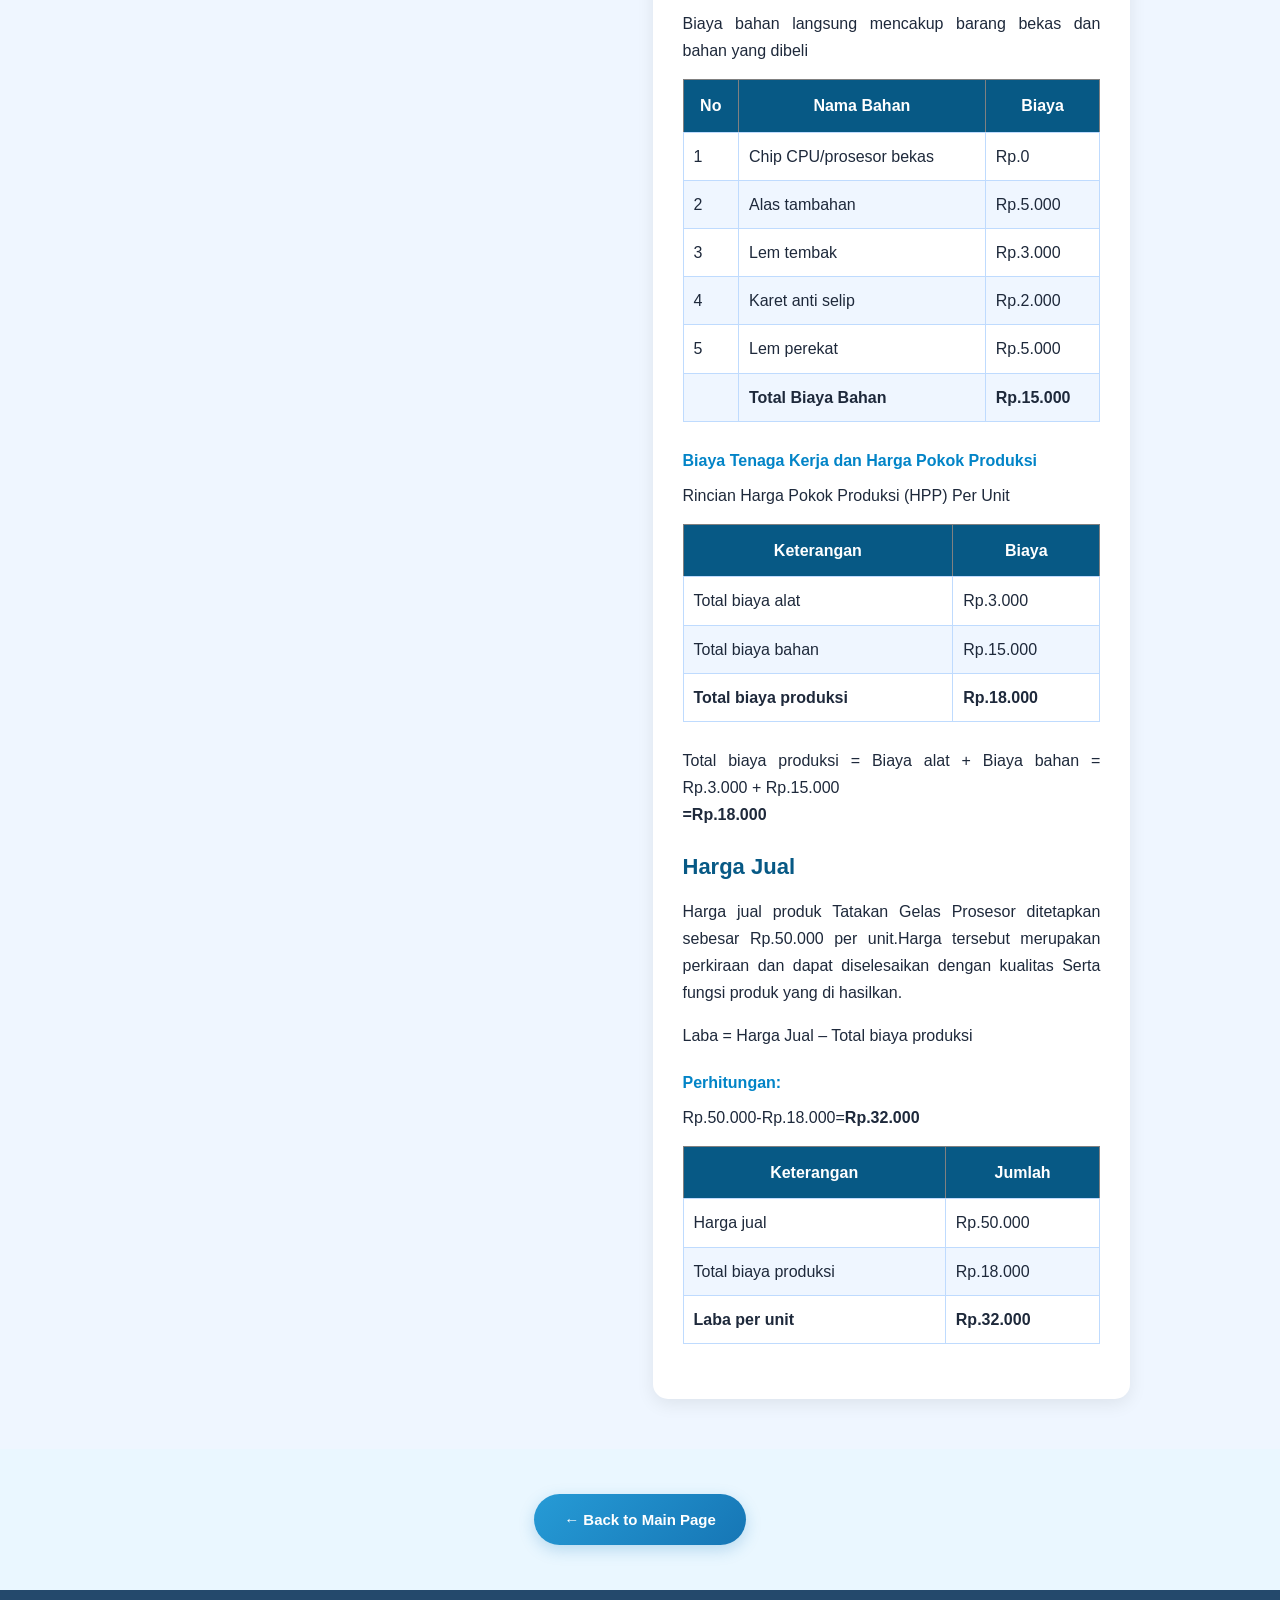
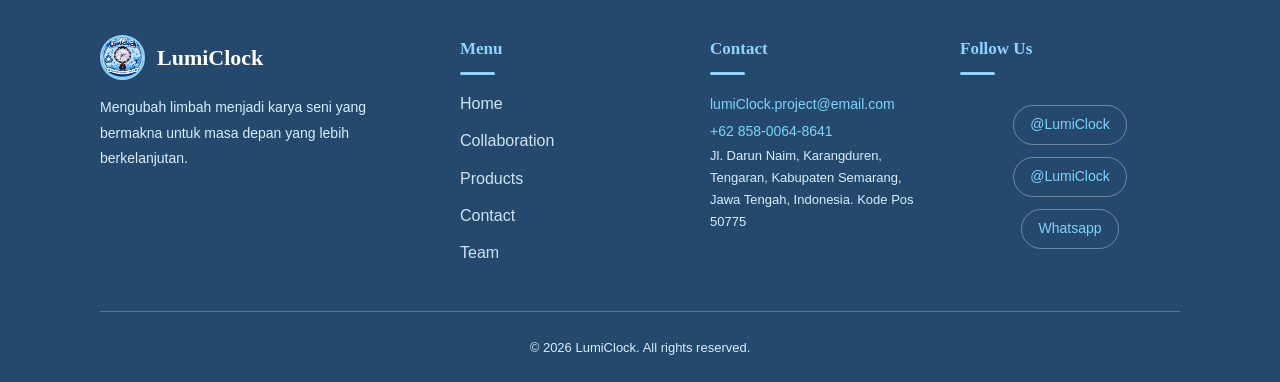
<file: tatakan gelas.html>
<!DOCTYPE html>
<html lang="en">
<head>
    <meta charset="UTF-8">
    <meta name="viewport" content="width=device-width, initial-scale=1.0">
    <title>Document</title>
    <link rel="stylesheet" href="style.css">
    <link rel="stylesheet" href="tatakan gelas.css">
</head>
<body>
       <nav>
        <div class="nav-container">
            <div class="logo">
                <img src="images/logo produk.jpeg" alt="LumiClock Logo">
                <span>LumiClock</span>
            </div>
            <ul class="nav-menu">
                        <li><a href="index.html#beranda">Home</a></li>
                        <li><a href="index.html#kolaborasi">Collaboration</a></li>
                        <li><a href="index.html#produk">Products</a></li>
                        <li><a href="index.html#kontak">Contact</a></li>
                        <li><a href="index.html#tim">Team</a></li>
            </ul>
        
    </nav>

    </header>

    <section class="hero" id="home">
    <div class="hero-content">
        <img src="images/TATAKAN GELAS.jpeg" alt="jam analog"
              height="200"
              weight="300">
    
        <h2>Barang Usang Karya Uang</h2>
        <p>Mengubah Limbah Menjadi Tatakan Gelas</p>
    </div>
    </section>

    <section class="hore" id="About">
    </section>
    <br>
    <section id="service" class="service">
        <div class="container">
            <div class="dampak">
                <div class="card">
                    <h3>Jam Analog</h3>
                    <h3>Ulasan Produk</h3>
                        <p>
                            Tatakan Gelas Prosesor merupakan produk kerajinan yang dibuat dengan memanfaatkan chip CPU atau prosesor bekas yang sudah tidak digunakan. Produk ini memiliki bentuk yang unik dan menarik karena menggunakan komponen elektronik sebagai bahan utamanya. Tatakan ini dapat digunakan sebagai alas gelas untuk melindungi permukaan meja dari bekas air atau panas ringan dari minuman. Selain memiliki fungsi yang bermanfaat, produk ini juga menjadi salah satu cara untuk mengurangi limbah elektronik melalui pemanfaatan kembali barang bekas. Agar nyaman digunakan, susunan chip perlu dibuat kuat, rata, dan tidak memiliki bagian yang tajam.
                        </p>
                        <h3>Alat Dan Bahan</h3>
                        <ol>
                            <li>Lem Tembak</li>
                            <li>Gunting/Tang Potong</li>
                            <li>Penggaris</li>
                            <li>Pensil/Spidol</li>
                            <li>Amplas</li>
                            <li>Chip CPU/Processor Bekas</li>
                            <li>Alat Tambahan</li>
                            <li>Lem Perekat</li>
                            <li>Karet Anti Selip</li>
                        </ol>
                </div>

                <div class="card">
                    <h3>Langkah-Langkah Pembuatan</h3>
                    <ol>
                        <li>Siapkan alat dan bahan seperti prosesor bekas, alas, lem, dan karet antiselip</li>
                        <li>Bersihkan prosesor dari debu dan kotoran.</li>
                        <li>Ukur dan siapkan alas sesuai ukuran tatakan yang diinginkan</li>
                        <li>Susun prosesor di atas alas dengan pola yang menarik</li>
                        <li>Rekatkan prosesor menggunakan lem hingga kuat.</li>
                        <li>Pasang karet antiselip pada bagian bawah alas.</li>
                        <li>Periksa hasil akhir dan pastikan semua bagian rapi serta kuat.
                        </li>
                    </ol>
                        
                    <h3>EStimasi Biaya</h3>
                        <p>
                           Berikut adalah rincian estimasi biaya produksi untuk 1 unit Tatakan Gelas dari Prosesor, mencakup biaya alat, bahan baku, dan  biaya tenaga kerja pembuatan
                        </p>

                    <h4>Alat</h4>
                        <p>
                           Alat-alat yang digunakan bersifat penyusutan/investasi awal yang sudah dimiliki atau dipakai berulang kali.

                        </p>

                        <!--Tabel-->

                        <table border="1">
                        <thead>
                            <th>No</th>
                            <th>Nama Alat</th>
                        </thead>
                        <tbody>
                            <tr>
                                <td>1</td>
                                <td>Penggaris</td>
                            </tr>
                            <tr>
                                <td>2</td>
                                <td>Pensil/spidol</td>
                            </tr>
                            <tr>
                                <td>3</td>
                                <td>Gunting/cutter</td>
                            </tr>
                            <tr>
                                <td>4</td>
                                <td>Amplas</td>
                            </tr>
                        </tbody>
                        </table>

                    <h4>Bahan</h4>
                        <p>
                            Biaya bahan langsung mencakup barang bekas dan bahan yang dibeli
                        </p>

                        <!--Tabel-->

                        <table border="1">
                            <thead>
                                <th>No</th>
                                <th>Nama  Bahan</th>
                                <th>Biaya</th>
                            </thead>
                            <tbody>
                                <tr>
                                    <td>1</td>
                                    <td>Chip CPU/prosesor bekas</td>
                                    <td>Rp.0</td>
                                </tr>
                                <tr>
                                    <td>2</td>
                                    <td>Alas tambahan</td>
                                    <td>Rp.5.000</td>
                                </tr>
                                <tr>
                                    <td>3</td>
                                    <td>Lem tembak</td>
                                    <td>Rp.3.000</td>
                                </tr>
                                <tr>
                                    <td>4</td>
                                    <td>Karet anti selip</td>
                                    <td>Rp.2.000</td>
                                </tr>
                                <tr>
                                    <td>5</td>
                                    <td>Lem perekat</td>
                                    <td>Rp.5.000</td>
                                </tr>
                                <tr>
                                    <td></td>
                                    <td><b>Total Biaya Bahan</b></td>
                                    <td><b>Rp.15.000</b></td>
                                </tr>
                            </tbody>
                        </table>

                    <h4>Biaya Tenaga Kerja dan Harga Pokok Produksi</h4>
                        <p>
                            Rincian Harga Pokok Produksi (HPP) Per Unit
                        </p>

                        <!--Tabel-->

                        <table border="1">
                            <thead>
                                <th>Keterangan</th>
                                <th>Biaya</th>
                            </thead>
                            <tbody>
                                <tr>
                                    <td>Total biaya alat</td>
                                    <td>Rp.3.000</td>
                                </tr>
                                <tr>
                                    <td>Total biaya bahan</td>
                                    <td>Rp.15.000</td>
                                </tr>
                                <tr>
                                    <td><b>Total biaya produksi</b></td>
                                    <td><b>Rp.18.000</b></td>
                                </tr>
                            </tbody>
                        </table>
                            
                    <p>
                        Total biaya produksi = Biaya alat + Biaya bahan = Rp.3.000 + Rp.15.000<br>
                        <strong>=Rp.18.000</strong><br>
                    </p>
                    

                    <h3>Harga Jual</h3>
                    <p>
                        Harga jual produk Tatakan Gelas Prosesor ditetapkan sebesar Rp.50.000 per unit.Harga tersebut merupakan perkiraan dan dapat diselesaikan dengan kualitas Serta fungsi produk yang di hasilkan.
                    </p>
                    <p>
                        Laba = Harga Jual – Total biaya produksi
                    </p>

                    <h4>Perhitungan:</h4>
                    <p>
                       Rp.50.000-Rp.18.000=<strong>Rp.32.000</strong>
                    </p>

                    <!--Tabel-->

                    <table border="1">
                        <thead>
                            <th>Keterangan</th>
                            <th>Jumlah</th>
                        </thead>
                        <tbody>
                            <tr>
                                <td>Harga jual</td>
                                <td>Rp.50.000</td>
                            </tr>
                            <tr>
                                <td>Total biaya produksi</td>
                                <td>Rp.18.000</td>
                            </tr>
                            <tr>
                                <td><b>Laba per unit</b></td>
                                <td><b>Rp.32.000</b></td>
                            </tr>
                        </tbody>
                    </table>
                </div>
            </div>

        </div> 
    </section>

    <!-- Back Button -->
    <section class="back-section">
        <div class="container">
            <a href="index.html" class="btn-back">← Back to Main Page</a>
        </div>
    </section>

    
      <!-- Footer -->
    <footer class="footer">
        <div class="container">
            <div class="footer-content">
                <div class="footer-section">
                    <div class="footer-logo">
                        <img src="images/logo produk.jpeg" alt="LumiClock">
                        <span>LumiClock</span>
                    </div>
                    <p>Mengubah limbah menjadi karya seni yang bermakna untuk masa depan yang lebih berkelanjutan.</p>
                </div>
                <div class="footer-section">
                    <h4>Menu</h4>
                    <ul>
                       <li><a href="index.html#beranda">Home</a></li>
                        <li><a href="index.html#kolaborasi">Collaboration</a></li>
                        <li><a href="index.html#produk">Products</a></li>
                        <li><a href="index.html#kontak">Contact</a></li>
                        <li><a href="index.html#tim">Team</a></li>
                    </ul>
                </div>
                <div class="footer-section">
                    <h4>Contact</h4>
                    <ul>
                        <div class="contact-item">
                <i class="fa-solid fa-envelope"></i>
                <a href="mailto:lumiClock.project@email.com">
                    lumiClock.project@email.com
                </a>
            </div>

            <div class="contact-item">
                <i class="fa-solid fa-phone"></i>
                <a href="tel:+62 858-0064-8641">
                    +62 858-0064-8641
                </a>
            </div>
                        <li>Jl. Darun Naim, Karangduren, Tengaran, Kabupaten Semarang, Jawa Tengah, Indonesia. Kode Pos 50775</li>
                    </ul>
                </div>
                <div class="footer-section">
                    <h4>Follow Us</h4>
                    <div class="social-links">
                       <div class="sosmed">
  <a href="https://instagram.com/divania" target="_blank">
    <i class="fa-brands fa-instagram"></i><span>@LumiClock</span>
  </a>
  <a href="https://facebook.com/divania" target="_blank">
    <i class="fa-brands fa-facebook"></i><span>@LumiClock</span>
  </a>
  <a href="https://wa.me/082322946203" target="_blank">
    <i class="fa-brands fa-whatsapp"></i>
    <i class="fa-solid fa-envelope"></i>
    <span>Whatsapp</span>
  </a>
</div>
                    </div>
                </div>
            </div>
            <div class="footer-bottom">
                <p>&copy; 2026 LumiClock. All rights reserved.</p>
            </div>
        </div>
    </footer>
</body>
</html>
</file>
<file: style.css>
/* CSS Reset */
* {
    margin: 0;
    padding: 0;
    box-sizing: border-box;
}

/* Root Variables - BLUE THEME */
:root {
    --primary-color: #0D47A1;
    --secondary-color: #456789;
    --accent-color: #29B6F6;
    --text-color: #263747;
    --light-gray: #EAF4FC;
    --medium-gray: #D1E3F2;
    --dark-gray: #123B63;
    --white: #ffffff;
}

/* Base Styles */
body {
    font-family: 'DM Sans', 'Gotham', 'TeX Gyre Termes', 'TT Interphases Mono', sans-serif;
    line-height: 1.6;
    color: var(--text-color);
    overflow-x: hidden;
}

.container {
    max-width: 1400px;
    margin: 0 auto;
    padding: 0 60px;
}

/* Navigation */
.navbar {
    position: fixed;
    top: 0;
    width: 100%;
    background: rgba(13, 71, 161, 0.92);
    backdrop-filter: blur(10px);
    z-index: 1000;
    padding: 20px 0;
}

.nav-container {
    max-width: 1400px;
    margin: 0 auto;
    padding: 0 60px;
    display: flex;
    justify-content: space-between;
    align-items: center;
}

.logo {
    display: flex;
    align-items: center;
    gap: 15px;
    color: var(--white);
    font-size: 28px;
    font-weight: 700;
    font-family: 'TeX Gyre Termes';
}

.logo img {
    width: 45px;
    height: 45px;
}

.nav-menu {
    display: flex;
    list-style: none;
    gap: 50px;
}

.nav-menu a {
    display: inline-block;
    padding: 8px 18px;
    color: var(--white);
    text-decoration: none;
    font-size: 18px;
    font-weight: 500;
    border: 1.5px solid rgba(255, 255, 255, 0.7);
    border-radius: 30px;
    transition: all 0.3s ease;
    font-family: 'TeX Gyre Termes';
}

.nav-menu a:hover {
    color: var(--accent-color);
    border-color: var(--accent-color);
    background: rgba(41, 182, 246, 0.1);
}

/* Hero Section */
.hero {
    position: relative;
    min-height: 100vh;

    background-image:
        linear-gradient(
            rgba(13, 71, 161, 0.45),
            rgba(18, 59, 99, 0.65)
        ),
        url("images/recycle.jpg");

    background-size: cover;
    background-position: center center;
    background-repeat: no-repeat;
    background-attachment: scroll;

    display: flex;
    align-items: center;
    justify-content: center;
    text-align: center;
}

.hero-content {
    color: var(--white);
}



.hero h1 {
    font-family: 'TeX Gyre Termes';
    font-size: 85px;
    font-weight: 700;
    line-height: 1.1;
    margin-bottom: 30px;
    letter-spacing: 2px;
}

.hero-underline {
    width: 280px;
    height: 6px;
    background: var(--white);
    margin: 30px auto 40px;
}

.hero-subtitle {
    font-size: 24px;
    font-weight: 400;
    letter-spacing: 1px;
    font-family: 'DM Sans';
}

/* Why Section */
.why-section {
    padding: 60px 0;
    background: var(--light-gray);
}

.why-content {
    display: grid;
    grid-template-columns: 1fr 1fr;
    gap: 100px;
    align-items: center;
}

.why-text h2 {
    font-family: 'TeX Gyre Termes';
    font-size: 72px;
    font-weight: 700;
    line-height: 1.2;
    margin-bottom: 40px;
    color: var(--primary-color);
}

.why-text p {
    font-size: 20px;
    line-height: 1.8;
    color: var(--secondary-color);
}

.why-image {
    border-radius: 20px;
    overflow: hidden;
    box-shadow: 0 20px 60px rgba(0, 0, 0, 0.15);
}

.why-image img {
    width: 100%;
    height: auto;
    display: block;
}

/* Collaboration Section */
.collaboration-section {
    padding: 60px 0;
    background: var(--dark-gray);
}

.section-title {
    font-size: 56px;
    font-weight: 700;
    text-align: center;
    margin-bottom: 80px;
    color: var(--white);
    font-family: 'TeX Gyre Termes';
}

.collaboration-grid {
    display: flex;
    justify-content: center;
    align-items: center;
    gap: 40px;
    flex-wrap: wrap;
}

.collab-card {
    background: var(--white);
    padding: 50px 40px;
    border-radius: 20px;
    text-align: center;
    width: 300px;
    transition: transform 0.3s ease, box-shadow 0.3s ease;
}

.collab-card:hover {
    transform: translateY(-10px);
    box-shadow: 0 30px 80px rgba(13, 71, 161, 0.2);
}

.collab-icon {
    width: 210px;
    height: 200px;
    margin: 0 auto 40px;
    border-radius: 20px;
    overflow: hidden;
    box-shadow: 0 10px 30px rgba(0, 0, 0, 0.1);
}

.collab-icon img {
    width: 100%;
    height: 100%;
    object-fit: cover;
}

.collab-card h3 {
    font-size: 36px;
    font-weight: 700;
    margin-bottom: 30px;
    line-height: 1.3;
}

.number {
    font-size: 48px;
    color: var(--secondary-color);
    display: block;
    margin-bottom: 10px;
}

.collab-underline {
    width: 200px;
    height: 3px;
    background: var(--primary-color);
    margin: 30px auto;
}

.learn-more {
    color: var(--primary-color);
    text-decoration: none;
    font-size: 18px;
    font-weight: 500;
    transition: rgba(15, 185, 236, 0.897);
    font-family: 'TT Interphases Mono';
}

.learn-more:hover {
    color: var(--accent-color);
}

/* Products Section */
.products-section {
    padding: 60px 0;
    background: var(--light-gray);
}

.products-section .section-title {
    color: var(--primary-color);
    font-family: 'TeX Gyre Termes';
}

.products-grid {
    display: grid;
    grid-template-columns: repeat(3, 1fr);
    gap: 60px;
}

.product-card {
    background: var(--white);
    border-radius: 20px;
    overflow: hidden;
    transition: transform 0.3s ease, box-shadow 0.3s ease;
}

.product-card:hover {
    transform: translateY(-10px);
    box-shadow: 0 30px 80px rgba(13, 71, 161, 0.15);
}

.product-image {
    width: 100%;
    height: 300px;
    overflow: hidden;
}

.product-image img {
    width: 100%;
    height: 100%;
    object-fit: cover;
    transition: transform 0.3s ease;
}

.product-card:hover .product-image img {
    transform: scale(1.1);
}

.product-card h3 {
    font-size: 32px;
    font-weight: 700;
    padding: 30px 30px 20px;
}

.product-card p {
    font-size: 18px;
    color: var(--secondary-color);
    padding: 0 30px;
    line-height: 1.6;
}

.product-underline {
    width: calc(100% - 60px);
    height: 2px;
    background: var(--primary-color);
    margin: 25px 30px;
}

.product-card .learn-more {
    display: block;
    padding: 0 30px 30px;
}

/* Team Section */
.team-section {
    padding: 60px 0;
    background: var(--light-gray);
}

.team-section .section-title {
    color: var(--primary-color);
}

.team-grid {
    display: grid;
    grid-template-columns: repeat(3, 1fr);
    gap: 60px;
}

.team-card {
    text-align: center;
}

.team-image {
    width: 300px;
    height: 300px;
    margin: 0 auto 30px;
    border: 5px solid var(--white);
    border-radius: 20px;
    overflow: hidden;
    box-shadow: 0 0 0 3px var(--accent-color),
                0 15px 40px rgba(0, 0, 0, 0.15);
}

.team-image img {
    width: 100%;
    height: 100%;
    object-fit: cover;
    transition: transform 0.4s ease;
}

.team-card:hover .team-image img {
    transform: scale(1.05);
}

.team-card h3 {
    font-size: 32px;
    font-weight: 700;
    margin-bottom: 20px;
}

.team-card p {
    font-size: 16px;
    line-height: 1.8;
    color: var(--secondary-color);
    padding: 0 20px;
}

/* Contact Section */
.contact-section {
    padding: 60px 0;
    background: var(--dark-gray);
}

.contact-section .section-title {
    color: var(--white);
}

.contact-content {
    display: grid;
    grid-template-columns: 1fr 1.5fr;
    gap: 80px;
    margin-top: 60px;
}

.contact-info h3 {
    font-size: 32px;
    font-weight: 700;
    margin-bottom: 40px;
    color: var(--white);
}

.info-item {
    margin-bottom: 30px;
}

.info-item h4 {
    font-size: 20px;
    font-weight: 700;
    margin-bottom: 10px;
    color: var(--white);
}

.info-item p {
    font-size: 18px;
    color: var(--white);
    line-height: 1.6;
}

.contact-form {
    background: var(--white);
    padding: 50px;
    border-radius: 20px;
    box-shadow: 0 15px 40px rgba(0, 0, 0, 0.1);
}

.form-group {
    margin-bottom: 25px;
}

.form-group input,
.form-group textarea {
    width: 100%;
    padding: 18px 20px;
    border: 2px solid var(--medium-gray);
    border-radius: 10px;
    font-size: 16px;
    font-family: 'DM Sans', sans-serif;
    transition: border-color 0.3s ease;
}

.form-group input:focus,
.form-group textarea:focus {
    outline: none;
    border-color: var(--accent-color);
}

.btn-submit {
    background: var(--primary-color);
    color: var(--white);
    padding: 18px 50px;
    border: none;
    border-radius: 10px;
    font-size: 18px;
    font-weight: 600;
    cursor: pointer;
    transition: background 0.3s ease;
}

.btn-submit:hover {
    background: var(--dark-gray);
}

/* Footer */
.footer {
    background: var(--dark-gray);
    color: var(--white);
    padding: 80px 0 30px;
}

.footer-content {
    display: grid;
    grid-template-columns: 2fr 1fr 1fr 1fr;
    gap: 60px;
    margin-bottom: 50px;
}

.footer-logo {
    display: flex;
    align-items: center;
    gap: 15px;
    font-size: 28px;
    font-weight: 700;
    margin-bottom: 20px;
    font-family: 'TeX Gyre Termes';
}

.footer-logo img {
    width: 40px;
    height: 40px;
}

.footer-section p {
    font-size: 16px;
    line-height: 1.8;
    color: var(--medium-gray);
}

.footer-section h4 {
    font-size: 22px;
    font-weight: 700;
    margin-bottom: 25px;
    font-family: 'TeX Gyre Termes';
}

.footer-section ul {
    list-style: none;
}

.footer-section ul li {
    margin-bottom: 15px;
}

.footer-section ul li a {
    color: var(--medium-gray);
    text-decoration: none;
    font-size: 16px;
    transition: color 0.3s ease;
}

.footer-section ul li a:hover {
    color: var(--accent-color);
}

.social-links {
    display: flex;
    flex-direction: column;
    gap: 15px;
}

.social-links a {
    color: var(--medium-gray);
    text-decoration: none;
    font-size: 16px;
    transition: color 0.3s ease;
}

.social-links a:hover {
    color: var(--accent-color);
}

.footer-bottom {
    text-align: center;
    padding-top: 30px;
    border-top: 1px solid var(--secondary-color);
}

.footer-bottom p {
    color: var(--medium-gray);
    font-size: 14px;
}

/* Responsive Design */
@media (max-width: 1200px) {
    .container {
        padding: 0 40px;
    }

    .hero h1 {
        font-size: 72px;
    }

    .products-grid,
    .team-grid {
        grid-template-columns: repeat(2, 1fr);
    }
}

@media (max-width: 768px) {
    .nav-menu {
        gap: 25px;
        font-size: 16px;
    }

    .hero h1 {
        font-size: 48px;
    }

    .hero-subtitle {
        font-size: 24px;
    }

    .why-content,
    .contact-content {
        grid-template-columns: 1fr;
        gap: 50px;
    }

    .collaboration-grid,
    .products-grid,
    .team-grid,
    .footer-content {
        grid-template-columns: 1fr;
    }

    .section-title {
        font-size: 40px;
    }
}

@media (max-width: 480px) {
    .container,
    .nav-container {
        padding: 0 20px;
    }

    .hero h1 {
        font-size: 36px;
    }

    .hero-subtitle {
        font-size: 18px;
    }
}

/* Background Section Bergantian */

/* Section 1 - Why: Biru muda */
.why-section {
    background: #DCEEFF;
}

/* Section 2 - Collaboration: Biru navy */
.collaboration-section {
    background: #123B63;
}

/* Section 3 - Products: Putih */
.products-section {
    background: #FFFFFF;
}

/* Section 4 - Team: Biru muda */
.team-section {
    background: #DCEEFF;
}

/* Section 5 - Contact: Putih */
.contact-section {
    background: #FFFFFF;
}

/* Menyesuaikan warna judul Contact */
.contact-section .section-title {
    color: #0D47A1;
}

/* Menyesuaikan warna informasi kontak */
.contact-info h3,
.contact-info h4,
.contact-info p {
    color: #123B63;
}

/* Footer tetap biru navy */
.footer {
    background: #123B63;
}

.btn {
  display: inline-block;
  padding: 14px 40px;
  background: #4a9fd8;
  color: #fff;
  font-weight: 700;
  text-decoration: none;   /* hilangkan garis bawah */
  border: 2px solid #fff;  /* bingkai */
  border-radius: 999px;    /* bentuk pil */
  transition: 0.3s;
}

.btn:hover {
  background: #fff;
  color: #4a9fd8;
  transform: translateY(-3px);
  box-shadow: 0 6px 14px rgba(0, 0, 0, 0.25);
}

/* Base Styles */
body {
    font-family: 'DM Sans', 'Gotham', 'TeX Gyre Termes',
    'TT Interphases Mono', sans-serif;

    line-height: 1.6;
    color: var(--text-color);
    overflow-x: hidden;

    background-color: #EAF4FC;
}

/* Sosial Media Tim */
.sosmed {
    display: flex;
    flex-direction: column;
    align-items: center;
    gap: 12px;
    margin-top: 15px;
}

.sosmed-item {
    display: flex;
    align-items: center;
    justify-content: center;
    gap: 8px;
    color: var(--secondary-color);
    text-decoration: none;
    font-family: 'DM Sans', sans-serif;
    font-size: 16px;
    font-weight: 400;
    transition: 0.3s ease;
    
}

.sosmed-item i {
    font-size: 17px;
    font-weight: normal;
}

.sosmed-item span {
    font-weight: 400;
}

.sosmed-item:hover {
    color: var(--primary-color);
}

/* ================================
   FOOTER
================================ */
.footer {
    background: #24496c;
    color: #d9edff;
    padding: 45px 0 18px;
}

.footer-content {
    display: grid;
    grid-template-columns: 1.5fr 1fr 1fr 1fr;
    gap: 30px;
    margin-bottom: 35px;
}

.footer-logo {
    margin-bottom: 15px;
}

.footer-logo img {
    border: 2px solid #8ed4ff;
}

.footer-logo span {
    color: white;
    font-size: 22px;
    font-weight: bold;
}

.footer-section p {
    font-size: 14px;
    color: #d9edff;
    line-height: 1.8;
}

.footer-section h4 {
    color: #8ed4ff;
    font-size: 17px;
    margin-bottom: 15px;
}

.footer-section h4::after {
    content: "";
    display: block;
    width: 35px;
    height: 3px;
    background: #8ed4ff;
    margin-top: 8px;
    border-radius: 5px;
}

.footer-section ul {
    list-style: none;
}

.footer-section ul li {
    margin-bottom: 10px;
    font-size: 13px;
    color: #d9edff;
}

.footer-section a {
    text-decoration: none;
    color: #d9edff;
    font-size: 14px;
    transition: 0.3s;
}

.footer-section a:hover {
    color: #8ed4ff;
    padding-left: 5px;
}

/* SOCIAL LINKS */
.social-links {
    display: flex;
    flex-direction: column;
    gap: 12px;
}

.social-links a {
    display: inline-block;
    width: fit-content;
    padding: 7px 16px;
    border: 1px solid rgba(255, 255, 255, 0.35);
    border-radius: 50px;
    transition: 0.3s;
}

.social-links a:hover {
    background: #8ed4ff;
    color: #174b7a;
    padding-left: 20px;
}

/* FOOTER BOTTOM */
.footer-bottom {
    border-top: 1px solid rgba(255, 255, 255, 0.2);
    padding-top: 20px;
    text-align: center;
}

.footer-bottom p {
    font-size: 13px;
    color: #d9edff;
}

/* ================================
   RESPONSIVE TABLET
================================ */
@media (max-width: 900px) {

    .nav-container {
        flex-direction: column;
        gap: 15px;
    }

    .nav-menu {
        flex-wrap: wrap;
        justify-content: center;
        gap: 10px;
    }

    .footer-content {
        grid-template-columns: repeat(2, 1fr);
    }
}

/* ================================
   RESPONSIVE HP
================================ */
@media (max-width: 600px) {

    .navbar {
        padding: 12px 0;
    }

    .nav-menu {
        gap: 8px;
    }

    .nav-menu a {
        font-size: 12px;
        padding: 7px 12px;
    }

    .hero-content-page h1 {
        font-size: 26px;
    }

    .subtitle {
        font-size: 15px;
        letter-spacing: 1px;
    }

    .page-hero {
        padding: 55px 0;
    }

    .intro-section,
    .observations-section {
        padding: 40px 0;
    }

    .intro-content {
        padding: 22px;
    }

    .intro-content h2 {
        font-size: 23px;
    }

    .section-title-page {
        font-size: 24px;
        margin-bottom: 28px;
    }

    .observation-header {
        padding: 18px;
    }

    .author-info {
        gap: 12px;
    }

    .author-info img {
        width: 52px;
        height: 52px;
    }

    .author-info h3 {
        font-size: 14px;
    }

    .observation-content {
        padding: 22px 18px;
    }

    .observation-content h4 {
        font-size: 18px;
    }

    .observation-content p {
        font-size: 14px;
    }

    .footer-content {
        grid-template-columns: 1fr;
        gap: 25px;
    }
}


/* Font utama untuk seluruh website */
body {
    font-family: 'DM Sans', sans-serif;
}

/* Font khusus untuk judul */
h1, h2, h3 {
    font-family: 'Poppins', sans-serif;
}
</file>
<file: gantungankunci.css>
/* ========================================
   1. PENGATURAN DASAR
======================================== */

* {
    margin: 0;
    padding: 0;
    box-sizing: border-box;
}

html {
    scroll-behavior: smooth;
}

body {
    font-family: Arial, sans-serif;
    background-color: #eff6ff;
    color: #1e293b;
    line-height: 1.7;
}


/* ========================================
   2. HEADER
======================================== */

header {
    background-color: #0c4a6e;
    color: white;
    padding: 20px 8%;
}

h1 {
    text-align: center;
    font-size: 30px;
    letter-spacing: 1px;
    margin-bottom: 15px;
}

/* Judul Utama */

.main-header {
    display: block;
    text-align: center;
    background-color: #83bbdf;
    padding: 20px 10px;
}

.main-header h1 {
    color: white;
    text-align: center;
    margin: 0 auto;
}


/* ========================================
   3. NAVIGASI
======================================== */

nav {
    background-color: #075985;
    padding: 13px;
    border-radius: 10px;
}

.nav-container {
    display: flex;
    justify-content: space-between;
    align-items: center;
    flex-wrap: wrap;
    gap: 10px;
}

.nav-menu {
    display: flex;
    justify-content: center;
    align-items: center;
    gap: 35px;
    list-style: none;
    flex-wrap: wrap;
}

.nav-menu a {
    color: white;
    text-decoration: none;
    font-weight: bold;
    transition: 0.3s;
}

.nav-menu a:hover {
    color: #7dd3fc;
}


/* ========================================
   4. HERO SECTION
======================================== */

.hero {
    background: linear-gradient(
        135deg,
        #0c4a6e,
        #0284c7,
        #38bdf8
    );
    color: white;
    text-align: center;
    padding: 80px 20px;
}

.hero h2 {
    font-size: 38px;
    margin-bottom: 10px;
}

.hero p {
    font-size: 18px;
    margin-bottom: 12px;
}

.hero a {
    display: inline-block;
    background-color: white;
    color: #075985;
    text-decoration: none;
    padding: 10px 25px;
    border-radius: 25px;
    font-weight: bold;
    margin-top: 15px;
    transition: 0.3s;
}

.hero a:hover {
    background-color: #bae6fd;
    transform: translateY(-3px);
}


/* ========================================
   5. HERO HOME
======================================== */

section.hero#home {
    display: flex;
    flex-direction: column;
    align-items: center;
    justify-content: center;
    text-align: center;
    gap: 10px;
    padding: 80px 20px;
    min-height: auto;
}

section.hero#home h2,
section.hero#home p {
    margin: 0;
}

section.hero#home .back-button {
    display: inline-block;
    margin-top: 15px;
}


/* ========================================
   6. SECTION SERVICE
======================================== */

.service {
    padding: 50px 7%;
}

.container {
    max-width: 1200px;
    margin: auto;
}

.dampak {
    display: grid;
    grid-template-columns: repeat(2, 1fr);
    gap: 25px;
    align-items: start;
}


/* ========================================
   7. CARD
======================================== */

.card {
    background-color: white;
    padding: 30px;
    border-radius: 15px;
    border-top: 6px solid #0284c7;
    box-shadow: 0 5px 18px rgba(0, 0, 0, 0.08);
    transition: 0.3s;
}

.card:hover {
    transform: translateY(-5px);
    box-shadow: 0 10px 25px rgba(2, 132, 199, 0.15);
}

.card h3 {
    color: #075985;
    font-size: 22px;
    margin: 20px 0 12px;
}

.card h3:first-child {
    margin-top: 0;
}

.card h4 {
    color: #0284c7;
    margin-top: 20px;
    margin-bottom: 8px;
}

.card p {
    text-align: justify;
    margin-bottom: 15px;
}

.card ol {
    padding-left: 25px;
    margin-bottom: 20px;
}

.card li {
    padding: 4px 0;
}


/* ========================================
   8. TABEL
======================================== */

table {
    width: 100%;
    border-collapse: collapse;
    margin: 15px 0 25px;
    background-color: white;
}

table th {
    background-color: #075985;
    color: white;
    padding: 12px;
    text-align: center;
}

table td {
    padding: 10px;
    border: 1px solid #bfdbfe;
}

table tr:nth-child(even) {
    background-color: #eff6ff;
}

table tr:hover {
    background-color: #dbeafe;
}


/* ========================================
   9. TOMBOL KEMBALI
======================================== */

.back-section {
    padding: 45px 0;
    background: #eaf7ff;
    text-align: center;
}

.btn-back {
    display: inline-block;
    background: linear-gradient(
        135deg,
        #269bd6,
        #1676b5
    );
    color: white;
    text-decoration: none;
    padding: 13px 30px;
    border-radius: 30px;
    font-size: 15px;
    font-weight: 700;
    box-shadow: 0 5px 15px rgba(30, 130, 190, 0.25);
    transition: 0.3s;
}

.btn-back:hover {
    background: #105f94;
    transform: translateY(-3px);
    box-shadow: 0 8px 20px rgba(30, 130, 190, 0.3);
}


/* ========================================
   10. FOOTER
======================================== */

.site-footer {
    background-color: #0c4a6e;
    color: white;
    text-align: center;
    padding: 25px 15px;
    margin-top: 30px;
}

.site-footer p {
    margin: 5px 0;
}

.site-footer a {
    color: #7dd3fc;
    text-decoration: none;
    font-weight: bold;
}

.site-footer a:hover {
    color: white;
    text-decoration: underline;
}


/* ========================================
   11. RESPONSIVE TABLET DAN HP
======================================== */

@media screen and (max-width: 768px) {

    /* Header */

    h1 {
        font-size: 24px;
    }

    /* Navigasi */

    .nav-menu {
        gap: 15px;
    }

    /* Hero */

    .hero {
        padding: 55px 15px;
    }

    .hero h2 {
        font-size: 28px;
    }

    /* Card */

    .dampak {
        grid-template-columns: 1fr;
    }

    .service {
        padding: 30px 15px;
    }

    .card {
        padding: 20px;
    }

    /* Tabel */

    table {
        font-size: 13px;
    }

}

/* FOOTER CONTENT */

.footer-container {
    max-width: 1200px;
    margin: auto;
    display: grid;
    grid-template-columns: 2fr 1fr 1fr 1fr;
    gap: 35px;
    text-align: left;
}

.footer-brand {
    max-width: 320px;
}

.footer-logo {
    display: flex;
    align-items: center;
    gap: 12px;
    margin-bottom: 15px;
}

.footer-logo img {
    width: 45px;
    height: 45px;
    object-fit: cover;
    border-radius: 50%;
}

.footer-logo h2 {
    color: white;
    font-size: 23px;
}

.footer-brand p {
    font-size: 14px;
    line-height: 1.7;
}

.footer-section h3 {
    color: white;
    margin-bottom: 15px;
    font-size: 18px;
}

.footer-section ul {
    list-style: none;
    padding: 0;
}

.footer-section li {
    margin-bottom: 10px;
}

.footer-section a {
    color: #7dd3fc;
    text-decoration: none;
    transition: 0.3s;
}

.footer-section a:hover {
    color: white;
    padding-left: 4px;
}

.footer-social {
    display: flex;
    flex-direction: column;
    gap: 10px;
}

.footer-bottom {
    border-top: 1px solid rgba(255,255,255,0.25);
    margin-top: 35px;
    padding-top: 20px;
    text-align: center;
}

.footer-bottom p {
    margin: 5px 0;
    font-size: 13px;
}

@media screen and (max-width: 768px) {
    .footer-container {
        grid-template-columns: repeat(2, 1fr);
    }
}

@media screen and (max-width: 480px) {
    .footer-container {
        grid-template-columns: 1fr;
    }
}

/* ================================
   FOOTER
================================ */
.footer {
    background: #24496c;
    color: #d9edff;
    padding: 45px 0 18px;
}

.footer-content {
    display: grid;
    grid-template-columns: 1.5fr 1fr 1fr 1fr;
    gap: 30px;
    margin-bottom: 35px;
}

.footer-logo {
    margin-bottom: 15px;
}

.footer-logo img {
    border: 2px solid #8ed4ff;
}

.footer-logo span {
    color: white;
    font-size: 22px;
    font-weight: bold;
}

.footer-section p {
    font-size: 14px;
    color: #d9edff;
    line-height: 1.8;
}

.footer-section h4 {
    color: #8ed4ff;
    font-size: 17px;
    margin-bottom: 15px;
}

.footer-section h4::after {
    content: "";
    display: block;
    width: 35px;
    height: 3px;
    background: #8ed4ff;
    margin-top: 8px;
    border-radius: 5px;
}

.footer-section ul {
    list-style: none;
}

.footer-section ul li {
    margin-bottom: 10px;
    font-size: 13px;
    color: #d9edff;
}

.footer-section a {
    text-decoration: none;
    color: #d9edff;
    font-size: 14px;
    transition: 0.3s;
}

.footer-section a:hover {
    color: #8ed4ff;
    padding-left: 5px;
}

/* SOCIAL LINKS */
.social-links {
    display: flex;
    flex-direction: column;
    gap: 12px;
}

.social-links a {
    display: inline-block;
    width: fit-content;
    padding: 7px 16px;
    border: 1px solid rgba(255, 255, 255, 0.35);
    border-radius: 50px;
    transition: 0.3s;
}

.social-links a:hover {
    background: #8ed4ff;
    color: #174b7a;
    padding-left: 20px;
}

/* FOOTER BOTTOM */
.footer-bottom {
    border-top: 1px solid rgba(255, 255, 255, 0.2);
    padding-top: 20px;
    text-align: center;
}

.footer-bottom p {
    font-size: 13px;
    color: #d9edff;
}

/* ================================
   RESPONSIVE TABLET
================================ */
@media (max-width: 900px) {

    .nav-container {
        flex-direction: column;
        gap: 15px;
    }

    .nav-menu {
        flex-wrap: wrap;
        justify-content: center;
        gap: 10px;
    }

    .footer-content {
        grid-template-columns: repeat(2, 1fr);
    }
}

/* ================================
   RESPONSIVE HP
================================ */
@media (max-width: 600px) {

    .navbar {
        padding: 12px 0;
    }

    .nav-menu {
        gap: 8px;
    }

    .nav-menu a {
        font-size: 12px;
        padding: 7px 12px;
    }

    .hero-content-page h1 {
        font-size: 26px;
    }

    .subtitle {
        font-size: 15px;
        letter-spacing: 1px;
    }

    .page-hero {
        padding: 55px 0;
    }

    .intro-section,
    .observations-section {
        padding: 40px 0;
    }

    .intro-content {
        padding: 22px;
    }

    .intro-content h2 {
        font-size: 23px;
    }

    .section-title-page {
        font-size: 24px;
        margin-bottom: 28px;
    }

    .observation-header {
        padding: 18px;
    }

    .author-info {
        gap: 12px;
    }

    .author-info img {
        width: 52px;
        height: 52px;
    }

    .author-info h3 {
        font-size: 14px;
    }

    .observation-content {
        padding: 22px 18px;
    }

    .observation-content h4 {
        font-size: 18px;
    }

    .observation-content p {
        font-size: 14px;
    }

    .footer-content {
        grid-template-columns: 1fr;
        gap: 25px;
    }
}
</file>
<file: jamanalog.css>
* {
    margin: 0;
    padding: 0;
    box-sizing: border-box;
    scroll-behavior: smooth;
}

body {
    font-family: Arial, sans-serif;
    background-color: #eff6ff;
    color: #1e293b;
    line-height: 1.7;
}

/* HEADER */

header {
    background-color: #0b2545;
    color: white;
    padding: 20px 8%;
}

h1 {
    text-align: center;
    font-size: 30px;
    letter-spacing: 1px;
    margin-bottom: 15px;
}

/* NAVIGASI */

nav {
    background-color: #075985;
    padding: 13px;
    border-radius: 10px;
}

.nav-menu {
    display: flex;
    justify-content: center;
    gap: 35px;
    list-style: none;
    flex-wrap: wrap;
}

.nav-menu a {
    color: white;
    text-decoration: none;
    font-weight: bold;
    transition: 0.3s;
}

.nav-menu a:hover {
    color: #7dd3fc;
}

/* HERO */

.hero {
    background: linear-gradient(
        135deg,
        #0c4a6e,
        #0284c7,
        #38bdf8
    );
    color: white;
    text-align: center;
    padding: 80px 20px;
}

.hero h2 {
    font-size: 38px;
    margin-bottom: 10px;
}

.hero p {
    font-size: 18px;
    margin-bottom: 12px;
}

.hero a {
    display: inline-block;
    background-color: white;
    color: #075985;
    text-decoration: none;
    padding: 10px 25px;
    border-radius: 25px;
    font-weight: bold;
    margin-top: 15px;
    transition: 0.3s;
}

.hero a:hover {
    background-color: #bae6fd;
    transform: translateY(-3px);
}

/* SECTION SERVICE */

.service {
    padding: 50px 7%;
}

.container {
    max-width: 1200px;
    margin: auto;
}

.dampak {
    display: grid;
    grid-template-columns: repeat(2, 1fr);
    gap: 25px;
    align-items: start;
}

/* CARD */

.card {
    background-color: white;
    padding: 30px;
    border-radius: 15px;
    border-top: 6px solid #0284c7;
    box-shadow: 0 5px 18px rgba(0, 0, 0, 0.08);
    transition: 0.3s;
}

.card:hover {
    transform: translateY(-5px);
    box-shadow: 0 10px 25px rgba(2, 132, 199, 0.15);
}

.card h3 {
    color: #075985;
    font-size: 22px;
    margin: 20px 0 12px;
}

.card h3:first-child {
    margin-top: 0;
}

.card h4 {
    color: #0284c7;
    margin-top: 20px;
    margin-bottom: 8px;
}

.card p {
    text-align: justify;
    margin-bottom: 15px;
}

.card ol {
    padding-left: 25px;
    margin-bottom: 20px;
}

.card li {
    padding: 4px 0;
}

/* TABEL */

table {
    width: 100%;
    border-collapse: collapse;
    margin: 15px 0 25px;
    background-color: white;
}

table th {
    background-color: #075985;
    color: white;
    padding: 12px;
    text-align: center;
}

table td {
    padding: 10px;
    border: 1px solid #bfdbfe;
}

table tr:nth-child(even) {
    background-color: #eff6ff;
}

table tr:hover {
    background-color: #dbeafe;
}

/* FOOTER */

.site-footer {
    background-color: #0c4a6e;
    color: white;
    text-align: center;
    padding: 25px 15px;
    margin-top: 30px;
}

.site-footer p {
    margin: 5px 0;
}

.site-footer a {
    color: #7dd3fc;
    text-decoration: none;
    font-weight: bold;
}

.site-footer a:hover {
    color: white;
    text-decoration: underline;
}

/* RESPONSIVE UNTUK HP */

@media screen and (max-width: 768px) {

    h1 {
        font-size: 24px;
    }

    .nav-menu {
        gap: 15px;
    }

    .hero {
        padding: 55px 15px;
    }

    .hero h2 {
        font-size: 28px;
    }

    .dampak {
        grid-template-columns: 1fr;
    }

    .service {
        padding: 30px 15px;
    }

    .card {
        padding: 20px;
    }

    table {
        font-size: 13px;
    }
}

/* RAPIKAN HERO */
section.hero#home {
    display: flex !important;
    flex-direction: column !important;
    align-items: center !important;
    justify-content: center !important;
    text-align: center;
    gap: 10px;
    padding: 80px 20px;
    min-height: auto;
}

section.hero#home h2,
section.hero#home p {
    margin: 0;
}

section.hero#home .back-button {
    display: inline-block;
    margin-top: 15px;
}

/* RAPIKAN JUDUL UTAMA */
.main-header {
    display: block !important;
    text-align: center !important;
    background-color: #3e92c6;
    padding: 20px 10px;
}

.main-header h1 {
    color: white !important;
    text-align: center !important;
    margin: 0 auto !important;
}

/* NAVBAR */
.nav-container {
    display: flex;
    justify-content: space-between;
    align-items: center;
    flex-wrap: wrap;
    gap: 10px;
}

/* ================================
   BACK BUTTON
================================ */
.back-section {
    padding: 45px 0;
    background: #eaf7ff;
    text-align: center;
}

.btn-back {
    display: inline-block;
    background: linear-gradient(
        135deg,
        #269bd6,
        #1676b5
    );
    color: white;
    text-decoration: none;
    padding: 13px 30px;
    border-radius: 30px;
    font-size: 15px;
    font-weight: 700;
    box-shadow: 0 5px 15px rgba(30, 130, 190, 0.25);
    transition: 0.3s;
}


.btn-back:hover {
    background: #105f94;
    transform: translateY(-3px);
    box-shadow: 0 8px 20px rgba(30, 130, 190, 0.3);
}

/* FOOTER CONTENT */

.footer-container {
    max-width: 1200px;
    margin: auto;
    display: grid;
    grid-template-columns: 2fr 1fr 1fr 1fr;
    gap: 35px;
    text-align: left;
}

.footer-brand {
    max-width: 320px;
}

.footer-logo {
    display: flex;
    align-items: center;
    gap: 12px;
    margin-bottom: 15px;
}

.footer-logo img {
    width: 45px;
    height: 45px;
    object-fit: cover;
    border-radius: 50%;
}

.footer-logo h2 {
    color: white;
    font-size: 23px;
}

.footer-brand p {
    font-size: 14px;
    line-height: 1.7;
}

.footer-section h3 {
    color: white;
    margin-bottom: 15px;
    font-size: 18px;
}

.footer-section ul {
    list-style: none;
    padding: 0;
}

.footer-section li {
    margin-bottom: 10px;
}

.footer-section a {
    color: #7dd3fc;
    text-decoration: none;
    transition: 0.3s;
}

.footer-section a:hover {
    color: white;
    padding-left: 4px;
}

.footer-social {
    display: flex;
    flex-direction: column;
    gap: 10px;
}

.footer-bottom {
    border-top: 1px solid rgba(255,255,255,0.25);
    margin-top: 35px;
    padding-top: 20px;
    text-align: center;
}

.footer-bottom p {
    margin: 5px 0;
    font-size: 13px;
}

@media screen and (max-width: 768px) {
    .footer-container {
        grid-template-columns: repeat(2, 1fr);
    }
}

@media screen and (max-width: 480px) {
    .footer-container {
        grid-template-columns: 1fr;
    }
}

/* ================================
   FOOTER
================================ */
.footer {
    background: #24496c;
    color: #d9edff;
    padding: 45px 0 18px;
}

.footer-content {
    display: grid;
    grid-template-columns: 1.5fr 1fr 1fr 1fr;
    gap: 30px;
    margin-bottom: 35px;
}

.footer-logo {
    margin-bottom: 15px;
}

.footer-logo img {
    border: 2px solid #8ed4ff;
}

.footer-logo span {
    color: white;
    font-size: 22px;
    font-weight: bold;
}

.footer-section p {
    font-size: 14px;
    color: #d9edff;
    line-height: 1.8;
}

.footer-section h4 {
    color: #8ed4ff;
    font-size: 17px;
    margin-bottom: 15px;
}

.footer-section h4::after {
    content: "";
    display: block;
    width: 35px;
    height: 3px;
    background: #8ed4ff;
    margin-top: 8px;
    border-radius: 5px;
}

.footer-section ul {
    list-style: none;
}

.footer-section ul li {
    margin-bottom: 10px;
    font-size: 13px;
    color: #d9edff;
}

.footer-section a {
    text-decoration: none;
    color: #d9edff;
    font-size: 14px;
    transition: 0.3s;
}

.footer-section a:hover {
    color: #8ed4ff;
    padding-left: 5px;
}

/* SOCIAL LINKS */
.social-links {
    display: flex;
    flex-direction: column;
    gap: 12px;
}

.social-links a {
    display: inline-block;
    width: fit-content;
    padding: 7px 16px;
    border: 1px solid rgba(255, 255, 255, 0.35);
    border-radius: 50px;
    transition: 0.3s;
}

.social-links a:hover {
    background: #8ed4ff;
    color: #174b7a;
    padding-left: 20px;
}

/* FOOTER BOTTOM */
.footer-bottom {
    border-top: 1px solid rgba(255, 255, 255, 0.2);
    padding-top: 20px;
    text-align: center;
}

.footer-bottom p {
    font-size: 13px;
    color: #d9edff;
}

/* ================================
   RESPONSIVE TABLET
================================ */
@media (max-width: 900px) {

    .nav-container {
        flex-direction: column;
        gap: 15px;
    }

    .nav-menu {
        flex-wrap: wrap;
        justify-content: center;
        gap: 10px;
    }

    .footer-content {
        grid-template-columns: repeat(2, 1fr);
    }
}

/* ================================
   RESPONSIVE HP
================================ */
@media (max-width: 600px) {

    .navbar {
        padding: 12px 0;
    }

    .nav-menu {
        gap: 8px;
    }

    .nav-menu a {
        font-size: 12px;
        padding: 7px 12px;
    }

    .hero-content-page h1 {
        font-size: 26px;
    }

    .subtitle {
        font-size: 15px;
        letter-spacing: 1px;
    }

    .page-hero {
        padding: 55px 0;
    }

    .intro-section,
    .observations-section {
        padding: 40px 0;
    }

    .intro-content {
        padding: 22px;
    }

    .intro-content h2 {
        font-size: 23px;
    }

    .section-title-page {
        font-size: 24px;
        margin-bottom: 28px;
    }

    .observation-header {
        padding: 18px;
    }

    .author-info {
        gap: 12px;
    }

    .author-info img {
        width: 52px;
        height: 52px;
    }

    .author-info h3 {
        font-size: 14px;
    }

    .observation-content {
        padding: 22px 18px;
    }

    .observation-content h4 {
        font-size: 18px;
    }

    .observation-content p {
        font-size: 14px;
    }

    .footer-content {
        grid-template-columns: 1fr;
        gap: 25px;
    }
}
</file>
<file: jamdinding.css>
* {
    margin: 0;
    padding: 0;
    box-sizing: border-box;
    scroll-behavior: smooth;
}

body {
    font-family: Arial, sans-serif;
    background-color: #eff6ff;
    color: #1e293b;
    line-height: 1.7;
}

/* HEADER */

header {
    background-color: #0c4a6e;
    color: white;
    padding: 20px 8%;
}

h1 {
    text-align: center;
    font-size: 30px;
    letter-spacing: 1px;
    margin-bottom: 15px;
}

/* NAVIGASI */

nav {
    background-color: #075985;
    padding: 13px;
    border-radius: 10px;
}

.nav-menu {
    display: flex;
    justify-content: center;
    gap: 35px;
    list-style: none;
    flex-wrap: wrap;
}

.nav-menu a {
    color: white;
    text-decoration: none;
    font-weight: bold;
    transition: 0.3s;
}

.nav-menu a:hover {
    color: #7dd3fc;
}

/* HERO */

.hero {
    background: linear-gradient(
        135deg,
        #0c4a6e,
        #0284c7,
        #38bdf8
    );
    color: white;
    text-align: center;
    padding: 80px 20px;
}

.hero h2 {
    font-size: 38px;
    margin-bottom: 10px;
}

.hero p {
    font-size: 18px;
    margin-bottom: 12px;
}

.hero a {
    display: inline-block;
    background-color: white;
    color: #075985;
    text-decoration: none;
    padding: 10px 25px;
    border-radius: 25px;
    font-weight: bold;
    margin-top: 15px;
    transition: 0.3s;
}

.hero a:hover {
    background-color: #bae6fd;
    transform: translateY(-3px);
}

/* SECTION SERVICE */

.service {
    padding: 50px 7%;
}

.container {
    max-width: 1200px;
    margin: auto;
}

.dampak {
    display: grid;
    grid-template-columns: repeat(2, 1fr);
    gap: 25px;
    align-items: start;
}

/* CARD */

.card {
    background-color: white;
    padding: 30px;
    border-radius: 15px;
    border-top: 6px solid #0284c7;
    box-shadow: 0 5px 18px rgba(0, 0, 0, 0.08);
    transition: 0.3s;
}

.card:hover {
    transform: translateY(-5px);
    box-shadow: 0 10px 25px rgba(2, 132, 199, 0.15);
}

.card h3 {
    color: #075985;
    font-size: 22px;
    margin: 20px 0 12px;
}

.card h3:first-child {
    margin-top: 0;
}

.card h4 {
    color: #0284c7;
    margin-top: 20px;
    margin-bottom: 8px;
}

.card p {
    text-align: justify;
    margin-bottom: 15px;
}

.card ol {
    padding-left: 25px;
    margin-bottom: 20px;
}

.card li {
    padding: 4px 0;
}

/* TABEL */

table {
    width: 100%;
    border-collapse: collapse;
    margin: 15px 0 25px;
    background-color: white;
}

table th {
    background-color: #075985;
    color: white;
    padding: 12px;
    text-align: center;
}

table td {
    padding: 10px;
    border: 1px solid #bfdbfe;
}

table tr:nth-child(even) {
    background-color: #eff6ff;
}

table tr:hover {
    background-color: #dbeafe;
}

/* FOOTER */

.site-footer {
    background-color: #0c4a6e;
    color: white;
    text-align: center;
    padding: 25px 15px;
    margin-top: 30px;
}

.site-footer p {
    margin: 5px 0;
}

.site-footer a {
    color: #7dd3fc;
    text-decoration: none;
    font-weight: bold;
}

.site-footer a:hover {
    color: white;
    text-decoration: underline;
}

/* RESPONSIVE UNTUK HP */

@media screen and (max-width: 768px) {

    h1 {
        font-size: 24px;
    }

    .nav-menu {
        gap: 15px;
    }

    .hero {
        padding: 55px 15px;
    }

    .hero h2 {
        font-size: 28px;
    }

    .dampak {
        grid-template-columns: 1fr;
    }

    .service {
        padding: 30px 15px;
    }

    .card {
        padding: 20px;
    }

    table {
        font-size: 13px;
    }
}

/* RAPIKAN HERO */
section.hero#home {
    display: flex !important;
    flex-direction: column !important;
    align-items: center !important;
    justify-content: center !important;
    text-align: center;
    gap: 10px;
    padding: 80px 20px;
    min-height: auto;
}

section.hero#home h2,
section.hero#home p {
    margin: 0;
}

section.hero#home .back-button {
    display: inline-block;
    margin-top: 15px;
}

/* RAPIKAN JUDUL UTAMA */
.main-header {
    display: block !important;
    text-align: center !important;
    background-color: #3e92c6;
    padding: 20px 10px;
}

.main-header h1 {
    color: white !important;
    text-align: center !important;
    margin: 0 auto !important;
}

/* NAVBAR */
.nav-container {
    display: flex;
    justify-content: space-between;
    align-items: center;
    flex-wrap: wrap;
    gap: 10px;
}

/* ================================
   BACK BUTTON
================================ */
.back-section {
    padding: 45px 0;
    background: #eaf7ff;
    text-align: center;
}

.btn-back {
    display: inline-block;
    background: linear-gradient(
        135deg,
        #269bd6,
        #1676b5
    );
    color: white;
    text-decoration: none;
    padding: 13px 30px;
    border-radius: 30px;
    font-size: 15px;
    font-weight: 700;
    box-shadow: 0 5px 15px rgba(30, 130, 190, 0.25);
    transition: 0.3s;
}


.btn-back:hover {
    background: #105f94;
    transform: translateY(-3px);
    box-shadow: 0 8px 20px rgba(30, 130, 190, 0.3);
}

/* FOOTER CONTENT */

.footer-container {
    max-width: 1200px;
    margin: auto;
    display: grid;
    grid-template-columns: 2fr 1fr 1fr 1fr;
    gap: 35px;
    text-align: left;
}

.footer-brand {
    max-width: 320px;
}

.footer-logo {
    display: flex;
    align-items: center;
    gap: 12px;
    margin-bottom: 15px;
}

.footer-logo img {
    width: 45px;
    height: 45px;
    object-fit: cover;
    border-radius: 50%;
}

.footer-logo h2 {
    color: white;
    font-size: 23px;
}

.footer-brand p {
    font-size: 14px;
    line-height: 1.7;
}

.footer-section h3 {
    color: white;
    margin-bottom: 15px;
    font-size: 18px;
}

.footer-section ul {
    list-style: none;
    padding: 0;
}

.footer-section li {
    margin-bottom: 10px;
}

.footer-section a {
    color: #7dd3fc;
    text-decoration: none;
    transition: 0.3s;
}

.footer-section a:hover {
    color: white;
    padding-left: 4px;
}

.footer-social {
    display: flex;
    flex-direction: column;
    gap: 10px;
}

.footer-bottom {
    border-top: 1px solid rgba(255,255,255,0.25);
    margin-top: 35px;
    padding-top: 20px;
    text-align: center;
}

.footer-bottom p {
    margin: 5px 0;
    font-size: 13px;
}

@media screen and (max-width: 768px) {
    .footer-container {
        grid-template-columns: repeat(2, 1fr);
    }
}

@media screen and (max-width: 480px) {
    .footer-container {
        grid-template-columns: 1fr;
    }
}

/* ================================
   FOOTER
================================ */
.footer {
    background: #24496c;
    color: #d9edff;
    padding: 45px 0 18px;
}

.footer-content {
    display: grid;
    grid-template-columns: 1.5fr 1fr 1fr 1fr;
    gap: 30px;
    margin-bottom: 35px;
}

.footer-logo {
    margin-bottom: 15px;
}

.footer-logo img {
    border: 2px solid #8ed4ff;
}

.footer-logo span {
    color: white;
    font-size: 22px;
    font-weight: bold;
}

.footer-section p {
    font-size: 14px;
    color: #d9edff;
    line-height: 1.8;
}

.footer-section h4 {
    color: #8ed4ff;
    font-size: 17px;
    margin-bottom: 15px;
}

.footer-section h4::after {
    content: "";
    display: block;
    width: 35px;
    height: 3px;
    background: #8ed4ff;
    margin-top: 8px;
    border-radius: 5px;
}

.footer-section ul {
    list-style: none;
}

.footer-section ul li {
    margin-bottom: 10px;
    font-size: 13px;
    color: #d9edff;
}

.footer-section a {
    text-decoration: none;
    color: #d9edff;
    font-size: 14px;
    transition: 0.3s;
}

.footer-section a:hover {
    color: #8ed4ff;
    padding-left: 5px;
}

/* SOCIAL LINKS */
.social-links {
    display: flex;
    flex-direction: column;
    gap: 12px;
}

.social-links a {
    display: inline-block;
    width: fit-content;
    padding: 7px 16px;
    border: 1px solid rgba(255, 255, 255, 0.35);
    border-radius: 50px;
    transition: 0.3s;
}

.social-links a:hover {
    background: #8ed4ff;
    color: #174b7a;
    padding-left: 20px;
}

/* FOOTER BOTTOM */
.footer-bottom {
    border-top: 1px solid rgba(255, 255, 255, 0.2);
    padding-top: 20px;
    text-align: center;
}

.footer-bottom p {
    font-size: 13px;
    color: #d9edff;
}

/* ================================
   RESPONSIVE TABLET
================================ */
@media (max-width: 900px) {

    .nav-container {
        flex-direction: column;
        gap: 15px;
    }

    .nav-menu {
        flex-wrap: wrap;
        justify-content: center;
        gap: 10px;
    }

    .footer-content {
        grid-template-columns: repeat(2, 1fr);
    }
}

/* ================================
   RESPONSIVE HP
================================ */
@media (max-width: 600px) {

    .navbar {
        padding: 12px 0;
    }

    .nav-menu {
        gap: 8px;
    }

    .nav-menu a {
        font-size: 12px;
        padding: 7px 12px;
    }

    .hero-content-page h1 {
        font-size: 26px;
    }

    .subtitle {
        font-size: 15px;
        letter-spacing: 1px;
    }

    .page-hero {
        padding: 55px 0;
    }

    .intro-section,
    .observations-section {
        padding: 40px 0;
    }

    .intro-content {
        padding: 22px;
    }

    .intro-content h2 {
        font-size: 23px;
    }

    .section-title-page {
        font-size: 24px;
        margin-bottom: 28px;
    }

    .observation-header {
        padding: 18px;
    }

    .author-info {
        gap: 12px;
    }

    .author-info img {
        width: 52px;
        height: 52px;
    }

    .author-info h3 {
        font-size: 14px;
    }

    .observation-content {
        padding: 22px 18px;
    }

    .observation-content h4 {
        font-size: 18px;
    }

    .observation-content p {
        font-size: 14px;
    }

    .footer-content {
        grid-template-columns: 1fr;
        gap: 25px;
    }
}
</file>
<file: matematika.css>
* {
    margin: 0;
    padding: 0;
    box-sizing: border-box;
    scroll-behavior: smooth;
}

body {
    font-family: Arial, sans-serif;
    background: #f3f8ff;
    color: #26384a;
    line-height: 1.7;
}

.container {
    width: 90%;
    max-width: 1150px;
    margin: auto;
}

section {
    padding: 45px 0;
}

/* =========================
   NAVBAR
========================= */
.navbar {
    background: #174b7a;
    padding: 12px 0;
}

.nav-container {
    width: 90%;
    max-width: 1200px;
    margin: auto;
    display: flex;
    justify-content: space-between;
    align-items: center;
}

.logo {
    display: flex;
    align-items: center;
    gap: 10px;
    color: white;
    font-size: 23px;
    font-weight: bold;
}

.logo img {
    width: 45px;
    height: 45px;
    border-radius: 50%;
    object-fit: cover;
}

.nav-menu {
    display: flex;
    list-style: none;
    gap: 22px;
}

.nav-menu a {
    color: white;
    text-decoration: none;
    font-weight: bold;
    transition: 0.3s;
}

.nav-menu a:hover {
    color: #8ed4ff;
}

/* =========================
   HERO
========================= */
.page-hero {
    background: linear-gradient(135deg, #174b7a, #4c91c9);
    padding: 65px 0;
    text-align: center;
    color: rgb(254, 250, 250);
}

.hero-content-page h1 {
    font-size: 35px;
    margin: 15px 0;
}

.subtitle {
    font-size: 18px;
    color: #d9edff;
}

.icon-large img {
    width: 90px;
    height: 90px;
    object-fit: contain;
    margin-bottom: 10px;
}

/* =========================
   INTRODUCTION
========================= */
.intro-section {
    text-align: center;
    background: white;
}

.intro-content h2 {
    color: #174b7a;
    margin-bottom: 12px;
    font-size: 27px;
}

/* =========================
   SPLDV EXPLANATION
========================= */
.spldv-explanation {
    background: #e7f3ff;
}

.explanation-box {
    background: white;
    padding: 30px;
    border-radius: 15px;
    border-left: 6px solid #e3e8ed;
    box-shadow: 0 5px 15px rgba(0,0,0,0.08);
}

.explanation-box h2 {
    color: #174b7a;
    margin-bottom: 15px;
}

.explanation-box p {
    text-align: justify;
    margin-bottom: 18px;
}

.explanation-box ul {
    padding-left: 25px;
}

.explanation-box li {
    margin: 8px 0;
}

/* =========================
   POSTER
========================= */
.posters-section {
    text-align: center;
}

.section-title-page {
    color: #174b7a;
    font-size: 28px;
    margin-bottom: 30px;
}

.services {
    display: flex;
    justify-content: center;
    flex-wrap: wrap;
    gap: 25px;
    width: 90%;
    max-width: 1150px;
    margin: 20px auto;
}

.service {
    background: white;
    width: 340px;
    padding: 20px;
    border-radius: 15px;
    box-shadow: 0 5px 18px rgba(0,0,0,0.1);
    transition: 0.3s;
}

.service:hover {
    transform: translateY(-5px);
}

.service img {
    width: 100%;
    height: auto;
    border-radius: 10px;
    object-fit: contain;
}

/* =========================
   DETAILS PENYELESAIAN
========================= */
.service details {
    margin-top: 15px;
    text-align: left;
}

.service summary {
    background: #385d89;
    color: rgb(118, 151, 168);
    padding: 12px;
    border-radius: 8px;
    cursor: pointer;
    font-size: 15px;
}

.service details[open] summary {
    background: #174b7a;
}

.service details h1 {
    font-size: 23px;
    color: #174b7a;
    margin: 18px 0;
}

.service details h2 {
    font-size: 19px;
    color: #0a2541;
    margin: 15px 0 8px;
}

.service details h3 {
    font-size: 17px;
    color: #0c485f;
    margin: 12px 0;
}

.service details p {
    margin: 6px 0;
    font-size: 14px;
}

.service details hr {
    border: none;
    border-top: 1px solid #4c7795;
    margin: 18px 0;
}

/* =========================
   LEARNING OUTCOMES
========================= */
.outcomes-section {
    background: #fdfeff;
}

.outcomes-content h2 {
    text-align: center;
    color: #174b7a;
    font-size: 27px;
    margin-bottom: 30px;
}

.outcomes-list {
    display: grid;
    gap: 18px;
}

.outcome-item {
    display: flex;
    align-items: center;
    gap: 18px;
    background: rgb(245, 253, 255);
    padding: 20px;
    border-radius: 12px;
    box-shadow: 0 3px 12px rgba(0,0,0,0.06);
}

.outcome-number {
    background: #285d91;
    color: white;
    min-width: 42px;
    height: 42px;
    display: flex;
    justify-content: center;
    align-items: center;
    border-radius: 50%;
    font-weight: bold;
    font-size: 18px;
}

.outcome-text h4 {
    color: #174b7a;
    margin-bottom: 5px;
}

/* =========================
   BACK BUTTON
========================= */
.back-section {
    text-align: center;
}

.btn-back {
    display: inline-block;
    background: #336b9d;
    color: white;
    text-decoration: none;
    padding: 12px 25px;
    border-radius: 25px;
    transition: 0.3s;
}

.btn-back:hover {
    background: #24496c;
    transform: translateY(-3px);
}

/* =========================
   FOOTER
========================= */
.footer {
    background: #24496c;
    color: rgb(150, 199, 248);
    padding: 40px 0 15px;
}

.footer-content {
    display: grid;
    grid-template-columns: repeat(4, 1fr);
    gap: 25px;
}

.footer-section h4 {
    color: #8ed4ff;
    margin-bottom: 15px;
}

.footer-section p {
    font-size: 14px;
    text-align: justify;
}

.footer-section ul {
    list-style: none;
}

.footer-section li {
    margin: 8px 0;
    font-size: 14px;
}

.footer-logo {
    display: flex;
    align-items: center;
    gap: 10px;
    font-size: 22px;
    font-weight: bold;
    margin-bottom: 15px;
}

.footer-logo img {
    width: 45px;
    height: 45px;
    border-radius: 50%;
    object-fit: cover;
}

/* =========================
   SOCIAL MEDIA ICONS
========================= */
.social-links {
    display: flex;
    gap: 12px;
    margin-top: 15px;
}

.social-links a {
    width: 42px;
    height: 42px;
    display: flex;
    justify-content: center;
    align-items: center;
    border-radius: 50%;
    color: white;
    font-size: 21px;
    text-decoration: none;
    transition: 0.3s;
}



.social-links a:hover {
    transform: translateY(-5px);
    box-shadow: 0 5px 12px rgba(0,0,0,0.25);
}

/* =========================
   FOOTER BOTTOM
========================= */
.footer-bottom {
    text-align: center;
    border-top: 1px solid rgba(255,255,255,0.2);
    margin-top: 30px;
    padding-top: 18px;
    font-size: 13px;
}

/* =========================
   RESPONSIVE HP
========================= */
@media screen and (max-width: 768px) {

    .nav-container {
        flex-direction: column;
        gap: 15px;
    }

    .nav-menu {
        justify-content: center;
        flex-wrap: wrap;
        gap: 12px;
    }

    .nav-menu a {
        font-size: 13px;
    }

    .hero-content-page h1 {
        font-size: 26px;
    }

    .footer-content {
        grid-template-columns: repeat(2, 1fr);
    }

    .services {
        width: 95%;
    }

    .service {
        width: 100%;
    }
}

@media screen and (max-width: 480px) {

    .footer-content {
        grid-template-columns: 1fr;
    }

    .explanation-box {
        padding: 20px;
    }

    .outcome-item {
        align-items: flex-start;
    }

    .section-title-page {
        font-size: 23px;
    }
}

/* ==============================
   DETAILS DAN SUMMARY
============================== */

.service details {
    text-align: left;
}

.service summary {
    background: #145da0;
    color: white;
    padding: 13px 20px;
    border-radius: 10px;
    cursor: pointer;
    font-size: 18px;
    list-style-position: inside;
    transition: 0.3s;
}

.service summary:hover {
    background: #2796d2;
}

.service details[open] summary {
    background: #0b2545;
    border-radius: 10px 10px 0 0;
}

.service details p {
    background: #edf6ff;
    color: #425b78;
    padding: 18px;
    font-size: 14px;
    text-align: justify;
    border-radius: 0 0 10px 10px;
    line-height: 1.8;
}

/* RESPONSIVE TABLET */

@media (max-width: 900px) {

    .materi-pengelolaan {
        padding: 55px 6%;
    }

    .materi-title h1 {
        font-size: 30px;
    }

    .materi-description {
        grid-template-columns: 1fr;
    }

}


/* RESPONSIVE HP */

@media (max-width: 600px) {

    .materi-pengelolaan {
        padding: 40px 6%;
    }

    .materi-title h1 {
        font-size: 26px;
    }

    .materi-description p {
        font-size: 14px;
        padding: 20px;
    }

}

/* =========================
   MEMBUAT 3 MATERI SEJAJAR
========================= */

.services {
    display: grid !important;
    grid-template-columns: repeat(3, minmax(0, 1fr));
    justify-content: center;
    align-items: start;
    gap: 20px;
    width: 95%;
    max-width: 1200px;
    margin: 20px auto;
}

.service {
    width: 100% !important;
    max-width: none !important;
    min-width: 0;
    box-sizing: border-box;
}

/* Gambar menyesuaikan kartu */
.service img {
    width: 100%;
    height: auto;
    display: block;
    object-fit: contain;
}

/* Tulisan summary menyesuaikan lebar kartu */
.service summary {
    font-size: 14px;
    padding: 12px 8px;
}

/* Tampilan tablet */
@media screen and (max-width: 900px) {
    .services {
        grid-template-columns: repeat(2, minmax(0, 1fr));
    }
}

/* Tampilan HP */
@media screen and (max-width: 600px) {
    .services {
        grid-template-columns: 1fr;
        width: 95%;
    }
}

/* ================================
   FOOTER
================================ */
.footer {
    background: #24496c;
    color: #d9edff;
    padding: 45px 0 18px;
}

.footer-content {
    display: grid;
    grid-template-columns: 1.5fr 1fr 1fr 1fr;
    gap: 30px;
    margin-bottom: 35px;
}

.footer-logo {
    margin-bottom: 15px;
}

.footer-logo img {
    border: 2px solid #8ed4ff;
}

.footer-logo span {
    color: white;
    font-size: 22px;
    font-weight: bold;
}

.footer-section p {
    font-size: 14px;
    color: #d9edff;
    line-height: 1.8;
}

.footer-section h4 {
    color: #8ed4ff;
    font-size: 17px;
    margin-bottom: 15px;
}

.footer-section h4::after {
    content: "";
    display: block;
    width: 35px;
    height: 3px;
    background: #8ed4ff;
    margin-top: 8px;
    border-radius: 5px;
}

.footer-section ul {
    list-style: none;
}

.footer-section ul li {
    margin-bottom: 10px;
    font-size: 13px;
    color: #d9edff;
}

.footer-section a {
    text-decoration: none;
    color: #d9edff;
    font-size: 14px;
    transition: 0.3s;
}

.footer-section a:hover {
    color: #8ed4ff;
    padding-left: 5px;
}

/* SOCIAL LINKS */
.social-links {
    display: flex;
    flex-direction: column;
    gap: 12px;
}

.social-links a {
    display: inline-block;
    width: fit-content;
    padding: 7px 16px;
    border: 1px solid rgba(255, 255, 255, 0.35);
    border-radius: 50px;
    transition: 0.3s;
}

.social-links a:hover {
    background: #8ed4ff;
    color: #174b7a;
    padding-left: 20px;
}

/* FOOTER BOTTOM */
.footer-bottom {
    border-top: 1px solid rgba(255, 255, 255, 0.2);
    padding-top: 20px;
    text-align: center;
}

.footer-bottom p {
    font-size: 13px;
    color: #d9edff;
}

/* ================================
   RESPONSIVE TABLET
================================ */
@media (max-width: 900px) {

    .nav-container {
        flex-direction: column;
        gap: 15px;
    }

    .nav-menu {
        flex-wrap: wrap;
        justify-content: center;
        gap: 10px;
    }

    .footer-content {
        grid-template-columns: repeat(2, 1fr);
    }
}

/* ================================
   RESPONSIVE HP
================================ */
@media (max-width: 600px) {

    .navbar {
        padding: 12px 0;
    }

    .nav-menu {
        gap: 8px;
    }

    .nav-menu a {
        font-size: 12px;
        padding: 7px 12px;
    }

    .hero-content-page h1 {
        font-size: 26px;
    }

    .subtitle {
        font-size: 15px;
        letter-spacing: 1px;
    }

    .page-hero {
        padding: 55px 0;
    }

    .intro-section,
    .observations-section {
        padding: 40px 0;
    }

    .intro-content {
        padding: 22px;
    }

    .intro-content h2 {
        font-size: 23px;
    }

    .section-title-page {
        font-size: 24px;
        margin-bottom: 28px;
    }

    .observation-header {
        padding: 18px;
    }

    .author-info {
        gap: 12px;
    }

    .author-info img {
        width: 52px;
        height: 52px;
    }

    .author-info h3 {
        font-size: 14px;
    }

    .observation-content {
        padding: 22px 18px;
    }

    .observation-content h4 {
        font-size: 18px;
    }

    .observation-content p {
        font-size: 14px;
    }

    .footer-content {
        grid-template-columns: 1fr;
        gap: 25px;
    }
}
</file>
<file: materi.css>
/* ==============================
   PENGATURAN DASAR
============================== */

* {
    margin: 0;
    padding: 0;
    box-sizing: border-box;
}

html {
    scroll-behavior: smooth;
}

body {
    font-family: 'Poppins', Arial, sans-serif;
    background-color: #eef6ff;
    color: #183153;
    line-height: 1.7;
}


/* ==============================
   NAVIGASI
============================== */

header {
    width: 100%;
    position: relative;
    z-index: 100;
}

nav {
    background: #0b2545;
    padding: 15px 7%;
    box-shadow: 0 4px 15px rgba(0, 30, 70, 0.15);
}

.nav-container {
    display: flex;
    justify-content: space-between;
    align-items: center;
    flex-wrap: wrap;
    gap: 15px;
}

.logo {
    display: flex;
    align-items: center;
    gap: 12px;
    color: #ffffff;
    font-size: 23px;
    font-weight: bold;
}

.logo img {
    width: 45px;
    height: 45px;
    object-fit: cover;
    border-radius: 50%;
}

.nav-menu {
    display: flex;
    list-style: none;
    gap: 25px;
}

.nav-menu a {
    color: #ffffff;
    text-decoration: none;
    font-size: 14px;
    font-weight: 500;
    transition: 0.3s;
}

.nav-menu a:hover {
    color: #65c7ff;
}


/* ==============================
   HERO SECTION
============================== */

.hero {
    padding: 65px 10%;
    text-align: center;
}

.hero:first-of-type {
    background: linear-gradient(
        135deg,
        #0b2545,
        #145da0,
        #2796d2
    );
    color: white;
    padding: 85px 10%;
}

.hero-content h2 {
    font-size: 38px;
    margin-bottom: 12px;
    font-weight: 700;
}

.hero-content p {
    font-size: 17px;
    margin-bottom: 20px;
    color: #e0f2ff;
}

.btn-back {
    display: inline-block;
    background: #ffffff;
    color: #145da0;
    text-decoration: none;
    padding: 11px 28px;
    border-radius: 30px;
    font-weight: bold;
    transition: 0.3s;
}

.btn-back:hover {
    background: #65c7ff;
    color: #0b2545;
    transform: translateY(-3px);
}


/* ==============================
   MATERI PENGELOLAAN SAMPAH
============================== */

.hero:nth-of-type(2) {
    background: #eef6ff;
    padding: 65px 12%;
}

.hero:nth-of-type(2) h1 {
    color: #0b4f8a;
    font-size: 32px;
    margin-bottom: 25px;
}

.hero:nth-of-type(2) p {
    max-width: 950px;
    margin: 0 auto 20px;
    text-align: justify;
    font-size: 16px;
    color: #425b78;
    line-height: 1.9;
}


/* ==============================
   BAGIAN 3R
============================== */

#service {
    padding: 60px 7%;
    background: linear-gradient(
        180deg,
        #dceeff,
        #f4f9ff
    );
}

.services {
    display: grid;
    grid-template-columns: repeat(3, 1fr);
    gap: 30px;
    max-width: 1200px;
    margin: auto;
}

.service {
    background: #ffffff;
    border-radius: 18px;
    padding: 18px;
    text-align: center;
    box-shadow: 0 8px 25px rgba(20, 93, 160, 0.12);
    border: 1px solid #d6eaff;
    transition: 0.3s;
}

.service:hover {
    transform: translateY(-8px);
    box-shadow: 0 14px 30px rgba(20, 93, 160, 0.2);
}

.service img {
    width: 100%;
    height: 280px;
    object-fit: cover;
    border-radius: 12px;
    margin-bottom: 15px;
}


/* ==============================
   DETAILS DAN SUMMARY
============================== */

.service details {
    text-align: left;
}

.service summary {
    background: #145da0;
    color: white;
    padding: 13px 20px;
    border-radius: 10px;
    cursor: pointer;
    font-size: 18px;
    list-style-position: inside;
    transition: 0.3s;
}

.service summary:hover {
    background: #2796d2;
}

.service details[open] summary {
    background: #0b2545;
    border-radius: 10px 10px 0 0;
}

.service details p {
    background: #edf6ff;
    color: #425b78;
    padding: 18px;
    font-size: 14px;
    text-align: justify;
    border-radius: 0 0 10px 10px;
    line-height: 1.8;
}


/* ==============================
   FOOTER
============================== */

.site-footer {
    background: #0b2545;
    color: #ffffff;
    text-align: center;
    padding: 30px 15px;
    font-size: 14px;
}

.site-footer p {
    margin: 8px 0;
}

.site-footer a {
    color: #65c7ff;
    text-decoration: none;
    margin: 0 8px;
    transition: 0.3s;
}

.site-footer a:hover {
    color: #ffffff;
    text-decoration: underline;
}


/* ==============================
   RESPONSIVE TABLET
============================== */

@media (max-width: 900px) {

    .services {
        grid-template-columns: repeat(2, 1fr);
    }

    .nav-container {
        justify-content: center;
    }

    .nav-menu {
        justify-content: center;
        flex-wrap: wrap;
        gap: 15px;
    }

}


/* ==============================
   RESPONSIVE HP
============================== */

@media (max-width: 600px) {

    nav {
        padding: 15px 5%;
    }

    .logo {
        font-size: 20px;
    }

    .nav-menu {
        gap: 12px;
    }

    .nav-menu a {
        font-size: 12px;
    }

    .hero {
        padding: 45px 7%;
    }

    .hero:first-of-type {
        padding: 65px 7%;
    }

    .hero-content h2 {
        font-size: 28px;
    }

    .hero-content p {
        font-size: 14px;
    }

    .hero:nth-of-type(2) h1 {
        font-size: 25px;
    }

    .hero:nth-of-type(2) p {
        font-size: 14px;
    }

    #service {
        padding: 40px 6%;
    }

    .services {
        grid-template-columns: 1fr;
        gap: 25px;
    }

    .service img {
        height: 250px;
    }

    .site-footer {
        font-size: 12px;
    }

}

/* ==============================
   MATERI PENGELOLAAN LIMBAH
============================== */

.materi-pengelolaan {
    width: 100%;
    padding: 70px 8%;
    background: linear-gradient(
        135deg,
        #eef6ff,
        #dceeff
    );
}

.materi-container {
    max-width: 1200px;
    margin: auto;

    display: flex;
    flex-direction: column;
    align-items: center;
    gap: 35px;
}

/* JUDUL DI BAGIAN ATAS */

.materi-title {
    width: 100%;
    text-align: center;
    border: none;
    padding: 0;
}

.materi-title h1 {
    color: #0b416b;
    font-size: 36px;
    font-weight: 700;
    line-height: 1.3;
    text-align: center;
    margin-bottom: 15px;
}

.materi-title::after {
    content: "";
    display: block;
    width: 100px;
    height: 4px;
    background: #2796d2;
    border-radius: 10px;
    margin: 0 auto;
}

/* DUA PARAGRAF */

.materi-description {
    width: 100%;
    display: grid;
    grid-template-columns: repeat(2, 1fr);
    gap: 25px;
    align-items: stretch;
}

.materi-description p {
    background: #ffffff;
    color: #425b78;
    padding: 25px;
    border-radius: 15px;

    font-size: 15px;
    line-height: 1.9;
    text-align: justify;

    box-shadow: 0 5px 20px rgba(20, 93, 160, 0.10);
    border: 1px solid #d6eaff;

    transition: 0.3s;
}

.materi-description p:hover {
    transform: translateY(-5px);
    box-shadow: 0 10px 25px rgba(20, 93, 160, 0.15);
}


/* RESPONSIVE TABLET */

@media (max-width: 900px) {

    .materi-pengelolaan {
        padding: 55px 6%;
    }

    .materi-title h1 {
        font-size: 30px;
    }

    .materi-description {
        grid-template-columns: 1fr;
    }

}


/* RESPONSIVE HP */

@media (max-width: 600px) {

    .materi-pengelolaan {
        padding: 40px 6%;
    }

    .materi-title h1 {
        font-size: 26px;
    }

    .materi-description p {
        font-size: 14px;
        padding: 20px;
    }

}

/* ================================
   BACK BUTTON
================================ */
.back-section {
    padding: 45px 0;
    background: #eaf7ff;
    text-align: center;
}

.btn-back {
    display: inline-block;
    background: linear-gradient(
        135deg,
        #269bd6,
        #1676b5
    );
    color: white;
    text-decoration: none;
    padding: 13px 30px;
    border-radius: 30px;
    font-size: 15px;
    font-weight: 700;
    box-shadow: 0 5px 15px rgba(30, 130, 190, 0.25);
    transition: 0.3s;
}


.btn-back:hover {
    background: #105f94;
    transform: translateY(-3px);
    box-shadow: 0 8px 20px rgba(30, 130, 190, 0.3);
}

/* ================================
   FOOTER
================================ */
.footer {
    background: #24496c;
    color: #d9edff;
    padding: 45px 0 18px;
}

.footer-content {
    display: grid;
    grid-template-columns: 1.5fr 1fr 1fr 1fr;
    gap: 30px;
    margin-bottom: 35px;
}

.footer-logo {
    margin-bottom: 15px;
}

.footer-logo img {
    border: 2px solid #8ed4ff;
}

.footer-logo span {
    color: white;
    font-size: 22px;
    font-weight: bold;
}

.footer-section p {
    font-size: 14px;
    color: #d9edff;
    line-height: 1.8;
}

.footer-section h4 {
    color: #8ed4ff;
    font-size: 17px;
    margin-bottom: 15px;
}

.footer-section h4::after {
    content: "";
    display: block;
    width: 35px;
    height: 3px;
    background: #8ed4ff;
    margin-top: 8px;
    border-radius: 5px;
}

.footer-section ul {
    list-style: none;
}

.footer-section ul li {
    margin-bottom: 10px;
    font-size: 13px;
    color: #d9edff;
}

.footer-section a {
    text-decoration: none;
    color: #d9edff;
    font-size: 14px;
    transition: 0.3s;
}

.footer-section a:hover {
    color: #8ed4ff;
    padding-left: 5px;
}

/* SOCIAL LINKS */
.social-links {
    display: flex;
    flex-direction: column;
    gap: 12px;
}

.social-links a {
    display: inline-block;
    width: fit-content;
    padding: 7px 16px;
    border: 1px solid rgba(255, 255, 255, 0.35);
    border-radius: 50px;
    transition: 0.3s;
}

.social-links a:hover {
    background: #8ed4ff;
    color: #174b7a;
    padding-left: 20px;
}

/* FOOTER BOTTOM */
.footer-bottom {
    border-top: 1px solid rgba(255, 255, 255, 0.2);
    padding-top: 20px;
    text-align: center;
}

.footer-bottom p {
    font-size: 13px;
    color: #d9edff;
}

/* ================================
   RESPONSIVE TABLET
================================ */
@media (max-width: 900px) {

    .nav-container {
        flex-direction: column;
        gap: 15px;
    }

    .nav-menu {
        flex-wrap: wrap;
        justify-content: center;
        gap: 10px;
    }

    .footer-content {
        grid-template-columns: repeat(2, 1fr);
    }
}

/* ================================
   RESPONSIVE HP
================================ */
@media (max-width: 600px) {

    .navbar {
        padding: 12px 0;
    }

    .nav-menu {
        gap: 8px;
    }

    .nav-menu a {
        font-size: 12px;
        padding: 7px 12px;
    }

    .hero-content-page h1 {
        font-size: 26px;
    }

    .subtitle {
        font-size: 15px;
        letter-spacing: 1px;
    }

    .page-hero {
        padding: 55px 0;
    }

    .intro-section,
    .observations-section {
        padding: 40px 0;
    }

    .intro-content {
        padding: 22px;
    }

    .intro-content h2 {
        font-size: 23px;
    }

    .section-title-page {
        font-size: 24px;
        margin-bottom: 28px;
    }

    .observation-header {
        padding: 18px;
    }

    .author-info {
        gap: 12px;
    }

    .author-info img {
        width: 52px;
        height: 52px;
    }

    .author-info h3 {
        font-size: 14px;
    }

    .observation-content {
        padding: 22px 18px;
    }

    .observation-content h4 {
        font-size: 18px;
    }

    .observation-content p {
        font-size: 14px;
    }

    .footer-content {
        grid-template-columns: 1fr;
        gap: 25px;
    }
}
</file>
<file: pembatasbuku.css>
/* ========================================
   1. PENGATURAN DASAR
======================================== */

* {
    margin: 0;
    padding: 0;
    box-sizing: border-box;
}

html {
    scroll-behavior: smooth;
}

body {
    font-family: Arial, sans-serif;
    background-color: #eff6ff;
    color: #1e293b;
    line-height: 1.7;
}


/* ========================================
   2. HEADER
======================================== */

header {
    background-color: #0c4a6e;
    color: white;
    padding: 20px 8%;
}

h1 {
    text-align: center;
    font-size: 30px;
    letter-spacing: 1px;
    margin-bottom: 15px;
}

/* Judul Utama */

.main-header {
    display: block;
    text-align: center;
    background-color: #83bbdf;
    padding: 20px 10px;
}

.main-header h1 {
    color: white;
    text-align: center;
    margin: 0 auto;
}


/* ========================================
   3. NAVIGASI
======================================== */

nav {
    background-color: #075985;
    padding: 13px;
    border-radius: 10px;
}

.nav-container {
    display: flex;
    justify-content: space-between;
    align-items: center;
    flex-wrap: wrap;
    gap: 10px;
}

.nav-menu {
    display: flex;
    justify-content: center;
    align-items: center;
    gap: 35px;
    list-style: none;
    flex-wrap: wrap;
}

.nav-menu a {
    color: white;
    text-decoration: none;
    font-weight: bold;
    transition: 0.3s;
}

.nav-menu a:hover {
    color: #7dd3fc;
}


/* ========================================
   4. HERO SECTION
======================================== */

.hero {
    background: linear-gradient(
        135deg,
        #0c4a6e,
        #0284c7,
        #38bdf8
    );
    color: white;
    text-align: center;
    padding: 80px 20px;
}

.hero h2 {
    font-size: 38px;
    margin-bottom: 10px;
}

.hero p {
    font-size: 18px;
    margin-bottom: 12px;
}

.hero a {
    display: inline-block;
    background-color: white;
    color: #075985;
    text-decoration: none;
    padding: 10px 25px;
    border-radius: 25px;
    font-weight: bold;
    margin-top: 15px;
    transition: 0.3s;
}

.hero a:hover {
    background-color: #bae6fd;
    transform: translateY(-3px);
}


/* ========================================
   5. HERO HOME
======================================== */

section.hero#home {
    display: flex;
    flex-direction: column;
    align-items: center;
    justify-content: center;
    text-align: center;
    gap: 10px;
    padding: 80px 20px;
    min-height: auto;
}

section.hero#home h2,
section.hero#home p {
    margin: 0;
}

section.hero#home .back-button {
    display: inline-block;
    margin-top: 15px;
}


/* ========================================
   6. SECTION SERVICE
======================================== */

.service {
    padding: 50px 7%;
}

.container {
    max-width: 1200px;
    margin: auto;
}

.dampak {
    display: grid;
    grid-template-columns: repeat(2, 1fr);
    gap: 25px;
    align-items: start;
}


/* ========================================
   7. CARD
======================================== */

.card {
    background-color: white;
    padding: 30px;
    border-radius: 15px;
    border-top: 6px solid #0284c7;
    box-shadow: 0 5px 18px rgba(0, 0, 0, 0.08);
    transition: 0.3s;
}

.card:hover {
    transform: translateY(-5px);
    box-shadow: 0 10px 25px rgba(2, 132, 199, 0.15);
}

.card h3 {
    color: #075985;
    font-size: 22px;
    margin: 20px 0 12px;
}

.card h3:first-child {
    margin-top: 0;
}

.card h4 {
    color: #0284c7;
    margin-top: 20px;
    margin-bottom: 8px;
}

.card p {
    text-align: justify;
    margin-bottom: 15px;
}

.card ol {
    padding-left: 25px;
    margin-bottom: 20px;
}

.card li {
    padding: 4px 0;
}


/* ========================================
   8. TABEL
======================================== */

table {
    width: 100%;
    border-collapse: collapse;
    margin: 15px 0 25px;
    background-color: white;
}

table th {
    background-color: #075985;
    color: white;
    padding: 12px;
    text-align: center;
}

table td {
    padding: 10px;
    border: 1px solid #bfdbfe;
}

table tr:nth-child(even) {
    background-color: #eff6ff;
}

table tr:hover {
    background-color: #dbeafe;
}


/* ========================================
   9. TOMBOL KEMBALI
======================================== */

.back-section {
    padding: 45px 0;
    background: #eaf7ff;
    text-align: center;
}

.btn-back {
    display: inline-block;
    background: linear-gradient(
        135deg,
        #269bd6,
        #1676b5
    );
    color: white;
    text-decoration: none;
    padding: 13px 30px;
    border-radius: 30px;
    font-size: 15px;
    font-weight: 700;
    box-shadow: 0 5px 15px rgba(30, 130, 190, 0.25);
    transition: 0.3s;
}

.btn-back:hover {
    background: #105f94;
    transform: translateY(-3px);
    box-shadow: 0 8px 20px rgba(30, 130, 190, 0.3);
}


/* ========================================
   10. FOOTER
======================================== */

.site-footer {
    background-color: #0c4a6e;
    color: white;
    text-align: center;
    padding: 25px 15px;
    margin-top: 30px;
}

.site-footer p {
    margin: 5px 0;
}

.site-footer a {
    color: #7dd3fc;
    text-decoration: none;
    font-weight: bold;
}

.site-footer a:hover {
    color: white;
    text-decoration: underline;
}


/* ========================================
   11. RESPONSIVE TABLET DAN HP
======================================== */

@media screen and (max-width: 768px) {

    /* Header */

    h1 {
        font-size: 24px;
    }

    /* Navigasi */

    .nav-menu {
        gap: 15px;
    }

    /* Hero */

    .hero {
        padding: 55px 15px;
    }

    .hero h2 {
        font-size: 28px;
    }

    /* Card */

    .dampak {
        grid-template-columns: 1fr;
    }

    .service {
        padding: 30px 15px;
    }

    .card {
        padding: 20px;
    }

    /* Tabel */

    table {
        font-size: 13px;
    }

}

/* ================================
   BACK BUTTON
================================ */
.back-section {
    padding: 45px 0;
    background: #eaf7ff;
    text-align: center;
}

.btn-back {
    display: inline-block;
    background: linear-gradient(
        135deg,
        #269bd6,
        #1676b5
    );
    color: white;
    text-decoration: none;
    padding: 13px 30px;
    border-radius: 30px;
    font-size: 15px;
    font-weight: 700;
    box-shadow: 0 5px 15px rgba(30, 130, 190, 0.25);
    transition: 0.3s;
}


.btn-back:hover {
    background: #105f94;
    transform: translateY(-3px);
    box-shadow: 0 8px 20px rgba(30, 130, 190, 0.3);
}

/* FOOTER CONTENT */

.footer-container {
    max-width: 1200px;
    margin: auto;
    display: grid;
    grid-template-columns: 2fr 1fr 1fr 1fr;
    gap: 35px;
    text-align: left;
}

.footer-brand {
    max-width: 320px;
}

.footer-logo {
    display: flex;
    align-items: center;
    gap: 12px;
    margin-bottom: 15px;
}

.footer-logo img {
    width: 45px;
    height: 45px;
    object-fit: cover;
    border-radius: 50%;
}

.footer-logo h2 {
    color: white;
    font-size: 23px;
}

.footer-brand p {
    font-size: 14px;
    line-height: 1.7;
}

.footer-section h3 {
    color: white;
    margin-bottom: 15px;
    font-size: 18px;
}

.footer-section ul {
    list-style: none;
    padding: 0;
}

.footer-section li {
    margin-bottom: 10px;
}

.footer-section a {
    color: #7dd3fc;
    text-decoration: none;
    transition: 0.3s;
}

.footer-section a:hover {
    color: white;
    padding-left: 4px;
}

.footer-social {
    display: flex;
    flex-direction: column;
    gap: 10px;
}

.footer-bottom {
    border-top: 1px solid rgba(255,255,255,0.25);
    margin-top: 35px;
    padding-top: 20px;
    text-align: center;
}

.footer-bottom p {
    margin: 5px 0;
    font-size: 13px;
}

@media screen and (max-width: 768px) {
    .footer-container {
        grid-template-columns: repeat(2, 1fr);
    }
}

@media screen and (max-width: 480px) {
    .footer-container {
        grid-template-columns: 1fr;
    }
}

/* ================================
   FOOTER
================================ */
.footer {
    background: #24496c;
    color: #d9edff;
    padding: 45px 0 18px;
}

.footer-content {
    display: grid;
    grid-template-columns: 1.5fr 1fr 1fr 1fr;
    gap: 30px;
    margin-bottom: 35px;
}

.footer-logo {
    margin-bottom: 15px;
}

.footer-logo img {
    border: 2px solid #8ed4ff;
}

.footer-logo span {
    color: white;
    font-size: 22px;
    font-weight: bold;
}

.footer-section p {
    font-size: 14px;
    color: #d9edff;
    line-height: 1.8;
}

.footer-section h4 {
    color: #8ed4ff;
    font-size: 17px;
    margin-bottom: 15px;
}

.footer-section h4::after {
    content: "";
    display: block;
    width: 35px;
    height: 3px;
    background: #8ed4ff;
    margin-top: 8px;
    border-radius: 5px;
}

.footer-section ul {
    list-style: none;
}

.footer-section ul li {
    margin-bottom: 10px;
    font-size: 13px;
    color: #d9edff;
}

.footer-section a {
    text-decoration: none;
    color: #d9edff;
    font-size: 14px;
    transition: 0.3s;
}

.footer-section a:hover {
    color: #8ed4ff;
    padding-left: 5px;
}

/* SOCIAL LINKS */
.social-links {
    display: flex;
    flex-direction: column;
    gap: 12px;
}

.social-links a {
    display: inline-block;
    width: fit-content;
    padding: 7px 16px;
    border: 1px solid rgba(255, 255, 255, 0.35);
    border-radius: 50px;
    transition: 0.3s;
}

.social-links a:hover {
    background: #8ed4ff;
    color: #174b7a;
    padding-left: 20px;
}

/* FOOTER BOTTOM */
.footer-bottom {
    border-top: 1px solid rgba(255, 255, 255, 0.2);
    padding-top: 20px;
    text-align: center;
}

.footer-bottom p {
    font-size: 13px;
    color: #d9edff;
}

/* ================================
   RESPONSIVE TABLET
================================ */
@media (max-width: 900px) {

    .nav-container {
        flex-direction: column;
        gap: 15px;
    }

    .nav-menu {
        flex-wrap: wrap;
        justify-content: center;
        gap: 10px;
    }

    .footer-content {
        grid-template-columns: repeat(2, 1fr);
    }
}

/* ================================
   RESPONSIVE HP
================================ */
@media (max-width: 600px) {

    .navbar {
        padding: 12px 0;
    }

    .nav-menu {
        gap: 8px;
    }

    .nav-menu a {
        font-size: 12px;
        padding: 7px 12px;
    }

    .hero-content-page h1 {
        font-size: 26px;
    }

    .subtitle {
        font-size: 15px;
        letter-spacing: 1px;
    }

    .page-hero {
        padding: 55px 0;
    }

    .intro-section,
    .observations-section {
        padding: 40px 0;
    }

    .intro-content {
        padding: 22px;
    }

    .intro-content h2 {
        font-size: 23px;
    }

    .section-title-page {
        font-size: 24px;
        margin-bottom: 28px;
    }

    .observation-header {
        padding: 18px;
    }

    .author-info {
        gap: 12px;
    }

    .author-info img {
        width: 52px;
        height: 52px;
    }

    .author-info h3 {
        font-size: 14px;
    }

    .observation-content {
        padding: 22px 18px;
    }

    .observation-content h4 {
        font-size: 18px;
    }

    .observation-content p {
        font-size: 14px;
    }

    .footer-content {
        grid-template-columns: 1fr;
        gap: 25px;
    }
}
</file>
<file: pottanaman.css>
* {
    margin: 0;
    padding: 0;
    box-sizing: border-box;
    scroll-behavior: smooth;
}

body {
    font-family: Arial, sans-serif;
    background-color: #eff6ff;
    color: #1e293b;
    line-height: 1.7;
}

/* HEADER */

header {
    background-color: #0c4a6e;
    color: white;
    padding: 20px 8%;
}

h1 {
    text-align: center;
    font-size: 30px;
    letter-spacing: 1px;
    margin-bottom: 15px;
}

/* NAVIGASI */

nav {
    background-color: #075985;
    padding: 13px;
    border-radius: 10px;
}

.nav-menu {
    display: flex;
    justify-content: center;
    gap: 35px;
    list-style: none;
    flex-wrap: wrap;
}

.nav-menu a {
    color: white;
    text-decoration: none;
    font-weight: bold;
    transition: 0.3s;
}

.nav-menu a:hover {
    color: #7dd3fc;
}

/* HERO */

.hero {
    background: linear-gradient(
        135deg,
        #0c4a6e,
        #0284c7,
        #38bdf8
    );
    color: white;
    text-align: center;
    padding: 80px 20px;
}

.hero h2 {
    font-size: 38px;
    margin-bottom: 10px;
}

.hero p {
    font-size: 18px;
    margin-bottom: 12px;
}

.hero a {
    display: inline-block;
    background-color: white;
    color: #075985;
    text-decoration: none;
    padding: 10px 25px;
    border-radius: 25px;
    font-weight: bold;
    margin-top: 15px;
    transition: 0.3s;
}

.hero a:hover {
    background-color: #bae6fd;
    transform: translateY(-3px);
}

/* SECTION SERVICE */

.service {
    padding: 50px 7%;
}

.container {
    max-width: 1200px;
    margin: auto;
}

.dampak {
    display: grid;
    grid-template-columns: repeat(2, 1fr);
    gap: 25px;
    align-items: start;
}

/* CARD */

.card {
    background-color: white;
    padding: 30px;
    border-radius: 15px;
    border-top: 6px solid #0284c7;
    box-shadow: 0 5px 18px rgba(0, 0, 0, 0.08);
    transition: 0.3s;
}

.card:hover {
    transform: translateY(-5px);
    box-shadow: 0 10px 25px rgba(2, 132, 199, 0.15);
}

.card h3 {
    color: #075985;
    font-size: 22px;
    margin: 20px 0 12px;
}

.card h3:first-child {
    margin-top: 0;
}

.card h4 {
    color: #0284c7;
    margin-top: 20px;
    margin-bottom: 8px;
}

.card p {
    text-align: justify;
    margin-bottom: 15px;
}

.card ol {
    padding-left: 25px;
    margin-bottom: 20px;
}

.card li {
    padding: 4px 0;
}

/* TABEL */

table {
    width: 100%;
    border-collapse: collapse;
    margin: 15px 0 25px;
    background-color: white;
}

table th {
    background-color: #075985;
    color: white;
    padding: 12px;
    text-align: center;
}

table td {
    padding: 10px;
    border: 1px solid #bfdbfe;
}

table tr:nth-child(even) {
    background-color: #eff6ff;
}

table tr:hover {
    background-color: #dbeafe;
}

/* FOOTER */

.site-footer {
    background-color: #0c4a6e;
    color: white;
    text-align: center;
    padding: 25px 15px;
    margin-top: 30px;
}

.site-footer p {
    margin: 5px 0;
}

.site-footer a {
    color: #7dd3fc;
    text-decoration: none;
    font-weight: bold;
}

.site-footer a:hover {
    color: white;
    text-decoration: underline;
}

/* RESPONSIVE UNTUK HP */

@media screen and (max-width: 768px) {

    h1 {
        font-size: 24px;
    }

    .nav-menu {
        gap: 15px;
    }

    .hero {
        padding: 55px 15px;
    }

    .hero h2 {
        font-size: 28px;
    }

    .dampak {
        grid-template-columns: 1fr;
    }

    .service {
        padding: 30px 15px;
    }

    .card {
        padding: 20px;
    }

    table {
        font-size: 13px;
    }
}

/* RAPIKAN HERO */
section.hero#home {
    display: flex !important;
    flex-direction: column !important;
    align-items: center !important;
    justify-content: center !important;
    text-align: center;
    gap: 10px;
    padding: 80px 20px;
    min-height: auto;
}

section.hero#home h2,
section.hero#home p {
    margin: 0;
}

section.hero#home .back-button {
    display: inline-block;
    margin-top: 15px;
}

/* RAPIKAN JUDUL UTAMA */
.main-header {
    display: block !important;
    text-align: center !important;
    background-color: #3e92c6;
    padding: 20px 10px;
}

.main-header h1 {
    color: white !important;
    text-align: center !important;
    margin: 0 auto !important;
}

/* NAVBAR */
.nav-container {
    display: flex;
    justify-content: space-between;
    align-items: center;
    flex-wrap: wrap;
    gap: 10px;
}

/* ================================
   BACK BUTTON
================================ */
.back-section {
    padding: 45px 0;
    background: #eaf7ff;
    text-align: center;
}

.btn-back {
    display: inline-block;
    background: linear-gradient(
        135deg,
        #269bd6,
        #1676b5
    );
    color: white;
    text-decoration: none;
    padding: 13px 30px;
    border-radius: 30px;
    font-size: 15px;
    font-weight: 700;
    box-shadow: 0 5px 15px rgba(30, 130, 190, 0.25);
    transition: 0.3s;
}


.btn-back:hover {
    background: #105f94;
    transform: translateY(-3px);
    box-shadow: 0 8px 20px rgba(30, 130, 190, 0.3);
}

/* FOOTER CONTENT */

.footer-container {
    max-width: 1200px;
    margin: auto;
    display: grid;
    grid-template-columns: 2fr 1fr 1fr 1fr;
    gap: 35px;
    text-align: left;
}

.footer-brand {
    max-width: 320px;
}

.footer-logo {
    display: flex;
    align-items: center;
    gap: 12px;
    margin-bottom: 15px;
}

.footer-logo img {
    width: 45px;
    height: 45px;
    object-fit: cover;
    border-radius: 50%;
}

.footer-logo h2 {
    color: white;
    font-size: 23px;
}

.footer-brand p {
    font-size: 14px;
    line-height: 1.7;
}

.footer-section h3 {
    color: white;
    margin-bottom: 15px;
    font-size: 18px;
}

.footer-section ul {
    list-style: none;
    padding: 0;
}

.footer-section li {
    margin-bottom: 10px;
}

.footer-section a {
    color: #7dd3fc;
    text-decoration: none;
    transition: 0.3s;
}

.footer-section a:hover {
    color: white;
    padding-left: 4px;
}

.footer-social {
    display: flex;
    flex-direction: column;
    gap: 10px;
}

.footer-bottom {
    border-top: 1px solid rgba(255,255,255,0.25);
    margin-top: 35px;
    padding-top: 20px;
    text-align: center;
}

.footer-bottom p {
    margin: 5px 0;
    font-size: 13px;
}

@media screen and (max-width: 768px) {
    .footer-container {
        grid-template-columns: repeat(2, 1fr);
    }
}

@media screen and (max-width: 480px) {
    .footer-container {
        grid-template-columns: 1fr;
    }
}

/* ================================
   FOOTER
================================ */
.footer {
    background: #24496c;
    color: #d9edff;
    padding: 45px 0 18px;
}

.footer-content {
    display: grid;
    grid-template-columns: 1.5fr 1fr 1fr 1fr;
    gap: 30px;
    margin-bottom: 35px;
}

.footer-logo {
    margin-bottom: 15px;
}

.footer-logo img {
    border: 2px solid #8ed4ff;
}

.footer-logo span {
    color: white;
    font-size: 22px;
    font-weight: bold;
}

.footer-section p {
    font-size: 14px;
    color: #d9edff;
    line-height: 1.8;
}

.footer-section h4 {
    color: #8ed4ff;
    font-size: 17px;
    margin-bottom: 15px;
}

.footer-section h4::after {
    content: "";
    display: block;
    width: 35px;
    height: 3px;
    background: #8ed4ff;
    margin-top: 8px;
    border-radius: 5px;
}

.footer-section ul {
    list-style: none;
}

.footer-section ul li {
    margin-bottom: 10px;
    font-size: 13px;
    color: #d9edff;
}

.footer-section a {
    text-decoration: none;
    color: #d9edff;
    font-size: 14px;
    transition: 0.3s;
}

.footer-section a:hover {
    color: #8ed4ff;
    padding-left: 5px;
}

/* SOCIAL LINKS */
.social-links {
    display: flex;
    flex-direction: column;
    gap: 12px;
}

.social-links a {
    display: inline-block;
    width: fit-content;
    padding: 7px 16px;
    border: 1px solid rgba(255, 255, 255, 0.35);
    border-radius: 50px;
    transition: 0.3s;
}

.social-links a:hover {
    background: #8ed4ff;
    color: #174b7a;
    padding-left: 20px;
}

/* FOOTER BOTTOM */
.footer-bottom {
    border-top: 1px solid rgba(255, 255, 255, 0.2);
    padding-top: 20px;
    text-align: center;
}

.footer-bottom p {
    font-size: 13px;
    color: #d9edff;
}

/* ================================
   RESPONSIVE TABLET
================================ */
@media (max-width: 900px) {

    .nav-container {
        flex-direction: column;
        gap: 15px;
    }

    .nav-menu {
        flex-wrap: wrap;
        justify-content: center;
        gap: 10px;
    }

    .footer-content {
        grid-template-columns: repeat(2, 1fr);
    }
}

/* ================================
   RESPONSIVE HP
================================ */
@media (max-width: 600px) {

    .navbar {
        padding: 12px 0;
    }

    .nav-menu {
        gap: 8px;
    }

    .nav-menu a {
        font-size: 12px;
        padding: 7px 12px;
    }

    .hero-content-page h1 {
        font-size: 26px;
    }

    .subtitle {
        font-size: 15px;
        letter-spacing: 1px;
    }

    .page-hero {
        padding: 55px 0;
    }

    .intro-section,
    .observations-section {
        padding: 40px 0;
    }

    .intro-content {
        padding: 22px;
    }

    .intro-content h2 {
        font-size: 23px;
    }

    .section-title-page {
        font-size: 24px;
        margin-bottom: 28px;
    }

    .observation-header {
        padding: 18px;
    }

    .author-info {
        gap: 12px;
    }

    .author-info img {
        width: 52px;
        height: 52px;
    }

    .author-info h3 {
        font-size: 14px;
    }

    .observation-content {
        padding: 22px 18px;
    }

    .observation-content h4 {
        font-size: 18px;
    }

    .observation-content p {
        font-size: 14px;
    }

    .footer-content {
        grid-template-columns: 1fr;
        gap: 25px;
    }
}
</file>
<file: tatakan gelas.css>
* {
    margin: 0;
    padding: 0;
    box-sizing: border-box;
    scroll-behavior: smooth;
}

body {
    font-family: Arial, sans-serif;
    background-color: #eff6ff;
    color: #1e293b;
    line-height: 1.7;
}

/* HEADER */

header {
    background-color: #0c4a6e;
    color: white;
    padding: 20px 8%;
}

h1 {
    text-align: center;
    font-size: 30px;
    letter-spacing: 1px;
    margin-bottom: 15px;
}

/* NAVIGASI */

nav {
    background-color: #075985;
    padding: 13px;
    border-radius: 10px;
}

.nav-menu {
    display: flex;
    justify-content: center;
    gap: 35px;
    list-style: none;
    flex-wrap: wrap;
}

.nav-menu a {
    color: white;
    text-decoration: none;
    font-weight: bold;
    transition: 0.3s;
}

.nav-menu a:hover {
    color: #7dd3fc;
}

/* HERO */

.hero {
    background: linear-gradient(
        135deg,
        #0c4a6e,
        #0284c7,
        #38bdf8
    );
    color: white;
    text-align: center;
    padding: 80px 20px;
}

.hero h2 {
    font-size: 38px;
    margin-bottom: 10px;
}

.hero p {
    font-size: 18px;
    margin-bottom: 12px;
}

.hero a {
    display: inline-block;
    background-color: white;
    color: #075985;
    text-decoration: none;
    padding: 10px 25px;
    border-radius: 25px;
    font-weight: bold;
    margin-top: 15px;
    transition: 0.3s;
}

.hero a:hover {
    background-color: #bae6fd;
    transform: translateY(-3px);
}

/* SECTION SERVICE */

.service {
    padding: 50px 7%;
}

.container {
    max-width: 1200px;
    margin: auto;
}

.dampak {
    display: grid;
    grid-template-columns: repeat(2, 1fr);
    gap: 25px;
    align-items: start;
}

/* CARD */

.card {
    background-color: white;
    padding: 30px;
    border-radius: 15px;
    border-top: 6px solid #0284c7;
    box-shadow: 0 5px 18px rgba(0, 0, 0, 0.08);
    transition: 0.3s;
}

.card:hover {
    transform: translateY(-5px);
    box-shadow: 0 10px 25px rgba(2, 132, 199, 0.15);
}

.card h3 {
    color: #075985;
    font-size: 22px;
    margin: 20px 0 12px;
}

.card h3:first-child {
    margin-top: 0;
}

.card h4 {
    color: #0284c7;
    margin-top: 20px;
    margin-bottom: 8px;
}

.card p {
    text-align: justify;
    margin-bottom: 15px;
}

.card ol {
    padding-left: 25px;
    margin-bottom: 20px;
}

.card li {
    padding: 4px 0;
}

/* TABEL */

table {
    width: 100%;
    border-collapse: collapse;
    margin: 15px 0 25px;
    background-color: white;
}

table th {
    background-color: #075985;
    color: white;
    padding: 12px;
    text-align: center;
}

table td {
    padding: 10px;
    border: 1px solid #bfdbfe;
}

table tr:nth-child(even) {
    background-color: #eff6ff;
}

table tr:hover {
    background-color: #dbeafe;
}

/* FOOTER */

.site-footer {
    background-color: #0c4a6e;
    color: white;
    text-align: center;
    padding: 25px 15px;
    margin-top: 30px;
}

.site-footer p {
    margin: 5px 0;
}

.site-footer a {
    color: #7dd3fc;
    text-decoration: none;
    font-weight: bold;
}

.site-footer a:hover {
    color: white;
    text-decoration: underline;
}

/* RESPONSIVE UNTUK HP */

@media screen and (max-width: 768px) {

    h1 {
        font-size: 24px;
    }

    .nav-menu {
        gap: 15px;
    }

    .hero {
        padding: 55px 15px;
    }

    .hero h2 {
        font-size: 28px;
    }

    .dampak {
        grid-template-columns: 1fr;
    }

    .service {
        padding: 30px 15px;
    }

    .card {
        padding: 20px;
    }

    table {
        font-size: 13px;
    }
}

/* RAPIKAN HERO */
section.hero#home {
    display: flex !important;
    flex-direction: column !important;
    align-items: center !important;
    justify-content: center !important;
    text-align: center;
    gap: 10px;
    padding: 80px 20px;
    min-height: auto;
}

section.hero#home h2,
section.hero#home p {
    margin: 0;
}

section.hero#home .back-button {
    display: inline-block;
    margin-top: 15px;
}

/* RAPIKAN JUDUL UTAMA */
.main-header {
    display: block !important;
    text-align: center !important;
    background-color: #3e92c6;
    padding: 20px 10px;
}

.main-header h1 {
    color: white !important;
    text-align: center !important;
    margin: 0 auto !important;
}

/* NAVBAR */
.nav-container {
    display: flex;
    justify-content: space-between;
    align-items: center;
    flex-wrap: wrap;
    gap: 10px;
}

/* ================================
   BACK BUTTON
================================ */
.back-section {
    padding: 45px 0;
    background: #eaf7ff;
    text-align: center;
}

.btn-back {
    display: inline-block;
    background: linear-gradient(
        135deg,
        #269bd6,
        #1676b5
    );
    color: white;
    text-decoration: none;
    padding: 13px 30px;
    border-radius: 30px;
    font-size: 15px;
    font-weight: 700;
    box-shadow: 0 5px 15px rgba(30, 130, 190, 0.25);
    transition: 0.3s;
}


.btn-back:hover {
    background: #105f94;
    transform: translateY(-3px);
    box-shadow: 0 8px 20px rgba(30, 130, 190, 0.3);
}

/* FOOTER CONTENT */

.footer-container {
    max-width: 1200px;
    margin: auto;
    display: grid;
    grid-template-columns: 2fr 1fr 1fr 1fr;
    gap: 35px;
    text-align: left;
}

.footer-brand {
    max-width: 320px;
}

.footer-logo {
    display: flex;
    align-items: center;
    gap: 12px;
    margin-bottom: 15px;
}

.footer-logo img {
    width: 45px;
    height: 45px;
    object-fit: cover;
    border-radius: 50%;
}

.footer-logo h2 {
    color: white;
    font-size: 23px;
}

.footer-brand p {
    font-size: 14px;
    line-height: 1.7;
}

.footer-section h3 {
    color: white;
    margin-bottom: 15px;
    font-size: 18px;
}

.footer-section ul {
    list-style: none;
    padding: 0;
}

.footer-section li {
    margin-bottom: 10px;
}

.footer-section a {
    color: #7dd3fc;
    text-decoration: none;
    transition: 0.3s;
}

.footer-section a:hover {
    color: white;
    padding-left: 4px;
}

.footer-social {
    display: flex;
    flex-direction: column;
    gap: 10px;
}

.footer-bottom {
    border-top: 1px solid rgba(255,255,255,0.25);
    margin-top: 35px;
    padding-top: 20px;
    text-align: center;
}

.footer-bottom p {
    margin: 5px 0;
    font-size: 13px;
}

@media screen and (max-width: 768px) {
    .footer-container {
        grid-template-columns: repeat(2, 1fr);
    }
}

@media screen and (max-width: 480px) {
    .footer-container {
        grid-template-columns: 1fr;
    }
}
</file>
